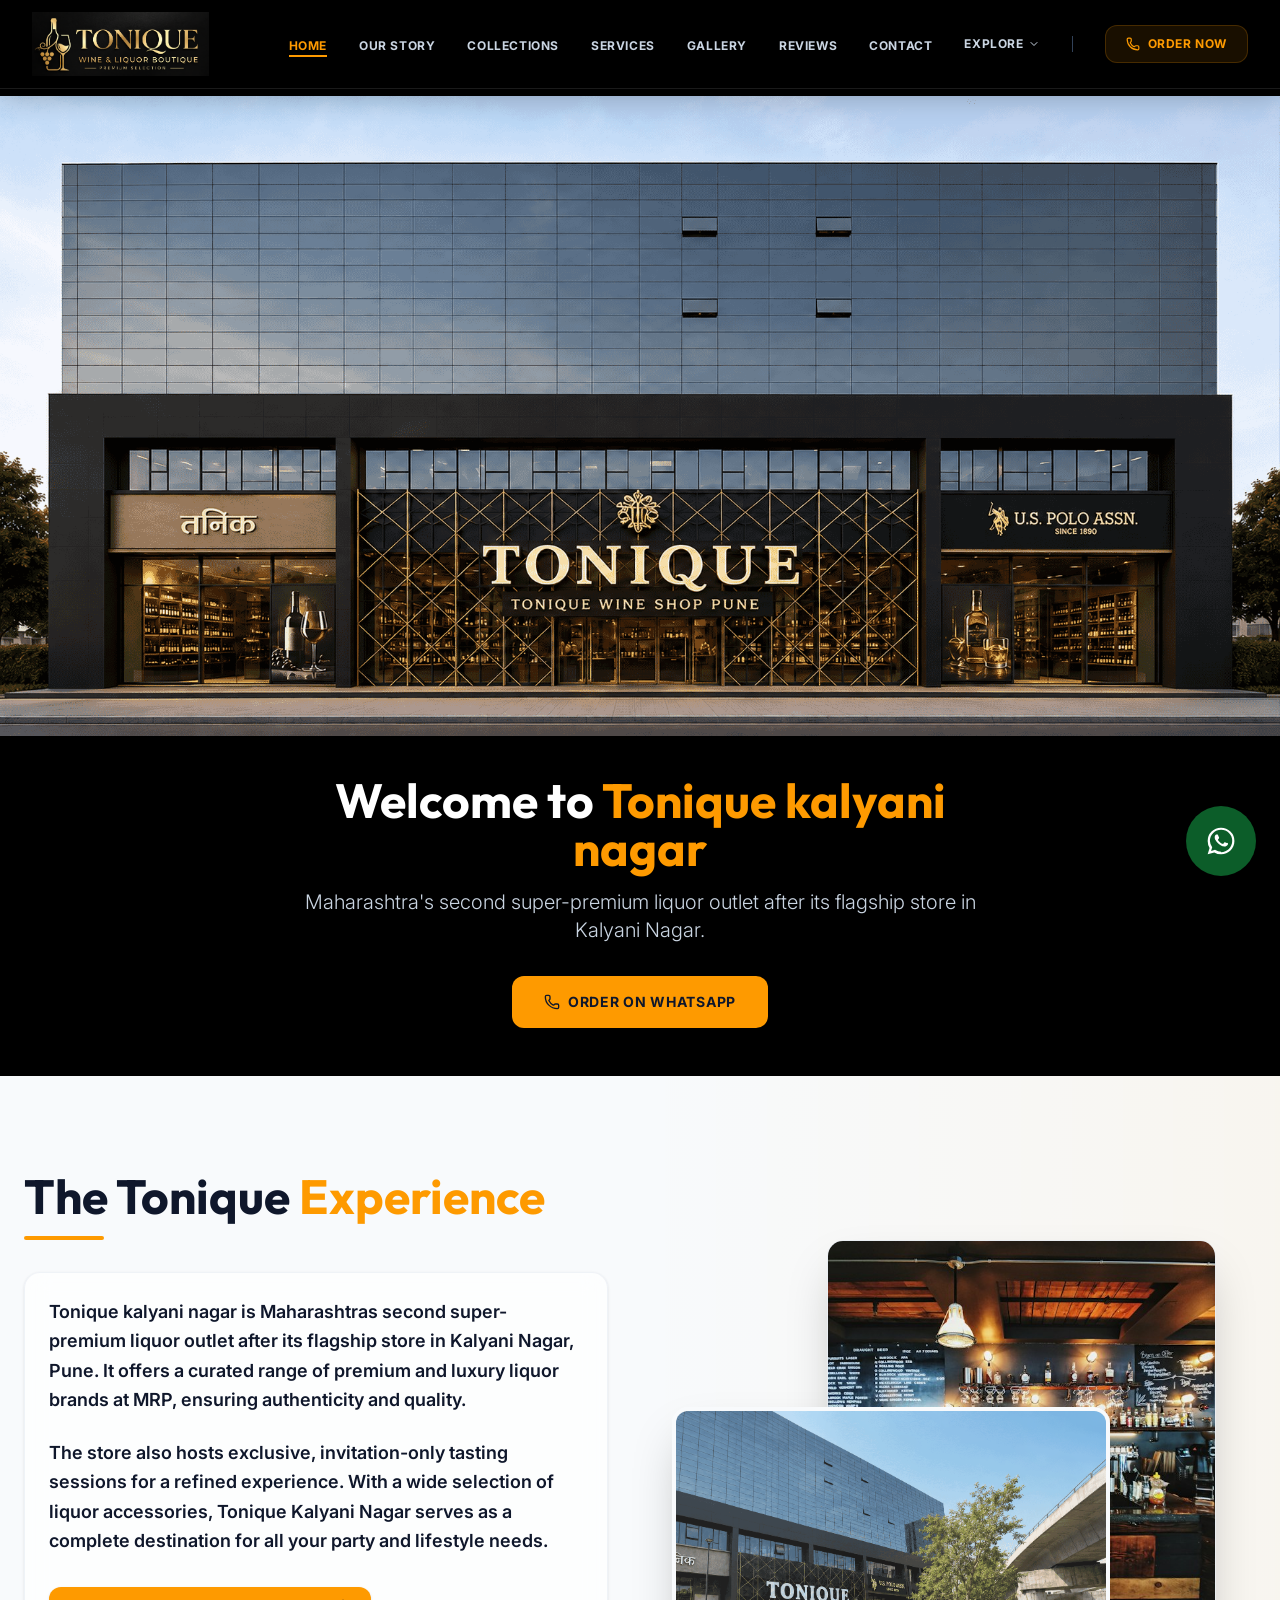
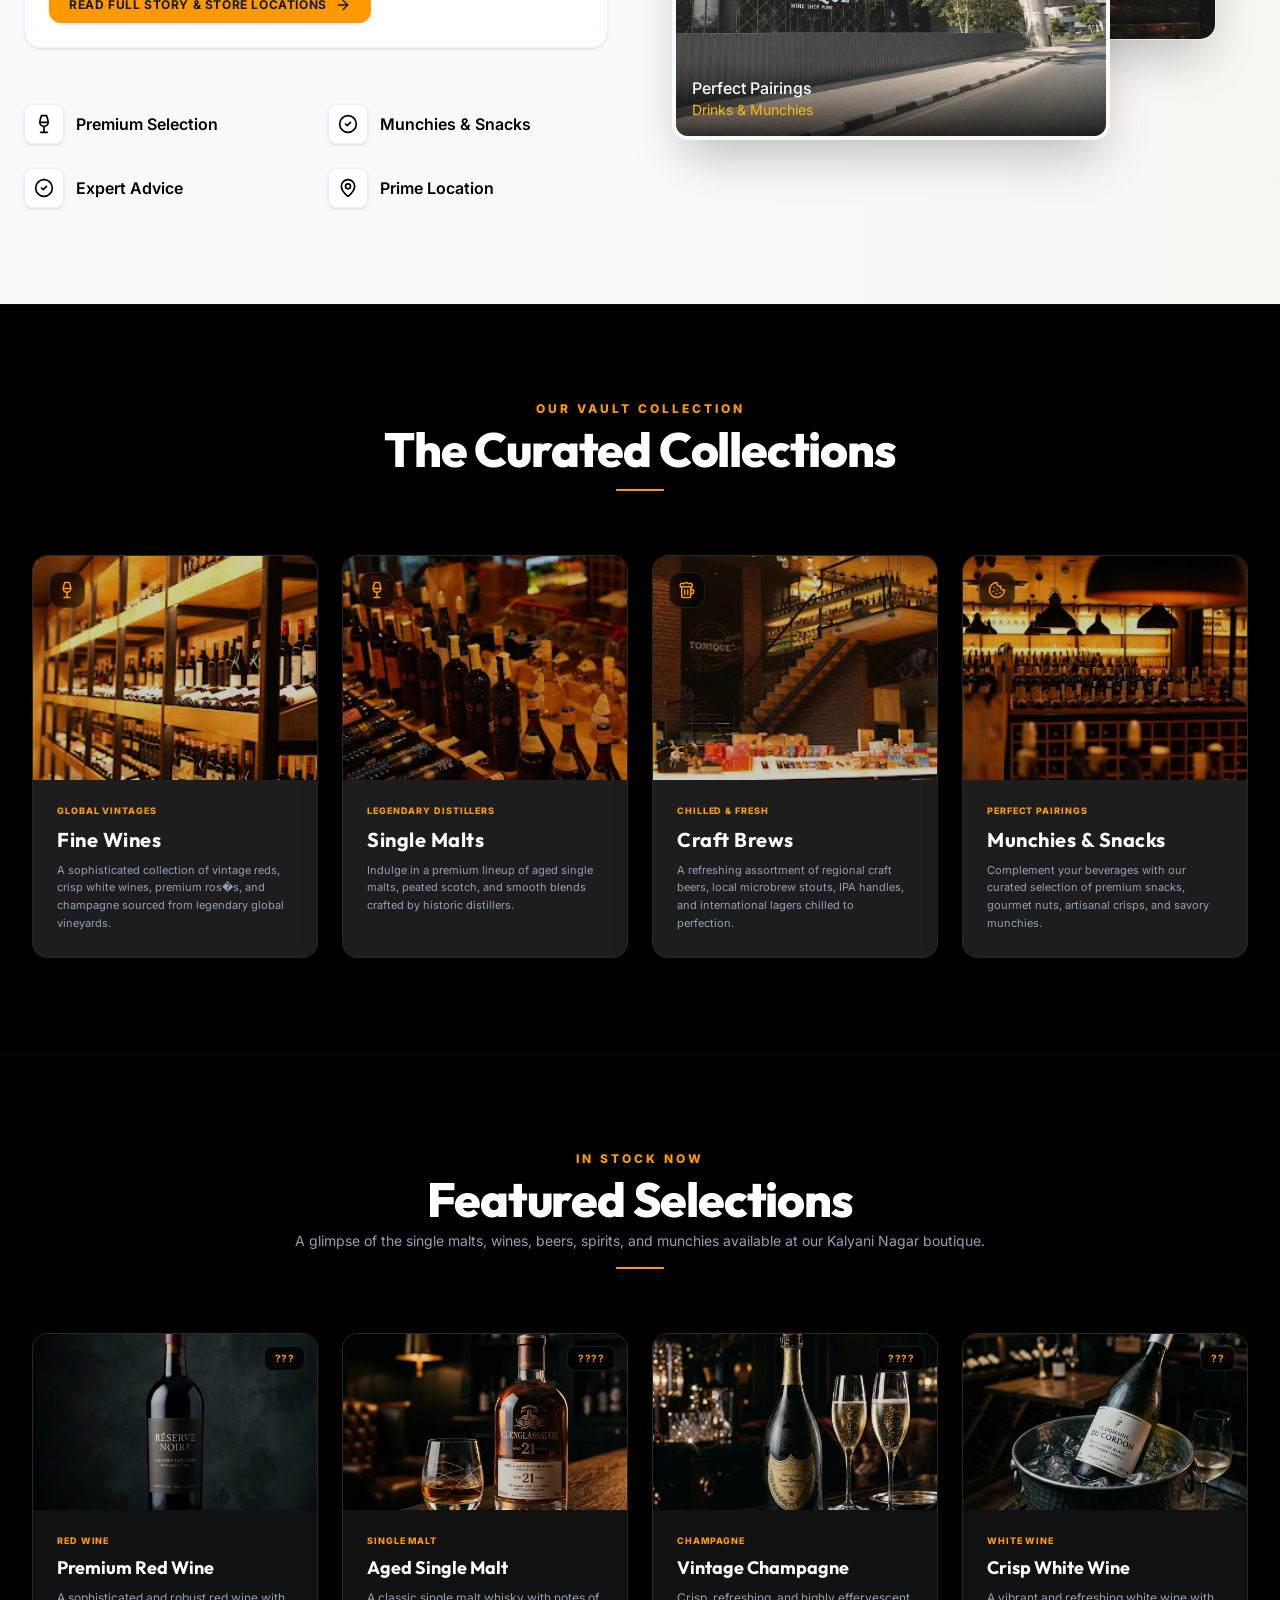
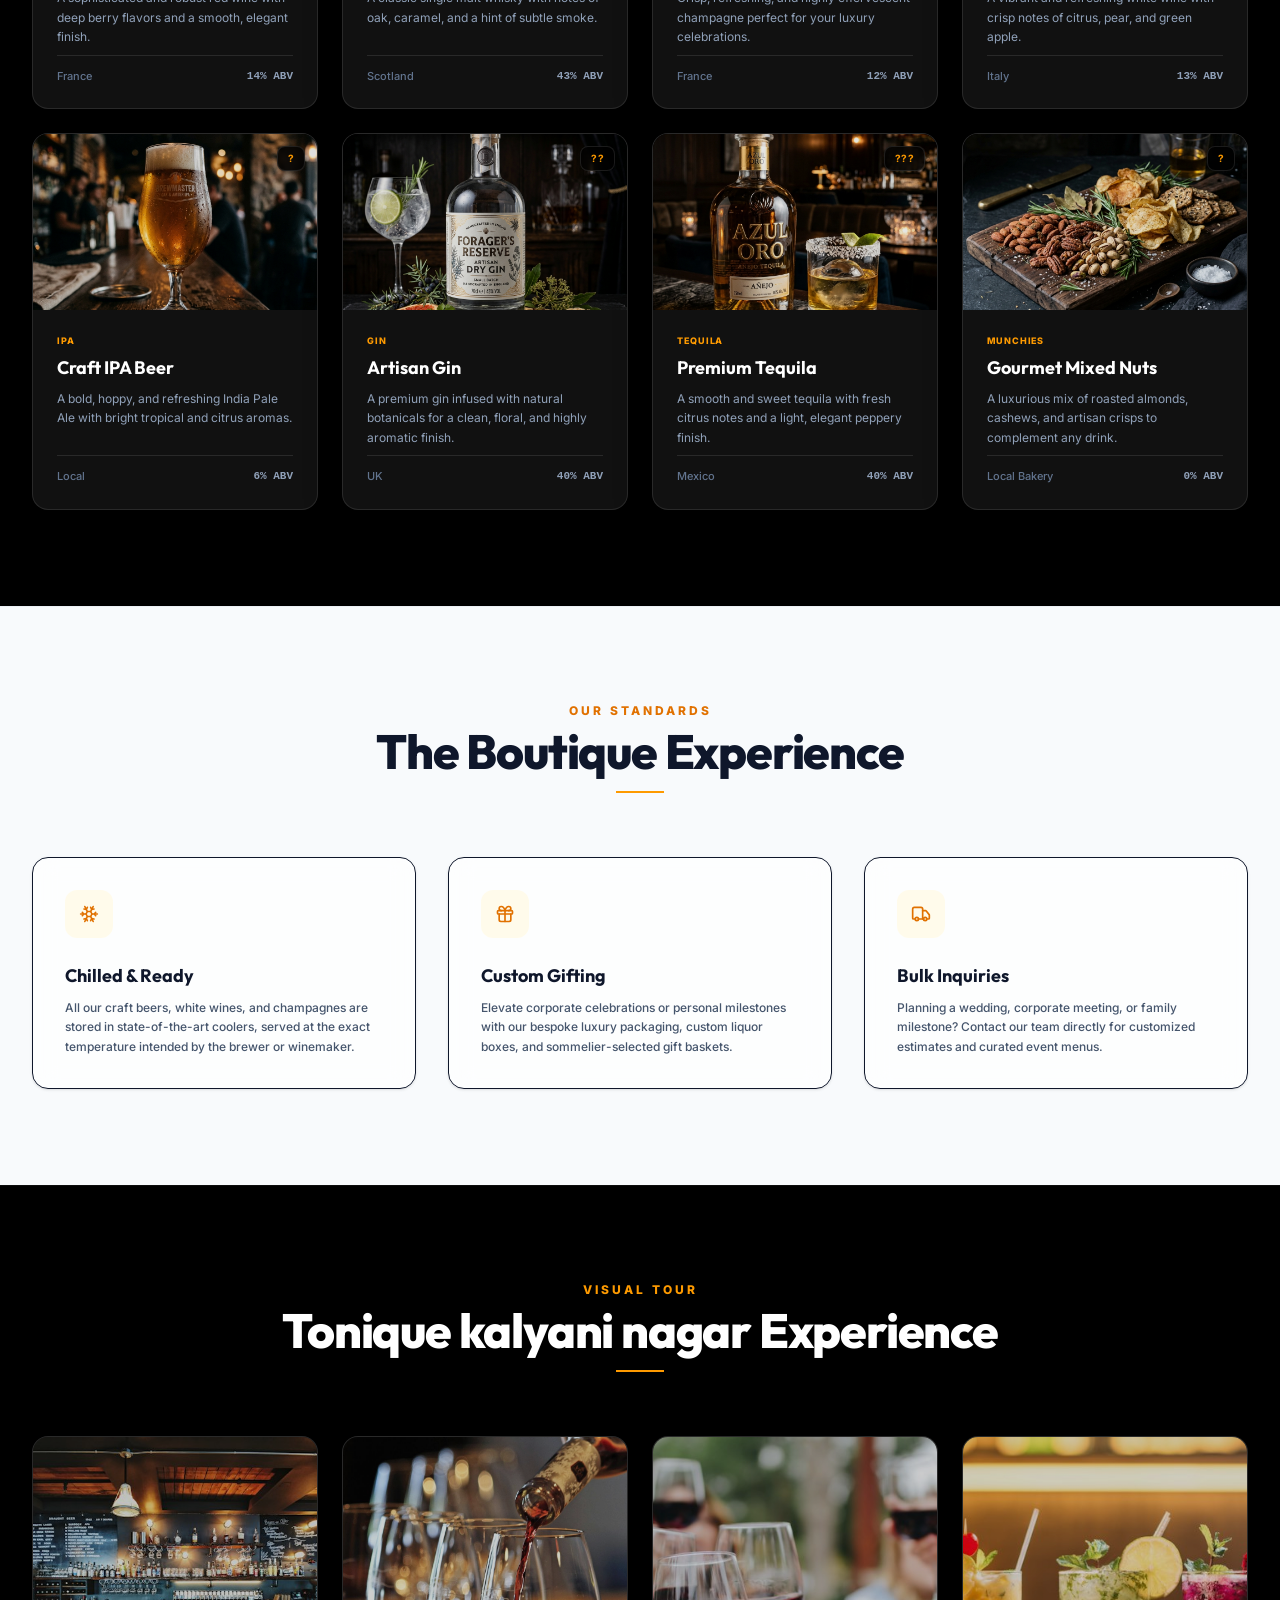
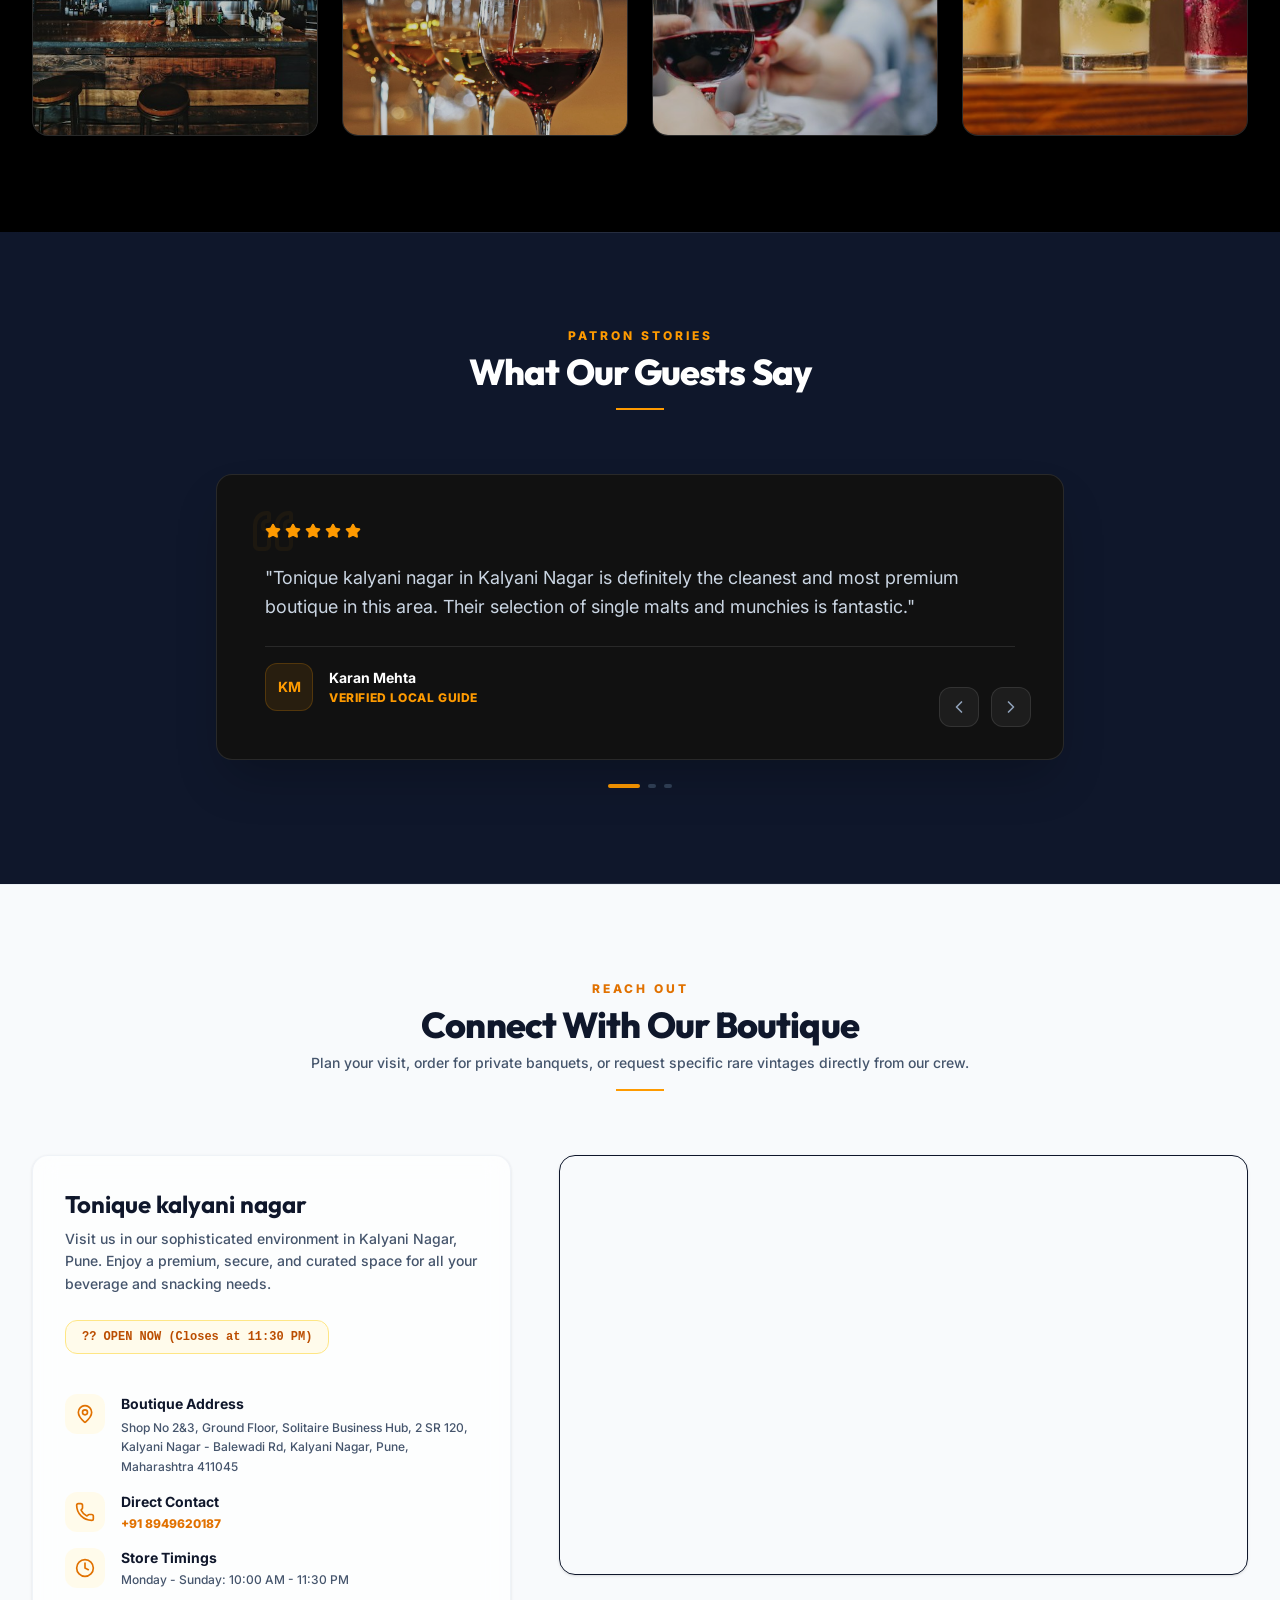
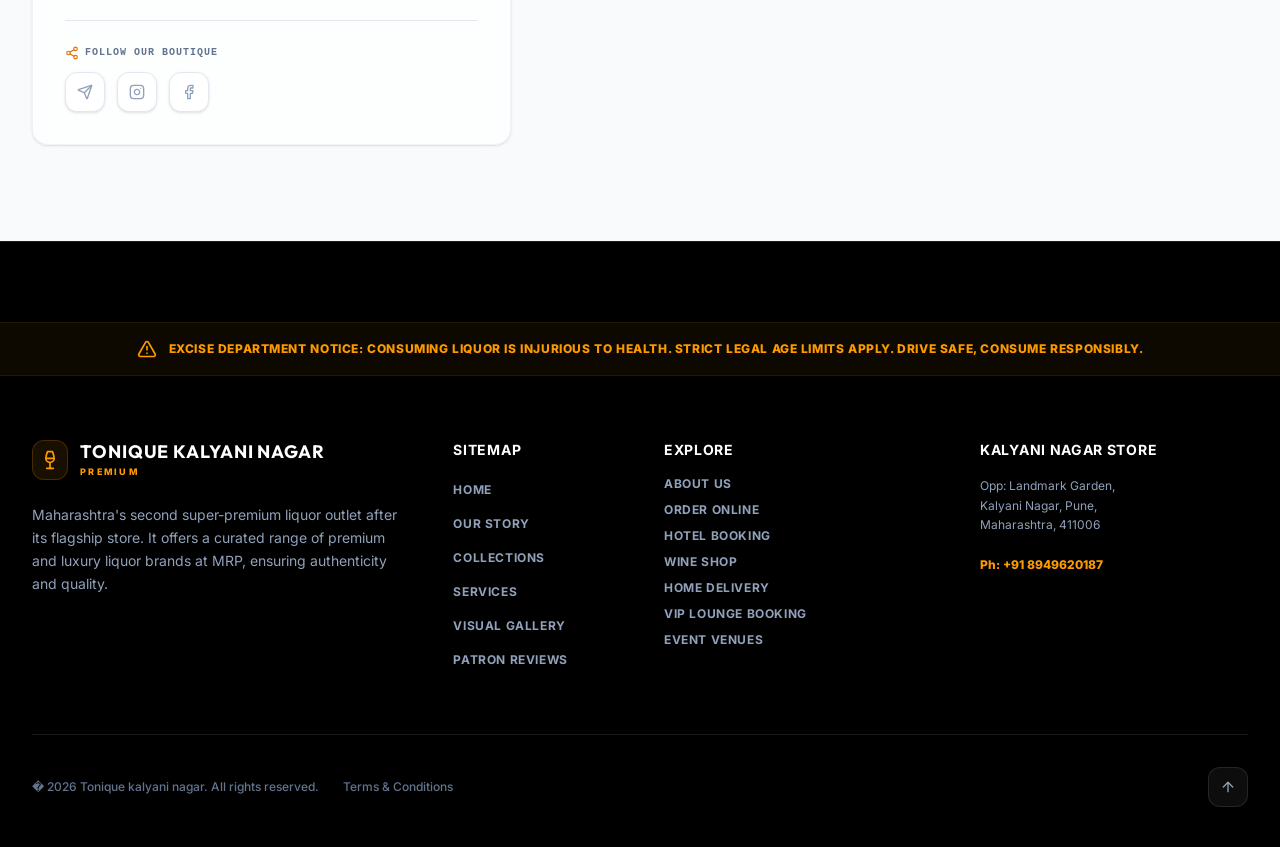
<file: index.html>
<!DOCTYPE html>
<!-- saved from url=(0032)https://www.toniquekalyaninagar.com/ -->
<html lang="en-IN"><head><meta http-equiv="Content-Type" content="text/html; charset=UTF-8">
    <!-- Google tag (gtag.js) -->
    <script async="" src="./assets/js(1)"></script>
    <script>
      window.dataLayer = window.dataLayer || [];
      function gtag(){dataLayer.push(arguments);}
      gtag('js', new Date());
      gtag('config', 'G-7W0ME2Z51L');
    </script>

    
    <meta name="viewport" content="width=device-width, initial-scale=1.0">

    <!-- Primary SEO -->
    <title>Tonique kalyani nagar | Call +91 8949620187</title>
    <meta name="description" content="Tonique kalyani nagar | Call +91 8949620187. Kalyani Nagar's premier wine &amp; spirits boutique in Pune. Shop single malt whisky, fine wines, craft beer, spirits, and munchies with fast home delivery.">
    <meta name="keywords" content="wine shop Kalyani Nagar, liquor store Solitaire Business Hub, single malt whisky shop Pune, wine and spirits shop Kalyani Nagar, craft beer shop Pune, premium liquor store Kalyani Nagar, best wine shop near me, Tonique kalyani nagar, Order Wines Online, Home Delivery, munchies, snacks, +918949620187">
    <meta name="robots" content="index, follow, max-image-preview:large, max-snippet:-1, max-video-preview:-1">
    <meta name="author" content="Tonique kalyani nagar">
    <link rel="canonical" href="https://www.toniquekalyaninagar.com/">

    <!-- Geo / Local signals -->
    <meta name="geo.region" content="IN-MH">
    <meta name="geo.placename" content="Kalyani Nagar, Pune">
    <meta name="geo.position" content="18.5590;73.7868">
    <meta name="ICBM" content="18.5590, 73.7868">

    <!-- Open Graph -->
    <meta property="og:type" content="business.business">
    <meta property="og:site_name" content="Tonique kalyani nagar">
    <meta property="og:title" content="Tonique kalyani nagar | Call +91 8949620187">
    <meta property="og:description" content="Kalyani Nagar's premier wine &amp; spirits boutique. Call +91 8949620187 for single malts, fine wines, craft beer, spirits, and snacks.">
    <meta property="og:url" content="https://www.toniquekalyaninagar.com/">
    <meta property="og:locale" content="en_IN">
    <meta property="og:image" content="https://oniksds23.sirv.com/Kalyani Nagar/herosection.png">
    <meta property="og:image:alt" content="Tonique kalyani nagar boutique interior, Kalyani Nagar, Pune">

    <!-- Twitter Card -->
    <meta name="twitter:card" content="summary_large_image">
    <meta name="twitter:title" content="Tonique kalyani nagar | Call +91 8949620187">
    <meta name="twitter:description" content="Kalyani Nagar's premier wine &amp; spirits boutique. Call +91 8949620187 for single malts, fine wines, craft beer, spirits, and snacks.">
    <meta name="twitter:image" content="https://oniksds23.sirv.com/Kalyani Nagar/herosection.png">

    <meta name="theme-color" content="#000000">
    <meta name="google-site-verification" content="IXQsI2LTKxLZenquce959cO_uGysNiVCoQrowjQQ9BY"> 
    <!-- Favicon (inline SVG wine-glass mark) -->
    <link rel="icon" type="image/jpeg" href="./assets/tonique_favicon.jpg">

    <link rel="preconnect" href="https://fonts.googleapis.com/">
    <link rel="preconnect" href="https://fonts.gstatic.com/" crossorigin="">
    <link href="./assets/css2" rel="stylesheet">
    <link rel="preconnect" href="https://images.unsplash.com/">
    <link rel="preconnect" href="https://oniksds23.sirv.com/">

    <!-- Structured data for local search & AI/GEO answer engines -->
    <script type="application/ld+json">
    {
      "@context": "https://schema.org",
      "@graph": [
        {
          "@type": "LiquorStore",
          "@id": "https://www.toniquekalyaninagar.com/#business",
          "name": "Tonique kalyani nagar",
          "image": "https://oniksds23.sirv.com/Kalyani Nagar/herosection.png",
          "url": "https://www.toniquekalyaninagar.com/",
          "telephone": "+91 8949620187",
          "priceRange": "??-????",
          "description": "Tonique kalyani nagar | Call +91 8949620187. Premium wine, whisky, craft beer, spirits boutique, and munchies at Kalyani Nagar, Pune.",
          "address": {
            "@type": "PostalAddress",
            "streetAddress": "Shop No 2&3, Ground Floor, Solitaire Business Hub, 2 SR 120, Kalyani Nagar - Balewadi Rd",
            "addressLocality": "Kalyani Nagar, Pune",
            "addressRegion": "Maharashtra",
            "postalCode": "411045",
            "addressCountry": "IN"
          },
          "geo": {
            "@type": "GeoCoordinates",
            "latitude": 18.5590,
            "longitude": 73.7868
          },
          "openingHoursSpecification": [
            {
              "@type": "OpeningHoursSpecification",
              "dayOfWeek": ["Monday", "Tuesday", "Wednesday", "Thursday", "Friday", "Saturday", "Sunday"],
              "opens": "10:00",
              "closes": "23:30"
            }
          ],
          "areaServed": { "@type": "City", "name": "Pune" }
        },
        {
          "@type": "FAQPage",
          "mainEntity": [
            {
              "@type": "Question",
              "name": "What are Tonique kalyani nagar's opening hours?",
              "acceptedAnswer": { "@type": "Answer", "text": "Tonique kalyani nagar is open every day from 10:00 AM to 11:30 PM at its boutique in Kalyani Nagar, Pune. Call or WhatsApp +91 8949620187." }
            },
            {
              "@type": "Question",
              "name": "Where is Tonique kalyani nagar located?",
              "acceptedAnswer": { "@type": "Answer", "text": "Tonique kalyani nagar is located at Opp: Landmark Garden, Kalyani Nagar, Pune, Maharashtra, 411006." }
            },
            {
              "@type": "Question",
              "name": "What kind of beverages and snacks does Tonique kalyani nagar stock?",
              "acceptedAnswer": { "@type": "Answer", "text": "Tonique kalyani nagar carries a variety of beverages including beers and spirits, single malts, fine wines, along with a great selection of munchies and snacks. Call +91 8949620187." }
            },
            {
              "@type": "Question",
              "name": "How can I contact Tonique kalyani nagar?",
              "acceptedAnswer": { "@type": "Answer", "text": "You can reach Tonique kalyani nagar via WhatsApp or phone at +91 8949620187." }
            }
          ]
        }
      ]
    }
    </script>
    
    <link rel="stylesheet" crossorigin="" href="./assets/index-Ct7ZXOwo.css">
  </head>
  <body class="bg-[#000000] text-slate-200 antialiased font-['Outfit',sans-serif]">
    <div id="root"><div class="bg-[#FAF8F5] text-stone-900 font-sans antialiased selection:bg-[#5c0620]/30 selection:text-stone-900"><header class="fixed top-0 left-0 w-full z-50 transition-all duration-500 bg-[#000000]/90 backdrop-blur-xl border-b border-white/10 py-3 shadow-[0_4px_30px_rgba(0,0,0,0.3)]"><div class="max-w-7xl mx-auto px-6 md:px-8"><nav class="flex items-center justify-between"><a href="index.html" class="flex items-center text-left group cursor-pointer focus:outline-none" id="nav-logo"><img alt="Tonique kalyani nagar Logo" class="h-16 md:h-20 w-auto object-contain group-hover:opacity-80 transition-opacity duration-300" referrerpolicy="no-referrer" src="./assets/tonique_logo.jpg"></a><div class="hidden lg:flex items-center gap-8"><ul class="flex items-center gap-8"><li><a href="index.html" class="relative py-1 text-xs font-sans font-bold uppercase tracking-wider transition-colors duration-300 cursor-pointer hover:text-amber-400 text-slate-300">Home</a></li><li><a href="index.html#about" class="relative py-1 text-xs font-sans font-bold uppercase tracking-wider transition-colors duration-300 cursor-pointer hover:text-amber-400 text-slate-300">Our Story</a></li><li><a href="index.html#collections" class="relative py-1 text-xs font-sans font-bold uppercase tracking-wider transition-colors duration-300 cursor-pointer hover:text-amber-400 text-slate-300">Collections</a></li><li><a href="index.html#services" class="relative py-1 text-xs font-sans font-bold uppercase tracking-wider transition-colors duration-300 cursor-pointer hover:text-amber-400 text-slate-300">Services</a></li><li><a href="index.html#gallery" class="relative py-1 text-xs font-sans font-bold uppercase tracking-wider transition-colors duration-300 cursor-pointer hover:text-amber-400 text-slate-300">Gallery</a></li><li><a href="index.html#reviews" class="relative py-1 text-xs font-sans font-bold uppercase tracking-wider transition-colors duration-300 cursor-pointer hover:text-amber-400 text-slate-300">Reviews</a></li><li><a href="index.html#contact" class="relative py-1 text-xs font-sans font-bold uppercase tracking-wider transition-colors duration-300 cursor-pointer hover:text-amber-400 text-slate-300">Contact</a></li><li class="relative group">
  <button class="flex items-center gap-1 py-1 text-xs font-sans font-bold uppercase tracking-wider transition-colors duration-300 cursor-pointer text-slate-300 group-hover:text-amber-400">
    Explore 
    <svg xmlns="http://www.w3.org/2000/svg" width="24" height="24" viewBox="0 0 24 24" fill="none" stroke="currentColor" stroke-width="2" stroke-linecap="round" stroke-linejoin="round" class="lucide lucide-chevron-down w-3 h-3 transition-transform group-hover:rotate-180" aria-hidden="true"><path d="m6 9 6 6 6-6"></path></svg>
  </button>
  <div class="absolute top-full left-0 mt-4 w-56 bg-[#111111] border border-white/10 rounded-2xl shadow-2xl opacity-0 invisible group-hover:opacity-100 group-hover:visible transition-all duration-300 z-50 py-3">
    <a href="about-us.html" class="block whitespace-nowrap px-6 py-2.5 text-[13px] font-bold text-slate-300 hover:text-amber-500 transition-colors">About Us</a>
    <a href="order-online.html" class="block whitespace-nowrap px-6 py-2.5 text-[13px] font-bold text-slate-300 hover:text-amber-500 transition-colors">Order Online</a>
    <a href="wine-shop.html" class="block whitespace-nowrap px-6 py-2.5 text-[13px] font-bold text-slate-300 hover:text-amber-500 transition-colors">Wine Shop</a>
    <a href="home-delivery.html" class="block whitespace-nowrap px-6 py-2.5 text-[13px] font-bold text-slate-300 hover:text-amber-500 transition-colors">Home Delivery</a>
  </div>
</li></ul><div class="h-4 w-[1px] bg-slate-700"></div><a href="https://wa.me/918949620187?text=Hi%20Tonique %20Wine%20Shop!%20I%20have%20an%20inquiry%20about%20your%20premium%20collection." target="_blank" rel="noopener noreferrer" class="inline-flex items-center gap-2 px-5 py-2.5 rounded-xl bg-amber-500/10 border border-amber-500/20 hover:bg-amber-500 text-amber-500 hover:text-slate-900 font-bold text-xs uppercase tracking-wider transition-all duration-300 shadow-sm"><svg xmlns="http://www.w3.org/2000/svg" width="24" height="24" viewBox="0 0 24 24" fill="none" stroke="currentColor" stroke-width="2" stroke-linecap="round" stroke-linejoin="round" class="lucide lucide-phone w-3.5 h-3.5" aria-hidden="true"><path d="M13.832 16.568a1 1 0 0 0 1.213-.303l.355-.465A2 2 0 0 1 17 15h3a2 2 0 0 1 2 2v3a2 2 0 0 1-2 2A18 18 0 0 1 2 4a2 2 0 0 1 2-2h3a2 2 0 0 1 2 2v3a2 2 0 0 1-.8 1.6l-.468.351a1 1 0 0 0-.292 1.233 14 14 0 0 0 6.392 6.384"></path></svg>Order Now</a></div><button class="lg:hidden p-2 rounded-xl border border-slate-700 hover:border-amber-500/50 text-slate-300 hover:text-amber-500 transition-colors duration-300 focus:outline-none" aria-label="Toggle Menu" id="menu-toggle"><svg xmlns="http://www.w3.org/2000/svg" width="24" height="24" viewBox="0 0 24 24" fill="none" stroke="currentColor" stroke-width="2" stroke-linecap="round" stroke-linejoin="round" class="lucide lucide-menu w-5 h-5" aria-hidden="true"><path d="M4 5h16"></path><path d="M4 12h16"></path><path d="M4 19h16"></path></svg></button><div id="mobile-menu" class="hidden lg:hidden flex-col bg-[#111111] border-t border-white/10 px-6 py-4 space-y-4 absolute top-full left-0 w-full shadow-2xl"><a href="index.html" class="block text-sm font-bold uppercase tracking-wider text-slate-300 hover:text-amber-400">Home</a><a href="index.html#about" class="block text-sm font-bold uppercase tracking-wider text-slate-300 hover:text-amber-400">Our Story</a><a href="index.html#collections" class="block text-sm font-bold uppercase tracking-wider text-slate-300 hover:text-amber-400">Collections</a><a href="index.html#services" class="block text-sm font-bold uppercase tracking-wider text-slate-300 hover:text-amber-400">Services</a><a href="index.html#gallery" class="block text-sm font-bold uppercase tracking-wider text-slate-300 hover:text-amber-400">Gallery</a><a href="index.html#reviews" class="block text-sm font-bold uppercase tracking-wider text-slate-300 hover:text-amber-400">Reviews</a><a href="index.html#contact" class="block text-sm font-bold uppercase tracking-wider text-slate-300 hover:text-amber-400">Contact</a><div class="h-[1px] w-full bg-slate-700 my-2"></div><a href="about-us.html" class="block text-sm font-bold uppercase tracking-wider text-slate-300 hover:text-amber-400">About Us</a><a href="order-online.html" class="block text-sm font-bold uppercase tracking-wider text-slate-300 hover:text-amber-400">Order Online</a><a href="wine-shop.html" class="block text-sm font-bold uppercase tracking-wider text-slate-300 hover:text-amber-400">Wine Shop</a><a href="home-delivery.html" class="block text-sm font-bold uppercase tracking-wider text-slate-300 hover:text-amber-400">Home Delivery</a></div></nav></div></header><div class="bg-[#000000] text-slate-200">







<section id="home" class="pt-24 pb-12 bg-[#000000]"><div class="w-full mb-10"><img alt="Tonique kalyani nagar Banner" class="w-full h-auto shadow-xl block" referrerpolicy="no-referrer" src="./assets/herosection.png" style="opacity: 1; transform: none;"></div><div class="max-w-3xl mx-auto px-6 w-full flex flex-col items-center text-center"><h1 class="font-serif text-4xl md:text-5xl font-bold text-white mb-4" style="opacity: 1; transform: none;">Welcome to <span class="text-amber-500">Tonique kalyani nagar</span></h1><p class="text-slate-300 text-lg md:text-xl font-light mb-8" style="opacity: 1; transform: none;">Maharashtra's second super-premium liquor outlet after its flagship store in Kalyani Nagar.</p><div class="flex flex-col sm:flex-row gap-4" style="opacity: 1; transform: none;"><a href="https://wa.me/918949620187?text=Hi%20Tonique %20Wine%20Shop!%20I%20would%20like%20to%20place%20an%20order." target="_blank" rel="noopener noreferrer" class="inline-flex items-center justify-center gap-2 px-8 py-4 rounded-xl bg-amber-500 text-slate-900 font-bold uppercase tracking-wider text-sm hover:bg-amber-400 transition-colors duration-300"><svg xmlns="http://www.w3.org/2000/svg" width="24" height="24" viewBox="0 0 24 24" fill="none" stroke="currentColor" stroke-width="2" stroke-linecap="round" stroke-linejoin="round" class="lucide lucide-phone w-4 h-4" aria-hidden="true"><path d="M13.832 16.568a1 1 0 0 0 1.213-.303l.355-.465A2 2 0 0 1 17 15h3a2 2 0 0 1 2 2v3a2 2 0 0 1-2 2A18 18 0 0 1 2 4a2 2 0 0 1 2-2h3a2 2 0 0 1 2 2v3a2 2 0 0 1-.8 1.6l-.468.351a1 1 0 0 0-.292 1.233 14 14 0 0 0 6.392 6.384"></path></svg>Order on WhatsApp</a></div></div></section><section id="about" class="py-24 relative overflow-hidden bg-slate-50"><div class="absolute inset-0 z-0 opacity-30 bg-cover bg-center bg-no-repeat pointer-events-none" style="background-image: url(&quot;https://oniksds23.sirv.com/bg.png&quot;);"></div><div class="absolute top-0 right-0 w-1/2 h-full bg-gradient-to-l from-amber-500/5 to-transparent pointer-events-none z-0"></div><div class="max-w-7xl mx-auto px-6 relative z-10"><div class="flex flex-col lg:flex-row gap-16 items-center"><div class="w-full lg:w-1/2 space-y-8"><div class="space-y-4"><h2 class="font-serif text-4xl md:text-5xl font-bold text-slate-900">The Tonique  <span class="text-amber-500">Experience</span></h2><div class="w-20 h-1 bg-amber-500 rounded-full"></div></div><div class="bg-white/70 backdrop-blur-md p-6 rounded-2xl shadow-sm border border-slate-200/50 space-y-6"><p class="text-slate-900 font-semibold text-lg leading-relaxed">Tonique kalyani nagar is Maharashtras second super-premium liquor outlet after its flagship store in Kalyani Nagar, Pune. It offers a curated range of premium and luxury liquor brands at MRP, ensuring authenticity and quality.</p><p class="text-slate-900 font-semibold text-lg leading-relaxed">The store also hosts exclusive, invitation-only tasting sessions for a refined experience. With a wide selection of liquor accessories, Tonique  Kalyani Nagar serves as a complete destination for all your party and lifestyle needs.</p><div class="pt-2"><a class="inline-flex items-center gap-2 px-5 py-2.5 rounded-xl bg-amber-500 text-slate-900 font-bold text-xs uppercase tracking-wider hover:bg-amber-400 transition-colors shadow-sm" href="https://www.toniquekalyaninagar.com/about-us" data-discover="true">Read Full Story &amp; Store Locations<svg xmlns="http://www.w3.org/2000/svg" width="24" height="24" viewBox="0 0 24 24" fill="none" stroke="currentColor" stroke-width="2" stroke-linecap="round" stroke-linejoin="round" class="lucide lucide-arrow-right w-4 h-4" aria-hidden="true"><path d="M5 12h14"></path><path d="m12 5 7 7-7 7"></path></svg></a></div></div><div class="pt-6 grid grid-cols-1 sm:grid-cols-2 gap-6"><div class="flex items-center gap-3"><div class="w-10 h-10 rounded-lg bg-white shadow-sm border border-slate-200/60 flex items-center justify-center"><svg xmlns="http://www.w3.org/2000/svg" width="24" height="24" viewBox="0 0 24 24" fill="none" stroke="currentColor" stroke-width="2" stroke-linecap="round" stroke-linejoin="round" class="lucide lucide-wine w-5 h-5 text-[#000000]" aria-hidden="true"><path d="M8 22h8"></path><path d="M7 10h10"></path><path d="M12 15v7"></path><path d="M12 15a5 5 0 0 0 5-5c0-2-.5-4-2-8H9c-1.5 4-2 6-2 8a5 5 0 0 0 5 5Z"></path></svg></div><span class="font-semibold text-[#000000]">Premium Selection</span></div><div class="flex items-center gap-3"><div class="w-10 h-10 rounded-lg bg-white shadow-sm border border-slate-200/60 flex items-center justify-center"><svg xmlns="http://www.w3.org/2000/svg" width="24" height="24" viewBox="0 0 24 24" fill="none" stroke="currentColor" stroke-width="2" stroke-linecap="round" stroke-linejoin="round" class="lucide lucide-circle-check w-5 h-5 text-[#000000]" aria-hidden="true"><circle cx="12" cy="12" r="10"></circle><path d="m9 12 2 2 4-4"></path></svg></div><span class="font-semibold text-[#000000]">Munchies &amp; Snacks</span></div><div class="flex items-center gap-3"><div class="w-10 h-10 rounded-lg bg-white shadow-sm border border-slate-200/60 flex items-center justify-center"><svg xmlns="http://www.w3.org/2000/svg" width="24" height="24" viewBox="0 0 24 24" fill="none" stroke="currentColor" stroke-width="2" stroke-linecap="round" stroke-linejoin="round" class="lucide lucide-circle-check w-5 h-5 text-[#000000]" aria-hidden="true"><circle cx="12" cy="12" r="10"></circle><path d="m9 12 2 2 4-4"></path></svg></div><span class="font-semibold text-[#000000]">Expert Advice</span></div><div class="flex items-center gap-3"><div class="w-10 h-10 rounded-lg bg-white shadow-sm border border-slate-200/60 flex items-center justify-center"><svg xmlns="http://www.w3.org/2000/svg" width="24" height="24" viewBox="0 0 24 24" fill="none" stroke="currentColor" stroke-width="2" stroke-linecap="round" stroke-linejoin="round" class="lucide lucide-map-pin w-5 h-5 text-[#000000]" aria-hidden="true"><path d="M20 10c0 4.993-5.539 10.193-7.399 11.799a1 1 0 0 1-1.202 0C9.539 20.193 4 14.993 4 10a8 8 0 0 1 16 0"></path><circle cx="12" cy="10" r="3"></circle></svg></div><span class="font-semibold text-[#000000]">Prime Location</span></div></div></div><div class="w-full lg:w-1/2 relative h-[500px]"><div class="absolute top-0 right-10 w-2/3 h-4/5 rounded-2xl overflow-hidden border border-slate-200/60 shadow-2xl z-10"><img alt="Tonique kalyani nagar Store" class="w-full h-full object-cover" referrerpolicy="no-referrer" src="./assets/photo-1514933651103-005eec06c04b"></div><div class="absolute bottom-0 left-0 w-3/4 h-2/3 rounded-2xl overflow-hidden border-4 border-slate-50 shadow-2xl z-20 bg-white/80 backdrop-blur-md"><img alt="Snacks and Pairings" class="w-full h-full object-cover object-left opacity-90" referrerpolicy="no-referrer" src="./assets/i1.png"><div class="absolute bottom-0 left-0 right-0 p-4 bg-gradient-to-t from-black/80 to-transparent"><p class="text-white font-medium">Perfect Pairings</p><p class="text-amber-400 text-sm">Drinks &amp; Munchies</p></div></div></div></div></div></section><section id="collections" class="py-24 relative overflow-hidden bg-[#000000] border-t border-white/5"><div class="max-w-7xl mx-auto px-6 md:px-8 relative z-10"><div class="text-center max-w-3xl mx-auto mb-16 space-y-2"><span class="text-amber-500 font-sans font-extrabold text-xs uppercase tracking-[0.25em] block">Our Vault Collection</span><h2 class="font-serif text-3xl md:text-5xl font-extrabold text-white tracking-tight">The Curated Collections</h2><div class="w-12 h-[2px] bg-amber-500 mx-auto mt-4"></div></div><div class="grid grid-cols-1 md:grid-cols-4 gap-6"><div class="group bg-[#111111] border border-white/10 rounded-2xl overflow-hidden shadow-2xl hover:shadow-[0_8px_30px_rgba(245,158,11,0.15)] hover:border-amber-500/40 transition-all duration-300 flex flex-col" style="opacity: 1; transform: none;"><div class="h-56 overflow-hidden relative bg-black"><img alt="Fine Wines" class="w-full h-full object-cover group-hover:scale-[1.03] transition-transform duration-500 opacity-80 group-hover:opacity-100" referrerpolicy="no-referrer" src="./assets/winerack.jpg"><div class="absolute top-4 left-4 w-9 h-9 rounded-xl bg-black/60 border border-white/10 flex items-center justify-center shadow-sm backdrop-blur-sm"><svg xmlns="http://www.w3.org/2000/svg" width="24" height="24" viewBox="0 0 24 24" fill="none" stroke="currentColor" stroke-width="2" stroke-linecap="round" stroke-linejoin="round" class="lucide lucide-wine w-4.5 h-4.5 text-amber-500" aria-hidden="true"><path d="M8 22h8"></path><path d="M7 10h10"></path><path d="M12 15v7"></path><path d="M12 15a5 5 0 0 0 5-5c0-2-.5-4-2-8H9c-1.5 4-2 6-2 8a5 5 0 0 0 5 5Z"></path></svg></div></div><div class="p-6 space-y-3 flex-grow flex flex-col justify-between bg-white/5"><div class="space-y-2"><span class="text-[9px] text-amber-500 font-extrabold uppercase tracking-widest block font-sans">Global Vintages</span><h3 class="font-serif text-xl font-bold text-white tracking-wide">Fine Wines</h3><p class="text-slate-400 text-[11px] leading-relaxed font-normal">A sophisticated collection of vintage reds, crisp white wines, premium ros�s, and champagne sourced from legendary global vineyards.</p></div></div></div><div class="group bg-[#111111] border border-white/10 rounded-2xl overflow-hidden shadow-2xl hover:shadow-[0_8px_30px_rgba(245,158,11,0.15)] hover:border-amber-500/40 transition-all duration-300 flex flex-col" style="opacity: 1; transform: none;"><div class="h-56 overflow-hidden relative bg-black"><img alt="Single Malts" class="w-full h-full object-cover group-hover:scale-[1.03] transition-transform duration-500 opacity-80 group-hover:opacity-100" referrerpolicy="no-referrer" src="./assets/bottles.jpg"><div class="absolute top-4 left-4 w-9 h-9 rounded-xl bg-black/60 border border-white/10 flex items-center justify-center shadow-sm backdrop-blur-sm"><svg xmlns="http://www.w3.org/2000/svg" width="24" height="24" viewBox="0 0 24 24" fill="none" stroke="currentColor" stroke-width="2" stroke-linecap="round" stroke-linejoin="round" class="lucide lucide-wine w-4.5 h-4.5 text-amber-500" aria-hidden="true"><path d="M8 22h8"></path><path d="M7 10h10"></path><path d="M12 15v7"></path><path d="M12 15a5 5 0 0 0 5-5c0-2-.5-4-2-8H9c-1.5 4-2 6-2 8a5 5 0 0 0 5 5Z"></path></svg></div></div><div class="p-6 space-y-3 flex-grow flex flex-col justify-between bg-white/5"><div class="space-y-2"><span class="text-[9px] text-amber-500 font-extrabold uppercase tracking-widest block font-sans">Legendary Distillers</span><h3 class="font-serif text-xl font-bold text-white tracking-wide">Single Malts</h3><p class="text-slate-400 text-[11px] leading-relaxed font-normal">Indulge in a premium lineup of aged single malts, peated scotch, and smooth blends crafted by historic distillers.</p></div></div></div><div class="group bg-[#111111] border border-white/10 rounded-2xl overflow-hidden shadow-2xl hover:shadow-[0_8px_30px_rgba(245,158,11,0.15)] hover:border-amber-500/40 transition-all duration-300 flex flex-col" style="opacity: 1; transform: none;"><div class="h-56 overflow-hidden relative bg-black"><img alt="Craft Brews" class="w-full h-full object-cover group-hover:scale-[1.03] transition-transform duration-500 opacity-80 group-hover:opacity-100" referrerpolicy="no-referrer" src="./assets/counter.jpg"><div class="absolute top-4 left-4 w-9 h-9 rounded-xl bg-black/60 border border-white/10 flex items-center justify-center shadow-sm backdrop-blur-sm"><svg xmlns="http://www.w3.org/2000/svg" width="24" height="24" viewBox="0 0 24 24" fill="none" stroke="currentColor" stroke-width="2" stroke-linecap="round" stroke-linejoin="round" class="lucide lucide-beer w-4.5 h-4.5 text-amber-500" aria-hidden="true"><path d="M17 11h1a3 3 0 0 1 0 6h-1"></path><path d="M9 12v6"></path><path d="M13 12v6"></path><path d="M14 7.5c-1 0-1.44.5-3 .5s-2-.5-3-.5-1.72.5-2.5.5a2.5 2.5 0 0 1 0-5c.78 0 1.57.5 2.5.5S9.44 2 11 2s2 1.5 3 1.5 1.72-.5 2.5-.5a2.5 2.5 0 0 1 0 5c-.78 0-1.5-.5-2.5-.5Z"></path><path d="M5 8v12a2 2 0 0 0 2 2h8a2 2 0 0 0 2-2V8"></path></svg></div></div><div class="p-6 space-y-3 flex-grow flex flex-col justify-between bg-white/5"><div class="space-y-2"><span class="text-[9px] text-amber-500 font-extrabold uppercase tracking-widest block font-sans">Chilled &amp; Fresh</span><h3 class="font-serif text-xl font-bold text-white tracking-wide">Craft Brews</h3><p class="text-slate-400 text-[11px] leading-relaxed font-normal">A refreshing assortment of regional craft beers, local microbrew stouts, IPA handles, and international lagers chilled to perfection.</p></div></div></div><div class="group bg-[#111111] border border-white/10 rounded-2xl overflow-hidden shadow-2xl hover:shadow-[0_8px_30px_rgba(245,158,11,0.15)] hover:border-amber-500/40 transition-all duration-300 flex flex-col" style="opacity: 1; transform: none;"><div class="h-56 overflow-hidden relative bg-black"><img alt="Munchies &amp; Snacks" class="w-full h-full object-cover group-hover:scale-[1.03] transition-transform duration-500 opacity-80 group-hover:opacity-100" referrerpolicy="no-referrer" src="./assets/wines.jpg"><div class="absolute top-4 left-4 w-9 h-9 rounded-xl bg-black/60 border border-white/10 flex items-center justify-center shadow-sm backdrop-blur-sm"><svg xmlns="http://www.w3.org/2000/svg" width="24" height="24" viewBox="0 0 24 24" fill="none" stroke="currentColor" stroke-width="2" stroke-linecap="round" stroke-linejoin="round" class="lucide lucide-cookie w-4.5 h-4.5 text-amber-500" aria-hidden="true"><path d="M12 2a10 10 0 1 0 10 10 4 4 0 0 1-5-5 4 4 0 0 1-5-5"></path><path d="M8.5 8.5v.01"></path><path d="M16 15.5v.01"></path><path d="M12 12v.01"></path><path d="M11 17v.01"></path><path d="M7 14v.01"></path></svg></div></div><div class="p-6 space-y-3 flex-grow flex flex-col justify-between bg-white/5"><div class="space-y-2"><span class="text-[9px] text-amber-500 font-extrabold uppercase tracking-widest block font-sans">Perfect Pairings</span><h3 class="font-serif text-xl font-bold text-white tracking-wide">Munchies &amp; Snacks</h3><p class="text-slate-400 text-[11px] leading-relaxed font-normal">Complement your beverages with our curated selection of premium snacks, gourmet nuts, artisanal crisps, and savory munchies.</p></div></div></div></div></div></section><section id="featured-products" class="py-24 relative overflow-hidden bg-[#000000] border-t border-white/5"><div class="max-w-7xl mx-auto px-6 md:px-8 relative z-10"><div class="text-center max-w-3xl mx-auto mb-16 space-y-2"><span class="text-amber-500 font-sans font-extrabold text-xs uppercase tracking-[0.25em] block">In Stock Now</span><h2 class="font-serif text-3xl md:text-5xl font-extrabold text-white tracking-tight">Featured Selections</h2><p class="text-slate-400 text-sm font-normal mt-2">A glimpse of the single malts, wines, beers, spirits, and munchies available at our Kalyani Nagar boutique.</p><div class="w-12 h-[2px] bg-amber-500 mx-auto mt-4"></div></div><div class="grid grid-cols-1 sm:grid-cols-2 lg:grid-cols-4 gap-6"><article class="group bg-[#111111] border border-white/10 rounded-2xl overflow-hidden shadow-2xl hover:shadow-[0_8px_30px_rgba(245,158,11,0.15)] hover:border-amber-500/30 transition-all duration-300 flex flex-col" style="opacity: 1; transform: none;"><div class="h-44 overflow-hidden relative bg-black"><img alt="Premium Red Wine - Red Wine from France, available at Tonique kalyani nagar" loading="lazy" class="w-full h-full object-cover group-hover:scale-105 transition-transform duration-500 opacity-90 group-hover:opacity-100" referrerpolicy="no-referrer" src="./assets/product_red_wine_1786911049679.png"><span class="absolute top-3 right-3 px-2.5 py-1 rounded-lg bg-black/80 text-[10px] font-bold text-amber-500 uppercase tracking-wider backdrop-blur-sm border border-white/10">???</span></div><div class="p-6 space-y-2 flex-grow flex flex-col"><span class="text-[9px] text-amber-500 font-extrabold uppercase tracking-widest block font-sans">Red Wine</span><h3 class="font-serif text-lg font-bold text-white leading-snug">Premium Red Wine</h3><p class="text-slate-400 text-xs leading-relaxed font-normal flex-grow">A sophisticated and robust red wine with deep berry flavors and a smooth, elegant finish.</p><div class="pt-3 mt-auto flex items-center justify-between text-[11px] text-slate-500 font-medium border-t border-white/10"><span>France</span><span class="font-mono font-bold text-slate-400">14% ABV</span></div></div></article><article class="group bg-[#111111] border border-white/10 rounded-2xl overflow-hidden shadow-2xl hover:shadow-[0_8px_30px_rgba(245,158,11,0.15)] hover:border-amber-500/30 transition-all duration-300 flex flex-col" style="opacity: 1; transform: none;"><div class="h-44 overflow-hidden relative bg-black"><img alt="Aged Single Malt - Single Malt from Scotland, available at Tonique kalyani nagar" loading="lazy" class="w-full h-full object-cover group-hover:scale-105 transition-transform duration-500 opacity-90 group-hover:opacity-100" referrerpolicy="no-referrer" src="./assets/product_single_malt_1786911268681.png"><span class="absolute top-3 right-3 px-2.5 py-1 rounded-lg bg-black/80 text-[10px] font-bold text-amber-500 uppercase tracking-wider backdrop-blur-sm border border-white/10">????</span></div><div class="p-6 space-y-2 flex-grow flex flex-col"><span class="text-[9px] text-amber-500 font-extrabold uppercase tracking-widest block font-sans">Single Malt</span><h3 class="font-serif text-lg font-bold text-white leading-snug">Aged Single Malt</h3><p class="text-slate-400 text-xs leading-relaxed font-normal flex-grow">A classic single malt whisky with notes of oak, caramel, and a hint of subtle smoke.</p><div class="pt-3 mt-auto flex items-center justify-between text-[11px] text-slate-500 font-medium border-t border-white/10"><span>Scotland</span><span class="font-mono font-bold text-slate-400">43% ABV</span></div></div></article><article class="group bg-[#111111] border border-white/10 rounded-2xl overflow-hidden shadow-2xl hover:shadow-[0_8px_30px_rgba(245,158,11,0.15)] hover:border-amber-500/30 transition-all duration-300 flex flex-col" style="opacity: 1; transform: none;"><div class="h-44 overflow-hidden relative bg-black"><img alt="Vintage Champagne - Champagne from France, available at Tonique kalyani nagar" loading="lazy" class="w-full h-full object-cover group-hover:scale-105 transition-transform duration-500 opacity-90 group-hover:opacity-100" referrerpolicy="no-referrer" src="./assets/product_champagne_1786911464269.png"><span class="absolute top-3 right-3 px-2.5 py-1 rounded-lg bg-black/80 text-[10px] font-bold text-amber-500 uppercase tracking-wider backdrop-blur-sm border border-white/10">????</span></div><div class="p-6 space-y-2 flex-grow flex flex-col"><span class="text-[9px] text-amber-500 font-extrabold uppercase tracking-widest block font-sans">Champagne</span><h3 class="font-serif text-lg font-bold text-white leading-snug">Vintage Champagne</h3><p class="text-slate-400 text-xs leading-relaxed font-normal flex-grow">Crisp, refreshing, and highly effervescent champagne perfect for your luxury celebrations.</p><div class="pt-3 mt-auto flex items-center justify-between text-[11px] text-slate-500 font-medium border-t border-white/10"><span>France</span><span class="font-mono font-bold text-slate-400">12% ABV</span></div></div></article><article class="group bg-[#111111] border border-white/10 rounded-2xl overflow-hidden shadow-2xl hover:shadow-[0_8px_30px_rgba(245,158,11,0.15)] hover:border-amber-500/30 transition-all duration-300 flex flex-col" style="opacity: 1; transform: none;"><div class="h-44 overflow-hidden relative bg-black"><img alt="Crisp White Wine - White Wine from Italy, available at Tonique kalyani nagar" loading="lazy" class="w-full h-full object-cover group-hover:scale-105 transition-transform duration-500 opacity-90 group-hover:opacity-100" referrerpolicy="no-referrer" src="./assets/product_white_wine_1786911498787.png"><span class="absolute top-3 right-3 px-2.5 py-1 rounded-lg bg-black/80 text-[10px] font-bold text-amber-500 uppercase tracking-wider backdrop-blur-sm border border-white/10">??</span></div><div class="p-6 space-y-2 flex-grow flex flex-col"><span class="text-[9px] text-amber-500 font-extrabold uppercase tracking-widest block font-sans">White Wine</span><h3 class="font-serif text-lg font-bold text-white leading-snug">Crisp White Wine</h3><p class="text-slate-400 text-xs leading-relaxed font-normal flex-grow">A vibrant and refreshing white wine with crisp notes of citrus, pear, and green apple.</p><div class="pt-3 mt-auto flex items-center justify-between text-[11px] text-slate-500 font-medium border-t border-white/10"><span>Italy</span><span class="font-mono font-bold text-slate-400">13% ABV</span></div></div></article><article class="group bg-[#111111] border border-white/10 rounded-2xl overflow-hidden shadow-2xl hover:shadow-[0_8px_30px_rgba(245,158,11,0.15)] hover:border-amber-500/30 transition-all duration-300 flex flex-col" style="opacity: 1; transform: none;"><div class="h-44 overflow-hidden relative bg-black"><img alt="Craft IPA Beer - IPA from Local, available at Tonique kalyani nagar" loading="lazy" class="w-full h-full object-cover group-hover:scale-105 transition-transform duration-500 opacity-90 group-hover:opacity-100" referrerpolicy="no-referrer" src="./assets/product_craft_beer_1786911282857.png"><span class="absolute top-3 right-3 px-2.5 py-1 rounded-lg bg-black/80 text-[10px] font-bold text-amber-500 uppercase tracking-wider backdrop-blur-sm border border-white/10">?</span></div><div class="p-6 space-y-2 flex-grow flex flex-col"><span class="text-[9px] text-amber-500 font-extrabold uppercase tracking-widest block font-sans">IPA</span><h3 class="font-serif text-lg font-bold text-white leading-snug">Craft IPA Beer</h3><p class="text-slate-400 text-xs leading-relaxed font-normal flex-grow">A bold, hoppy, and refreshing India Pale Ale with bright tropical and citrus aromas.</p><div class="pt-3 mt-auto flex items-center justify-between text-[11px] text-slate-500 font-medium border-t border-white/10"><span>Local</span><span class="font-mono font-bold text-slate-400">6% ABV</span></div></div></article><article class="group bg-[#111111] border border-white/10 rounded-2xl overflow-hidden shadow-2xl hover:shadow-[0_8px_30px_rgba(245,158,11,0.15)] hover:border-amber-500/30 transition-all duration-300 flex flex-col" style="opacity: 1; transform: none;"><div class="h-44 overflow-hidden relative bg-black"><img alt="Artisan Gin - Gin from UK, available at Tonique kalyani nagar" loading="lazy" class="w-full h-full object-cover group-hover:scale-105 transition-transform duration-500 opacity-90 group-hover:opacity-100" referrerpolicy="no-referrer" src="./assets/product_gin_1786911296053.png"><span class="absolute top-3 right-3 px-2.5 py-1 rounded-lg bg-black/80 text-[10px] font-bold text-amber-500 uppercase tracking-wider backdrop-blur-sm border border-white/10">??</span></div><div class="p-6 space-y-2 flex-grow flex flex-col"><span class="text-[9px] text-amber-500 font-extrabold uppercase tracking-widest block font-sans">Gin</span><h3 class="font-serif text-lg font-bold text-white leading-snug">Artisan Gin</h3><p class="text-slate-400 text-xs leading-relaxed font-normal flex-grow">A premium gin infused with natural botanicals for a clean, floral, and highly aromatic finish.</p><div class="pt-3 mt-auto flex items-center justify-between text-[11px] text-slate-500 font-medium border-t border-white/10"><span>UK</span><span class="font-mono font-bold text-slate-400">40% ABV</span></div></div></article><article class="group bg-[#111111] border border-white/10 rounded-2xl overflow-hidden shadow-2xl hover:shadow-[0_8px_30px_rgba(245,158,11,0.15)] hover:border-amber-500/30 transition-all duration-300 flex flex-col" style="opacity: 1; transform: none;"><div class="h-44 overflow-hidden relative bg-black"><img alt="Premium Tequila - Tequila from Mexico, available at Tonique kalyani nagar" loading="lazy" class="w-full h-full object-cover group-hover:scale-105 transition-transform duration-500 opacity-90 group-hover:opacity-100" referrerpolicy="no-referrer" src="./assets/product_tequila_1786911488425.png"><span class="absolute top-3 right-3 px-2.5 py-1 rounded-lg bg-black/80 text-[10px] font-bold text-amber-500 uppercase tracking-wider backdrop-blur-sm border border-white/10">???</span></div><div class="p-6 space-y-2 flex-grow flex flex-col"><span class="text-[9px] text-amber-500 font-extrabold uppercase tracking-widest block font-sans">Tequila</span><h3 class="font-serif text-lg font-bold text-white leading-snug">Premium Tequila</h3><p class="text-slate-400 text-xs leading-relaxed font-normal flex-grow">A smooth and sweet tequila with fresh citrus notes and a light, elegant peppery finish.</p><div class="pt-3 mt-auto flex items-center justify-between text-[11px] text-slate-500 font-medium border-t border-white/10"><span>Mexico</span><span class="font-mono font-bold text-slate-400">40% ABV</span></div></div></article><article class="group bg-[#111111] border border-white/10 rounded-2xl overflow-hidden shadow-2xl hover:shadow-[0_8px_30px_rgba(245,158,11,0.15)] hover:border-amber-500/30 transition-all duration-300 flex flex-col" style="opacity: 1; transform: none;"><div class="h-44 overflow-hidden relative bg-black"><img alt="Gourmet Mixed Nuts - Munchies from Local Bakery, available at Tonique kalyani nagar" loading="lazy" class="w-full h-full object-cover group-hover:scale-105 transition-transform duration-500 opacity-90 group-hover:opacity-100" referrerpolicy="no-referrer" src="./assets/product_snacks_1786911474001.png"><span class="absolute top-3 right-3 px-2.5 py-1 rounded-lg bg-black/80 text-[10px] font-bold text-amber-500 uppercase tracking-wider backdrop-blur-sm border border-white/10">?</span></div><div class="p-6 space-y-2 flex-grow flex flex-col"><span class="text-[9px] text-amber-500 font-extrabold uppercase tracking-widest block font-sans">Munchies</span><h3 class="font-serif text-lg font-bold text-white leading-snug">Gourmet Mixed Nuts</h3><p class="text-slate-400 text-xs leading-relaxed font-normal flex-grow">A luxurious mix of roasted almonds, cashews, and artisan crisps to complement any drink.</p><div class="pt-3 mt-auto flex items-center justify-between text-[11px] text-slate-500 font-medium border-t border-white/10"><span>Local Bakery</span><span class="font-mono font-bold text-slate-400">0% ABV</span></div></div></article></div></div></section><section id="services" class="py-24 relative overflow-hidden bg-slate-50 border-t border-slate-200/50"><div class="absolute inset-0 z-0 opacity-10 bg-cover bg-center bg-no-repeat pointer-events-none" style="background-image: url(&quot;https://oniksds23.sirv.com/bg.png&quot;);"></div><div class="max-w-7xl mx-auto px-6 md:px-8 relative z-10"><div class="text-center max-w-3xl mx-auto mb-16 space-y-2"><span class="text-amber-600 font-sans font-extrabold text-xs uppercase tracking-[0.25em] block">Our Standards</span><h2 class="font-serif text-3xl md:text-5xl font-extrabold text-slate-900 tracking-tight">The Boutique Experience</h2><div class="w-12 h-[2px] bg-amber-500 mx-auto mt-4"></div></div><div class="grid grid-cols-1 md:grid-cols-3 gap-8"><div class="group relative bg-white/70 backdrop-blur-md border border-slate-900 rounded-2xl p-8 shadow-sm hover:shadow-md hover:border-amber-500 transition-all duration-300 flex flex-col justify-between" style="opacity: 1; transform: none;"><div class="space-y-6"><div class="w-12 h-12 rounded-xl bg-amber-50 flex items-center justify-center text-amber-600 transition-colors duration-300 group-hover:bg-amber-500 group-hover:text-white"><svg xmlns="http://www.w3.org/2000/svg" width="24" height="24" viewBox="0 0 24 24" fill="none" stroke="currentColor" stroke-width="2" stroke-linecap="round" stroke-linejoin="round" class="lucide lucide-snowflake w-5 h-5" aria-hidden="true"><path d="m10 20-1.25-2.5L6 18"></path><path d="M10 4 8.75 6.5 6 6"></path><path d="m14 20 1.25-2.5L18 18"></path><path d="m14 4 1.25 2.5L18 6"></path><path d="m17 21-3-6h-4"></path><path d="m17 3-3 6 1.5 3"></path><path d="M2 12h6.5L10 9"></path><path d="m20 10-1.5 2 1.5 2"></path><path d="M22 12h-6.5L14 15"></path><path d="m4 10 1.5 2L4 14"></path><path d="m7 21 3-6-1.5-3"></path><path d="m7 3 3 6h4"></path></svg></div><div class="space-y-2"><h3 class="font-serif text-lg font-bold text-slate-900">Chilled &amp; Ready</h3><p class="text-slate-600 font-medium text-xs leading-relaxed">All our craft beers, white wines, and champagnes are stored in state-of-the-art coolers, served at the exact temperature intended by the brewer or winemaker.</p></div></div></div><div class="group relative bg-white/70 backdrop-blur-md border border-slate-900 rounded-2xl p-8 shadow-sm hover:shadow-md hover:border-amber-500 transition-all duration-300 flex flex-col justify-between" style="opacity: 1; transform: none;"><div class="space-y-6"><div class="w-12 h-12 rounded-xl bg-amber-50 flex items-center justify-center text-amber-600 transition-colors duration-300 group-hover:bg-amber-500 group-hover:text-white"><svg xmlns="http://www.w3.org/2000/svg" width="24" height="24" viewBox="0 0 24 24" fill="none" stroke="currentColor" stroke-width="2" stroke-linecap="round" stroke-linejoin="round" class="lucide lucide-gift w-5 h-5" aria-hidden="true"><rect x="3" y="8" width="18" height="4" rx="1"></rect><path d="M12 8v13"></path><path d="M19 12v7a2 2 0 0 1-2 2H7a2 2 0 0 1-2-2v-7"></path><path d="M7.5 8a2.5 2.5 0 0 1 0-5A4.8 8 0 0 1 12 8a4.8 8 0 0 1 4.5-5 2.5 2.5 0 0 1 0 5"></path></svg></div><div class="space-y-2"><h3 class="font-serif text-lg font-bold text-slate-900">Custom Gifting</h3><p class="text-slate-600 font-medium text-xs leading-relaxed">Elevate corporate celebrations or personal milestones with our bespoke luxury packaging, custom liquor boxes, and sommelier-selected gift baskets.</p></div></div></div><div class="group relative bg-white/70 backdrop-blur-md border border-slate-900 rounded-2xl p-8 shadow-sm hover:shadow-md hover:border-amber-500 transition-all duration-300 flex flex-col justify-between" style="opacity: 1; transform: none;"><div class="space-y-6"><div class="w-12 h-12 rounded-xl bg-amber-50 flex items-center justify-center text-amber-600 transition-colors duration-300 group-hover:bg-amber-500 group-hover:text-white"><svg xmlns="http://www.w3.org/2000/svg" width="24" height="24" viewBox="0 0 24 24" fill="none" stroke="currentColor" stroke-width="2" stroke-linecap="round" stroke-linejoin="round" class="lucide lucide-truck w-5 h-5" aria-hidden="true"><path d="M14 18V6a2 2 0 0 0-2-2H4a2 2 0 0 0-2 2v11a1 1 0 0 0 1 1h2"></path><path d="M15 18H9"></path><path d="M19 18h2a1 1 0 0 0 1-1v-3.65a1 1 0 0 0-.22-.624l-3.48-4.35A1 1 0 0 0 17.52 8H14"></path><circle cx="17" cy="18" r="2"></circle><circle cx="7" cy="18" r="2"></circle></svg></div><div class="space-y-2"><h3 class="font-serif text-lg font-bold text-slate-900">Bulk Inquiries</h3><p class="text-slate-600 font-medium text-xs leading-relaxed">Planning a wedding, corporate meeting, or family milestone? Contact our team directly for customized estimates and curated event menus.</p></div></div></div></div></div></section><section id="gallery" class="py-24 relative overflow-hidden bg-[#000000] border-t border-white/5"><div class="max-w-7xl mx-auto px-6 md:px-8 relative z-10"><div class="text-center max-w-3xl mx-auto mb-16 space-y-2"><span class="text-amber-500 font-sans font-extrabold text-xs uppercase tracking-[0.25em] block">Visual Tour</span><h2 class="font-serif text-3xl md:text-5xl font-extrabold text-white tracking-tight">Tonique kalyani nagar Experience</h2><div class="w-12 h-[2px] bg-amber-500 mx-auto mt-4"></div></div><div class="grid grid-cols-1 sm:grid-cols-2 lg:grid-cols-4 gap-6"><div class="group relative h-[300px] bg-[#111111] rounded-2xl border border-white/10 overflow-hidden hover:shadow-[0_8px_30px_rgba(245,158,11,0.15)] hover:border-amber-500/40 transition-all duration-500" style="opacity: 1; transform: none;"><img alt="Boutique Interior" class="w-full h-full object-cover group-hover:scale-105 transition-transform duration-700 opacity-80 group-hover:opacity-100" referrerpolicy="no-referrer" src="./assets/photo-1514933651103-005eec06c04b(1)"><div class="absolute inset-0 bg-[#000000]/90 opacity-0 group-hover:opacity-100 transition-opacity duration-300 backdrop-blur-md flex flex-col items-center justify-center p-6 text-center border border-amber-500/20 rounded-2xl"><div class="w-10 h-10 rounded-xl bg-amber-500/10 border border-amber-500/20 flex items-center justify-center mb-4 transform scale-75 group-hover:scale-100 transition-transform duration-500"><svg xmlns="http://www.w3.org/2000/svg" width="24" height="24" viewBox="0 0 24 24" fill="none" stroke="currentColor" stroke-width="2" stroke-linecap="round" stroke-linejoin="round" class="lucide lucide-image w-5 h-5 text-amber-500" aria-hidden="true"><rect width="18" height="18" x="3" y="3" rx="2" ry="2"></rect><circle cx="9" cy="9" r="2"></circle><path d="m21 15-3.086-3.086a2 2 0 0 0-2.828 0L6 21"></path></svg></div><h3 class="font-serif text-lg font-bold text-white transform translate-y-3 group-hover:translate-y-0 transition-transform duration-500">Boutique Interior</h3><p class="text-xs text-amber-500 uppercase tracking-widest font-extrabold mt-1 transform translate-y-4 group-hover:translate-y-0 transition-transform duration-500">Luxury Representation</p></div></div><div class="group relative h-[300px] bg-[#111111] rounded-2xl border border-white/10 overflow-hidden hover:shadow-[0_8px_30px_rgba(245,158,11,0.15)] hover:border-amber-500/40 transition-all duration-500" style="opacity: 1; transform: none;"><img alt="Whisky Flights" class="w-full h-full object-cover group-hover:scale-105 transition-transform duration-700 opacity-80 group-hover:opacity-100" referrerpolicy="no-referrer" src="./assets/sdsdsd.jpg"><div class="absolute inset-0 bg-[#000000]/90 opacity-0 group-hover:opacity-100 transition-opacity duration-300 backdrop-blur-md flex flex-col items-center justify-center p-6 text-center border border-amber-500/20 rounded-2xl"><div class="w-10 h-10 rounded-xl bg-amber-500/10 border border-amber-500/20 flex items-center justify-center mb-4 transform scale-75 group-hover:scale-100 transition-transform duration-500"><svg xmlns="http://www.w3.org/2000/svg" width="24" height="24" viewBox="0 0 24 24" fill="none" stroke="currentColor" stroke-width="2" stroke-linecap="round" stroke-linejoin="round" class="lucide lucide-image w-5 h-5 text-amber-500" aria-hidden="true"><rect width="18" height="18" x="3" y="3" rx="2" ry="2"></rect><circle cx="9" cy="9" r="2"></circle><path d="m21 15-3.086-3.086a2 2 0 0 0-2.828 0L6 21"></path></svg></div><h3 class="font-serif text-lg font-bold text-white transform translate-y-3 group-hover:translate-y-0 transition-transform duration-500">Whisky Flights</h3><p class="text-xs text-amber-500 uppercase tracking-widest font-extrabold mt-1 transform translate-y-4 group-hover:translate-y-0 transition-transform duration-500">Aged Single Malts</p></div></div><div class="group relative h-[300px] bg-[#111111] rounded-2xl border border-white/10 overflow-hidden hover:shadow-[0_8px_30px_rgba(245,158,11,0.15)] hover:border-amber-500/40 transition-all duration-500" style="opacity: 1; transform: none;"><img alt="Vintage Cellar" class="w-full h-full object-cover group-hover:scale-105 transition-transform duration-700 opacity-80 group-hover:opacity-100" referrerpolicy="no-referrer" src="./assets/photo-1510812431401-41d2bd2722f3"><div class="absolute inset-0 bg-[#000000]/90 opacity-0 group-hover:opacity-100 transition-opacity duration-300 backdrop-blur-md flex flex-col items-center justify-center p-6 text-center border border-amber-500/20 rounded-2xl"><div class="w-10 h-10 rounded-xl bg-amber-500/10 border border-amber-500/20 flex items-center justify-center mb-4 transform scale-75 group-hover:scale-100 transition-transform duration-500"><svg xmlns="http://www.w3.org/2000/svg" width="24" height="24" viewBox="0 0 24 24" fill="none" stroke="currentColor" stroke-width="2" stroke-linecap="round" stroke-linejoin="round" class="lucide lucide-image w-5 h-5 text-amber-500" aria-hidden="true"><rect width="18" height="18" x="3" y="3" rx="2" ry="2"></rect><circle cx="9" cy="9" r="2"></circle><path d="m21 15-3.086-3.086a2 2 0 0 0-2.828 0L6 21"></path></svg></div><h3 class="font-serif text-lg font-bold text-white transform translate-y-3 group-hover:translate-y-0 transition-transform duration-500">Vintage Cellar</h3><p class="text-xs text-amber-500 uppercase tracking-widest font-extrabold mt-1 transform translate-y-4 group-hover:translate-y-0 transition-transform duration-500">Global Vintages</p></div></div><div class="group relative h-[300px] bg-[#111111] rounded-2xl border border-white/10 overflow-hidden hover:shadow-[0_8px_30px_rgba(245,158,11,0.15)] hover:border-amber-500/40 transition-all duration-500" style="opacity: 1; transform: none;"><img alt="Exquisite Mixology" class="w-full h-full object-cover group-hover:scale-105 transition-transform duration-700 opacity-80 group-hover:opacity-100" referrerpolicy="no-referrer" src="./assets/photo-1551024709-8f23befc6f87"><div class="absolute inset-0 bg-[#000000]/90 opacity-0 group-hover:opacity-100 transition-opacity duration-300 backdrop-blur-md flex flex-col items-center justify-center p-6 text-center border border-amber-500/20 rounded-2xl"><div class="w-10 h-10 rounded-xl bg-amber-500/10 border border-amber-500/20 flex items-center justify-center mb-4 transform scale-75 group-hover:scale-100 transition-transform duration-500"><svg xmlns="http://www.w3.org/2000/svg" width="24" height="24" viewBox="0 0 24 24" fill="none" stroke="currentColor" stroke-width="2" stroke-linecap="round" stroke-linejoin="round" class="lucide lucide-image w-5 h-5 text-amber-500" aria-hidden="true"><rect width="18" height="18" x="3" y="3" rx="2" ry="2"></rect><circle cx="9" cy="9" r="2"></circle><path d="m21 15-3.086-3.086a2 2 0 0 0-2.828 0L6 21"></path></svg></div><h3 class="font-serif text-lg font-bold text-white transform translate-y-3 group-hover:translate-y-0 transition-transform duration-500">Exquisite Mixology</h3><p class="text-xs text-amber-500 uppercase tracking-widest font-extrabold mt-1 transform translate-y-4 group-hover:translate-y-0 transition-transform duration-500">Bar Craftsmanship</p></div></div></div></div></section><section id="reviews" class="py-24 relative overflow-hidden bg-slate-900"><div class="absolute top-0 left-0 w-full h-[1px] bg-gradient-to-r from-transparent via-white/10 to-transparent"></div><div class="absolute bottom-0 left-0 w-full h-[1px] bg-gradient-to-r from-transparent via-white/10 to-transparent"></div><div class="max-w-4xl mx-auto px-6 relative z-10"><div class="text-center max-w-2xl mx-auto mb-16 space-y-2"><span class="text-amber-500 font-sans font-extrabold text-xs uppercase tracking-[0.25em] block">Patron Stories</span><h2 class="font-serif text-3xl md:text-4xl font-extrabold text-white tracking-tight">What Our Guests Say</h2><div class="w-12 h-[2px] bg-amber-500 mx-auto mt-4"></div></div><div class="relative min-h-[340px] md:min-h-[280px] bg-[#111111] rounded-2xl border border-white/10 p-8 md:p-12 flex flex-col justify-between shadow-2xl hover:border-amber-500/30 transition-colors duration-300"><svg xmlns="http://www.w3.org/2000/svg" width="24" height="24" viewBox="0 0 24 24" fill="none" stroke="currentColor" stroke-width="2" stroke-linecap="round" stroke-linejoin="round" class="lucide lucide-quote absolute top-8 left-8 w-12 h-12 text-amber-500/5 rotate-180 pointer-events-none" aria-hidden="true"><path d="M16 3a2 2 0 0 0-2 2v6a2 2 0 0 0 2 2 1 1 0 0 1 1 1v1a2 2 0 0 1-2 2 1 1 0 0 0-1 1v2a1 1 0 0 0 1 1 6 6 0 0 0 6-6V5a2 2 0 0 0-2-2z"></path><path d="M5 3a2 2 0 0 0-2 2v6a2 2 0 0 0 2 2 1 1 0 0 1 1 1v1a2 2 0 0 1-2 2 1 1 0 0 0-1 1v2a1 1 0 0 0 1 1 6 6 0 0 0 6-6V5a2 2 0 0 0-2-2z"></path></svg><div class="space-y-6" style="opacity: 1; transform: none;"><div class="flex items-center gap-1"><svg xmlns="http://www.w3.org/2000/svg" width="24" height="24" viewBox="0 0 24 24" fill="none" stroke="currentColor" stroke-width="2" stroke-linecap="round" stroke-linejoin="round" class="lucide lucide-star w-4 h-4 text-amber-500 fill-amber-500" aria-hidden="true"><path d="M11.525 2.295a.53.53 0 0 1 .95 0l2.31 4.679a2.123 2.123 0 0 0 1.595 1.16l5.166.756a.53.53 0 0 1 .294.904l-3.736 3.638a2.123 2.123 0 0 0-.611 1.878l.882 5.14a.53.53 0 0 1-.771.56l-4.618-2.428a2.122 2.122 0 0 0-1.973 0L6.396 21.01a.53.53 0 0 1-.77-.56l.881-5.139a2.122 2.122 0 0 0-.611-1.879L2.16 9.795a.53.53 0 0 1 .294-.906l5.165-.755a2.122 2.122 0 0 0 1.597-1.16z"></path></svg><svg xmlns="http://www.w3.org/2000/svg" width="24" height="24" viewBox="0 0 24 24" fill="none" stroke="currentColor" stroke-width="2" stroke-linecap="round" stroke-linejoin="round" class="lucide lucide-star w-4 h-4 text-amber-500 fill-amber-500" aria-hidden="true"><path d="M11.525 2.295a.53.53 0 0 1 .95 0l2.31 4.679a2.123 2.123 0 0 0 1.595 1.16l5.166.756a.53.53 0 0 1 .294.904l-3.736 3.638a2.123 2.123 0 0 0-.611 1.878l.882 5.14a.53.53 0 0 1-.771.56l-4.618-2.428a2.122 2.122 0 0 0-1.973 0L6.396 21.01a.53.53 0 0 1-.77-.56l.881-5.139a2.122 2.122 0 0 0-.611-1.879L2.16 9.795a.53.53 0 0 1 .294-.906l5.165-.755a2.122 2.122 0 0 0 1.597-1.16z"></path></svg><svg xmlns="http://www.w3.org/2000/svg" width="24" height="24" viewBox="0 0 24 24" fill="none" stroke="currentColor" stroke-width="2" stroke-linecap="round" stroke-linejoin="round" class="lucide lucide-star w-4 h-4 text-amber-500 fill-amber-500" aria-hidden="true"><path d="M11.525 2.295a.53.53 0 0 1 .95 0l2.31 4.679a2.123 2.123 0 0 0 1.595 1.16l5.166.756a.53.53 0 0 1 .294.904l-3.736 3.638a2.123 2.123 0 0 0-.611 1.878l.882 5.14a.53.53 0 0 1-.771.56l-4.618-2.428a2.122 2.122 0 0 0-1.973 0L6.396 21.01a.53.53 0 0 1-.77-.56l.881-5.139a2.122 2.122 0 0 0-.611-1.879L2.16 9.795a.53.53 0 0 1 .294-.906l5.165-.755a2.122 2.122 0 0 0 1.597-1.16z"></path></svg><svg xmlns="http://www.w3.org/2000/svg" width="24" height="24" viewBox="0 0 24 24" fill="none" stroke="currentColor" stroke-width="2" stroke-linecap="round" stroke-linejoin="round" class="lucide lucide-star w-4 h-4 text-amber-500 fill-amber-500" aria-hidden="true"><path d="M11.525 2.295a.53.53 0 0 1 .95 0l2.31 4.679a2.123 2.123 0 0 0 1.595 1.16l5.166.756a.53.53 0 0 1 .294.904l-3.736 3.638a2.123 2.123 0 0 0-.611 1.878l.882 5.14a.53.53 0 0 1-.771.56l-4.618-2.428a2.122 2.122 0 0 0-1.973 0L6.396 21.01a.53.53 0 0 1-.77-.56l.881-5.139a2.122 2.122 0 0 0-.611-1.879L2.16 9.795a.53.53 0 0 1 .294-.906l5.165-.755a2.122 2.122 0 0 0 1.597-1.16z"></path></svg><svg xmlns="http://www.w3.org/2000/svg" width="24" height="24" viewBox="0 0 24 24" fill="none" stroke="currentColor" stroke-width="2" stroke-linecap="round" stroke-linejoin="round" class="lucide lucide-star w-4 h-4 text-amber-500 fill-amber-500" aria-hidden="true"><path d="M11.525 2.295a.53.53 0 0 1 .95 0l2.31 4.679a2.123 2.123 0 0 0 1.595 1.16l5.166.756a.53.53 0 0 1 .294.904l-3.736 3.638a2.123 2.123 0 0 0-.611 1.878l.882 5.14a.53.53 0 0 1-.771.56l-4.618-2.428a2.122 2.122 0 0 0-1.973 0L6.396 21.01a.53.53 0 0 1-.77-.56l.881-5.139a2.122 2.122 0 0 0-.611-1.879L2.16 9.795a.53.53 0 0 1 .294-.906l5.165-.755a2.122 2.122 0 0 0 1.597-1.16z"></path></svg></div><p class="text-slate-300 font-sans text-base md:text-lg leading-relaxed font-normal">"Tonique kalyani nagar in Kalyani Nagar is definitely the cleanest and most premium boutique in this area. Their selection of single malts and munchies is fantastic."</p><div class="flex items-center gap-4 pt-4 border-t border-white/10"><div class="w-12 h-12 rounded-xl bg-amber-500/10 border border-amber-500/20 flex items-center justify-center font-bold text-amber-500 font-sans text-sm">KM</div><div><h4 class="font-sans font-bold text-white text-sm">Karan Mehta</h4><p class="text-xs text-amber-500 tracking-wider font-extrabold uppercase font-sans mt-0.5">Verified Local Guide</p></div></div></div><div class="absolute right-8 bottom-8 flex items-center gap-3"><button class="w-10 h-10 rounded-xl border border-white/10 bg-white/5 hover:border-amber-500/30 text-slate-400 hover:text-amber-500 flex items-center justify-center transition-all duration-300 cursor-pointer" aria-label="Previous Slide"><svg xmlns="http://www.w3.org/2000/svg" width="24" height="24" viewBox="0 0 24 24" fill="none" stroke="currentColor" stroke-width="2" stroke-linecap="round" stroke-linejoin="round" class="lucide lucide-chevron-left w-5 h-5" aria-hidden="true"><path d="m15 18-6-6 6-6"></path></svg></button><button class="w-10 h-10 rounded-xl border border-white/10 bg-white/5 hover:border-amber-500/30 text-slate-400 hover:text-amber-500 flex items-center justify-center transition-all duration-300 cursor-pointer" aria-label="Next Slide"><svg xmlns="http://www.w3.org/2000/svg" width="24" height="24" viewBox="0 0 24 24" fill="none" stroke="currentColor" stroke-width="2" stroke-linecap="round" stroke-linejoin="round" class="lucide lucide-chevron-right w-5 h-5" aria-hidden="true"><path d="m9 18 6-6-6-6"></path></svg></button></div></div><div class="flex items-center justify-center gap-2 mt-6"><button class="h-[4px] rounded-full transition-all duration-500 cursor-pointer w-8 bg-amber-500" aria-label="Go to slide 1"></button><button class="h-[4px] rounded-full transition-all duration-500 cursor-pointer w-2 bg-slate-700" aria-label="Go to slide 2"></button><button class="h-[4px] rounded-full transition-all duration-500 cursor-pointer w-2 bg-slate-700" aria-label="Go to slide 3"></button></div></div></section><section id="contact" class="py-24 relative overflow-hidden bg-slate-50 border-t border-slate-200/50"><div class="absolute inset-0 z-0 opacity-10 bg-cover bg-center bg-no-repeat pointer-events-none" style="background-image: url(&quot;https://oniksds23.sirv.com/bg.png&quot;);"></div><div class="max-w-7xl mx-auto px-6 md:px-8 relative z-10"><div class="text-center max-w-2xl mx-auto mb-16 space-y-2"><span class="text-amber-600 font-sans font-extrabold text-xs uppercase tracking-[0.25em] block">Reach Out</span><h2 class="font-serif text-3xl md:text-4xl font-extrabold text-slate-900 tracking-tight">Connect With Our Boutique</h2><p class="text-slate-600 text-sm font-medium mt-2">Plan your visit, order for private banquets, or request specific rare vintages directly from our crew.</p><div class="w-12 h-[2px] bg-amber-500 mx-auto mt-4"></div></div><div class="grid grid-cols-1 lg:grid-cols-12 gap-12 items-stretch"><div class="lg:col-span-5 bg-white/70 backdrop-blur-md rounded-2xl border border-slate-200/50 p-8 flex flex-col justify-between space-y-8 shadow-sm hover:shadow-md transition-shadow"><div class="space-y-6"><div><h3 class="font-serif text-2xl font-bold text-slate-900 mb-2">Tonique kalyani nagar</h3><p class="text-slate-600 text-sm leading-relaxed font-medium">Visit us in our sophisticated environment in Kalyani Nagar, Pune. Enjoy a premium, secure, and curated space for all your beverage and snacking needs.</p></div><div class="inline-flex items-center px-4 py-2 rounded-xl bg-amber-50 border border-amber-200 text-xs font-bold text-amber-700 font-mono">?? OPEN NOW (Closes at 11:30 PM)</div><div class="space-y-4 pt-4"><div class="flex gap-4"><div class="w-10 h-10 rounded-xl bg-amber-50 flex items-center justify-center shrink-0"><svg xmlns="http://www.w3.org/2000/svg" width="24" height="24" viewBox="0 0 24 24" fill="none" stroke="currentColor" stroke-width="2" stroke-linecap="round" stroke-linejoin="round" class="lucide lucide-map-pin w-5 h-5 text-amber-600" aria-hidden="true"><path d="M20 10c0 4.993-5.539 10.193-7.399 11.799a1 1 0 0 1-1.202 0C9.539 20.193 4 14.993 4 10a8 8 0 0 1 16 0"></path><circle cx="12" cy="10" r="3"></circle></svg></div><div><h4 class="text-sm font-bold text-slate-900">Boutique Address</h4><p class="text-xs text-slate-600 mt-1 leading-relaxed font-medium">Shop No 2&amp;3, Ground Floor, Solitaire Business Hub, 2 SR 120, Kalyani Nagar - Balewadi Rd, Kalyani Nagar, Pune, Maharashtra 411045</p></div></div><div class="flex gap-4"><div class="w-10 h-10 rounded-xl bg-amber-50 flex items-center justify-center shrink-0"><svg xmlns="http://www.w3.org/2000/svg" width="24" height="24" viewBox="0 0 24 24" fill="none" stroke="currentColor" stroke-width="2" stroke-linecap="round" stroke-linejoin="round" class="lucide lucide-phone w-5 h-5 text-amber-600" aria-hidden="true"><path d="M13.832 16.568a1 1 0 0 0 1.213-.303l.355-.465A2 2 0 0 1 17 15h3a2 2 0 0 1 2 2v3a2 2 0 0 1-2 2A18 18 0 0 1 2 4a2 2 0 0 1 2-2h3a2 2 0 0 1 2 2v3a2 2 0 0 1-.8 1.6l-.468.351a1 1 0 0 0-.292 1.233 14 14 0 0 0 6.392 6.384"></path></svg></div><div><h4 class="text-sm font-bold text-slate-900">Direct Contact</h4><a href="tel:8949620187" class="text-xs text-amber-600 hover:text-amber-500 font-extrabold transition-colors mt-1 block">+91 8949620187</a></div></div><div class="flex gap-4"><div class="w-10 h-10 rounded-xl bg-amber-50 flex items-center justify-center shrink-0"><svg xmlns="http://www.w3.org/2000/svg" width="24" height="24" viewBox="0 0 24 24" fill="none" stroke="currentColor" stroke-width="2" stroke-linecap="round" stroke-linejoin="round" class="lucide lucide-clock w-5 h-5 text-amber-600" aria-hidden="true"><path d="M12 6v6l4 2"></path><circle cx="12" cy="12" r="10"></circle></svg></div><div><h4 class="text-sm font-bold text-slate-900">Store Timings</h4><p class="text-xs text-slate-600 mt-1 font-medium">Monday - Sunday: 10:00 AM - 11:30 PM</p></div></div></div></div><div class="pt-6 border-t border-slate-200 space-y-3"><p class="text-[10px] text-slate-500 uppercase tracking-widest font-mono font-bold flex items-center gap-1.5"><svg xmlns="http://www.w3.org/2000/svg" width="24" height="24" viewBox="0 0 24 24" fill="none" stroke="currentColor" stroke-width="2" stroke-linecap="round" stroke-linejoin="round" class="lucide lucide-share2 lucide-share-2 w-3.5 h-3.5 text-amber-600" aria-hidden="true"><circle cx="18" cy="5" r="3"></circle><circle cx="6" cy="12" r="3"></circle><circle cx="18" cy="19" r="3"></circle><line x1="8.59" x2="15.42" y1="13.51" y2="17.49"></line><line x1="15.41" x2="8.59" y1="6.51" y2="10.49"></line></svg>Follow Our Boutique</p><div class="flex gap-3"><a href="https://wa.me/918949620187" target="_blank" rel="noopener noreferrer" class="w-10 h-10 rounded-xl border border-slate-200 bg-white hover:bg-slate-50 hover:border-emerald-500/50 text-slate-400 hover:text-emerald-600 flex items-center justify-center transition-all duration-300 shadow-sm" aria-label="WhatsApp Support"><svg xmlns="http://www.w3.org/2000/svg" width="24" height="24" viewBox="0 0 24 24" fill="none" stroke="currentColor" stroke-width="2" stroke-linecap="round" stroke-linejoin="round" class="lucide lucide-send w-4 h-4" aria-hidden="true"><path d="M14.536 21.686a.5.5 0 0 0 .937-.024l6.5-19a.496.496 0 0 0-.635-.635l-19 6.5a.5.5 0 0 0-.024.937l7.93 3.18a2 2 0 0 1 1.112 1.11z"></path><path d="m21.854 2.147-10.94 10.939"></path></svg></a><a href="https://www.toniquekalyaninagar.com/#" class="w-10 h-10 rounded-xl border border-slate-200 bg-white hover:bg-slate-50 hover:border-pink-500/50 text-slate-400 hover:text-pink-600 flex items-center justify-center transition-all duration-300 shadow-sm" aria-label="Instagram Feed"><svg xmlns="http://www.w3.org/2000/svg" width="24" height="24" viewBox="0 0 24 24" fill="none" stroke="currentColor" stroke-width="2" stroke-linecap="round" stroke-linejoin="round" class="lucide lucide-instagram w-4 h-4" aria-hidden="true"><rect width="20" height="20" x="2" y="2" rx="5" ry="5"></rect><path d="M16 11.37A4 4 0 1 1 12.63 8 4 4 0 0 1 16 11.37z"></path><line x1="17.5" x2="17.51" y1="6.5" y2="6.5"></line></svg></a><a href="https://www.toniquekalyaninagar.com/#" class="w-10 h-10 rounded-xl border border-slate-200 bg-white hover:bg-slate-50 hover:border-blue-500/50 text-slate-400 hover:text-blue-600 flex items-center justify-center transition-all duration-300 shadow-sm" aria-label="Facebook Page"><svg xmlns="http://www.w3.org/2000/svg" width="24" height="24" viewBox="0 0 24 24" fill="none" stroke="currentColor" stroke-width="2" stroke-linecap="round" stroke-linejoin="round" class="lucide lucide-facebook w-4 h-4" aria-hidden="true"><path d="M18 2h-3a5 5 0 0 0-5 5v3H7v4h3v8h4v-8h3l1-4h-4V7a1 1 0 0 1 1-1h3z"></path></svg></a></div></div></div><div class="lg:col-span-7 h-[420px] rounded-2xl overflow-hidden border border-slate-900 shadow-sm relative"><iframe src="https://www.google.com/maps/embed?pb=!1m18!1m12!1m3!1d3782.2048107218716!2d73.77666339999999!3d18.564802900000004!2m3!1f0!2f0!3f0!3m2!1i1024!2i768!4f13.1!3m3!1m2!1s0x3bc2becb81a6a469%3A0xa98d0fa00b06130b!2sSolitaire%20Business%20Hub%2C%20110%2C%20Balewadi%20High%20St%2C%20Kalyani Nagar%2C%20Pune%2C%20Maharashtra%20411045!5e0!3m2!1sen!2sin!4v1790926667454!5m2!1sen!2sin" allowfullscreen="" loading="lazy" referrerpolicy="no-referrer-when-downgrade" class="absolute inset-0 w-full h-full border-none opacity-90" title="Tonique kalyani nagar Google Map" style="filter: grayscale(10%) contrast(1.1);"></iframe></div></div></div></section></div><footer class="relative bg-[#000000] pt-20 pb-10 border-t border-white/10 overflow-hidden"><div class="bg-amber-500/5 border-y border-amber-500/10 py-4 mb-16"><div class="max-w-7xl mx-auto px-6 md:px-8 flex flex-col md:flex-row items-center justify-center gap-3 text-center"><svg xmlns="http://www.w3.org/2000/svg" width="24" height="24" viewBox="0 0 24 24" fill="none" stroke="currentColor" stroke-width="2" stroke-linecap="round" stroke-linejoin="round" class="lucide lucide-triangle-alert w-5 h-5 text-amber-500 shrink-0" aria-hidden="true"><path d="m21.73 18-8-14a2 2 0 0 0-3.48 0l-8 14A2 2 0 0 0 4 21h16a2 2 0 0 0 1.73-3"></path><path d="M12 9v4"></path><path d="M12 17h.01"></path></svg><p class="text-xs tracking-wider uppercase font-extrabold text-amber-500 font-sans">EXCISE DEPARTMENT NOTICE: Consuming liquor is injurious to health. Strict legal age limits apply. Drive safe, consume responsibly.</p></div></div><div class="max-w-7xl mx-auto px-6 md:px-8"><div class="grid grid-cols-1 md:grid-cols-2 lg:grid-cols-12 gap-12 mb-16"><div class="lg:col-span-4 space-y-6"><div class="flex items-center gap-3"><div class="w-9 h-10 rounded-xl bg-amber-500/10 border border-amber-500/20 flex items-center justify-center"><svg xmlns="http://www.w3.org/2000/svg" width="24" height="24" viewBox="0 0 24 24" fill="none" stroke="currentColor" stroke-width="2" stroke-linecap="round" stroke-linejoin="round" class="lucide lucide-wine w-5 h-5 text-amber-500" aria-hidden="true"><path d="M8 22h8"></path><path d="M7 10h10"></path><path d="M12 15v7"></path><path d="M12 15a5 5 0 0 0 5-5c0-2-.5-4-2-8H9c-1.5 4-2 6-2 8a5 5 0 0 0 5 5Z"></path></svg></div><div><span class="font-serif text-lg font-bold text-white uppercase tracking-wider block leading-none">Tonique kalyani nagar</span><span class="text-[9px] tracking-[0.25em] uppercase text-amber-500 font-extrabold block mt-1">Premium</span></div></div><p class="text-slate-400 text-sm font-normal leading-relaxed max-w-sm">Maharashtra's second super-premium liquor outlet after its flagship store. It offers a curated range of premium and luxury liquor brands at MRP, ensuring authenticity and quality.</p></div><div class="lg:col-span-2 space-y-4"><h4 class="text-sm font-bold uppercase tracking-wider text-white font-sans">Sitemap</h4><ul class="space-y-2.5"><li><button class="text-xs text-slate-400 hover:text-amber-400 hover:pl-1 transition-all duration-300 font-sans font-bold uppercase tracking-wider cursor-pointer">Home</button></li><li><button class="text-xs text-slate-400 hover:text-amber-400 hover:pl-1 transition-all duration-300 font-sans font-bold uppercase tracking-wider cursor-pointer">Our Story</button></li><li><button class="text-xs text-slate-400 hover:text-amber-400 hover:pl-1 transition-all duration-300 font-sans font-bold uppercase tracking-wider cursor-pointer">Collections</button></li><li><button class="text-xs text-slate-400 hover:text-amber-400 hover:pl-1 transition-all duration-300 font-sans font-bold uppercase tracking-wider cursor-pointer">Services</button></li><li><button class="text-xs text-slate-400 hover:text-amber-400 hover:pl-1 transition-all duration-300 font-sans font-bold uppercase tracking-wider cursor-pointer">Visual Gallery</button></li><li><button class="text-xs text-slate-400 hover:text-amber-400 hover:pl-1 transition-all duration-300 font-sans font-bold uppercase tracking-wider cursor-pointer">Patron Reviews</button></li></ul></div><div class="lg:col-span-3 space-y-4"><h4 class="text-sm font-bold uppercase tracking-wider text-white font-sans">Explore</h4><ul class="space-y-2.5"><li><a class="text-xs text-slate-400 hover:text-amber-400 hover:pl-1 transition-all duration-300 font-sans font-bold uppercase tracking-wider cursor-pointer block" href="https://www.toniquekalyaninagar.com/about-us" data-discover="true">About Us</a></li><li><a class="text-xs text-slate-400 hover:text-amber-400 hover:pl-1 transition-all duration-300 font-sans font-bold uppercase tracking-wider cursor-pointer block" href="https://www.toniquekalyaninagar.com/order-wines-online" data-discover="true">Order Online</a></li><li><a class="text-xs text-slate-400 hover:text-amber-400 hover:pl-1 transition-all duration-300 font-sans font-bold uppercase tracking-wider cursor-pointer block" href="https://www.toniquekalyaninagar.com/hotel-booking" data-discover="true">Hotel Booking</a></li><li><a class="text-xs text-slate-400 hover:text-amber-400 hover:pl-1 transition-all duration-300 font-sans font-bold uppercase tracking-wider cursor-pointer block" href="https://www.toniquekalyaninagar.com/wine-shop" data-discover="true">Wine Shop</a></li><li><a class="text-xs text-slate-400 hover:text-amber-400 hover:pl-1 transition-all duration-300 font-sans font-bold uppercase tracking-wider cursor-pointer block" href="https://www.toniquekalyaninagar.com/home-delivery" data-discover="true">Home Delivery</a></li><li><a class="text-xs text-slate-400 hover:text-amber-400 hover:pl-1 transition-all duration-300 font-sans font-bold uppercase tracking-wider cursor-pointer block" href="https://www.toniquekalyaninagar.com/vip-lounge-booking" data-discover="true">VIP Lounge Booking</a></li><li><a class="text-xs text-slate-400 hover:text-amber-400 hover:pl-1 transition-all duration-300 font-sans font-bold uppercase tracking-wider cursor-pointer block" href="https://www.toniquekalyaninagar.com/event-venues" data-discover="true">Event Venues</a></li></ul></div><div class="lg:col-span-3 space-y-4"><h4 class="text-sm font-bold uppercase tracking-wider text-white font-sans">Kalyani Nagar Store</h4><p class="text-xs text-slate-400 font-normal leading-relaxed">Opp: Landmark Garden,<br>Kalyani Nagar, Pune,<br>Maharashtra, 411006</p><a href="tel:8949620187" class="inline-block text-xs font-extrabold text-amber-500 hover:text-amber-400 transition-colors">Ph: +91 8949620187</a></div></div><div class="pt-8 border-t border-white/10 flex flex-col sm:flex-row items-center justify-between gap-6"><div class="flex flex-col sm:flex-row items-center gap-2 sm:gap-6 text-center sm:text-left"><p class="text-xs text-slate-500 font-sans font-medium">� 2026 Tonique kalyani nagar. All rights reserved.</p><a class="text-xs text-slate-500 hover:text-amber-500 transition-colors font-medium" href="https://www.toniquekalyaninagar.com/terms" data-discover="true">Terms &amp; Conditions</a></div><button class="w-10 h-10 rounded-xl bg-white/5 border border-white/10 text-slate-400 hover:text-amber-400 hover:border-amber-500/50 flex items-center justify-center transition-all duration-300 cursor-pointer" aria-label="Scroll to top"><svg xmlns="http://www.w3.org/2000/svg" width="24" height="24" viewBox="0 0 24 24" fill="none" stroke="currentColor" stroke-width="2" stroke-linecap="round" stroke-linejoin="round" class="lucide lucide-arrow-up w-4 h-4" aria-hidden="true"><path d="m5 12 7-7 7 7"></path><path d="M12 19V5"></path></svg></button></div></div></footer><a href="https://wa.me/918949620187?text=Hello%20Team%2C%20I%20want%20to%20place%20an%20order" target="_blank" rel="noopener noreferrer" class="fixed bottom-4 right-4 md:bottom-6 md:right-6 flex items-center justify-center transition-all duration-200 hover:scale-[1.05]" aria-label="Chat on WhatsApp" style="width: 70px; height: 70px; border-radius: 60%; background-color: rgba(16, 120, 54, 0.776); box-shadow: rgba(0, 0, 0, 0.2) 0px 8px 18px; z-index: 2000;"><svg xmlns="http://www.w3.org/2000/svg" width="32" height="32" fill="white" viewBox="0 0 24 24" aria-hidden="true"><path d="M19.05 4.91A9.87 9.87 0 0 0 12.04 2 9.94 9.94 0 0 0 2 12.03a9.86 9.86 0 0 0 1.43 5.14L2 22l4.97-1.43a9.9 9.9 0 0 0 5.08 1.4h.01c5.5 0 10-4.47 10.01-9.97A9.81 9.81 0 0 0 19.05 4.9ZM12.06 20a8.32 8.32 0 0 1-4.24-1.17l-.3-.18-2.95.85.84-2.88-.2-.3A8.33 8.33 0 0 1 3.7 12a8.4 8.4 0 0 1 8.37-8.38A8.36 8.36 0 0 1 20.4 12c-.01 4.62-3.78 8.37-8.34 8.37Zm4.67-6.23c-.25-.13-1.47-.72-1.69-.8-.23-.08-.4-.13-.56.13-.17.25-.64.8-.78.96-.14.17-.29.19-.54.06-.25-.13-1.04-.38-1.99-1.21-.73-.65-1.22-1.46-1.37-1.71-.14-.25-.01-.38.12-.5.13-.13.25-.29.38-.42.13-.17.17-.29.25-.46.08-.17.04-.32-.02-.45-.06-.13-.56-1.34-.77-1.83-.2-.49-.4-.42-.56-.43l-.48-.01c-.17 0-.41.06-.62.29-.21.23-.82.8-.82 1.97 0 1.16.84 2.28.96 2.44.13.17 1.65 2.64 4.12 3.69.58.25 1.04.4 1.38.51.58.19 1.11.16 1.53.1.47-.07 1.57-.62 1.8-1.22.22-.6.22-1.09.15-1.2-.06-.11-.22-.18-.47-.31Z"></path></svg></a></div></div>
    <noscript>
      <main>
        <h1>Tonique kalyani nagar | Call +91 8949620187 &mdash; Wine, Whisky, Spirits & Munchies Shop in Kalyani Nagar, Pune</h1>
        <p>
          Tonique kalyani nagar is a premium boutique located at Opp: Landmark Garden, Kalyani Nagar, Pune, Maharashtra, 411006. Open daily, 10:00 AM to 11:30 PM.
        </p>
        <p>
          We carry a variety of beverages including beers and spirits, fine wines, single malts, 
          along with munchies and snacks to complete your experience.
        </p>
        <p>Call or WhatsApp: <a href="tel:+918949620187">+91 8949620187</a></p>
        <p>Please enable JavaScript to view the full interactive site.</p>
      </main>
    </noscript>

  

<script>
  document.addEventListener('DOMContentLoaded', () => {
      const navButtons = document.querySelectorAll('ul.flex.items-center.gap-8 > li > a, ul.flex.items-center.gap-8 > li > button');
      
      function setActiveTab() {
          let currentHash = window.location.hash;
          let pathname = window.location.pathname;
          
          let isSubpage = pathname.includes('about-us') || pathname.includes('order-online') || pathname.includes('wine-shop') || pathname.includes('home-delivery') || pathname.includes('hotel-booking');

          // Remove active state from all
          navButtons.forEach(b => {
              b.classList.remove('text-amber-500');
              b.classList.add('text-slate-300');
              const span = b.querySelector('span.nav-underline');
              if(span) span.remove();
          });

          let targetBtn = null;

          if (isSubpage) {
              targetBtn = Array.from(navButtons).find(b => b.textContent.includes('Explore'));
          } else if (currentHash) {
              targetBtn = document.querySelector(`ul.flex.items-center.gap-8 > li > a[href="index.html${currentHash}"]`) || 
                          document.querySelector(`ul.flex.items-center.gap-8 > li > a[href="${currentHash}"]`);
          } else {
              targetBtn = Array.from(navButtons).find(b => b.textContent.trim() === 'Home');
          }

          if (targetBtn) {
              targetBtn.classList.remove('text-slate-300');
              targetBtn.classList.add('text-amber-500');
              
              const underline = document.createElement('span');
              underline.className = 'nav-underline absolute bottom-0 left-0 w-full h-[2px] bg-amber-500';
              underline.style.transform = 'none';
              underline.style.transformOrigin = '50% 50% 0px';
              targetBtn.appendChild(underline);
          }
      }

      setActiveTab();
      window.addEventListener('hashchange', setActiveTab);

      navButtons.forEach(btn => {
          btn.addEventListener('click', function(e) {
              if(this.textContent.includes('Explore')) return;
              setTimeout(setActiveTab, 50);
          });
      });
  });
</script>
<script>document.addEventListener("DOMContentLoaded", () => { const mt = document.getElementById("menu-toggle"); const mm = document.getElementById("mobile-menu"); if(mt && mm) { mt.addEventListener("click", () => { mm.classList.toggle("hidden"); mm.classList.toggle("flex"); }); const links = mm.querySelectorAll("a"); links.forEach(l => l.addEventListener("click", () => { mm.classList.add("hidden"); mm.classList.remove("flex"); })); } });</script></body>
</html>
</file>
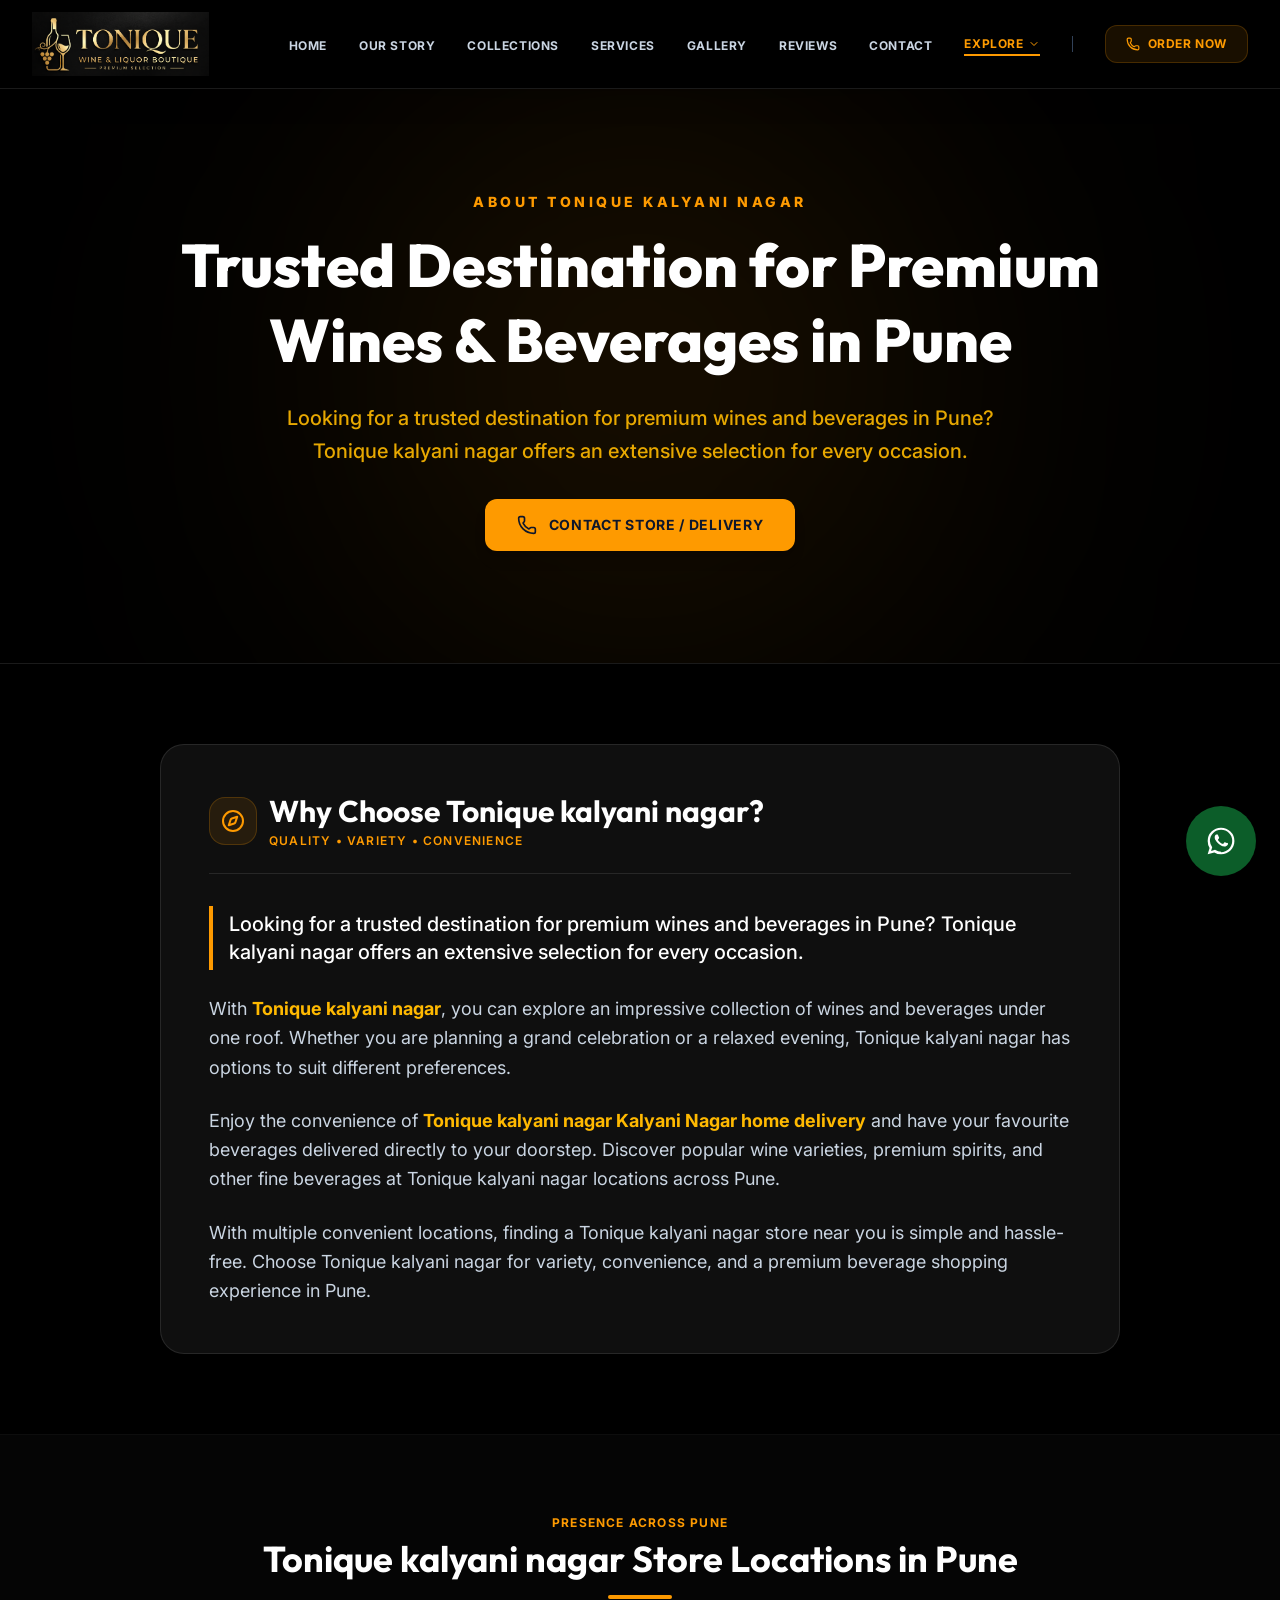
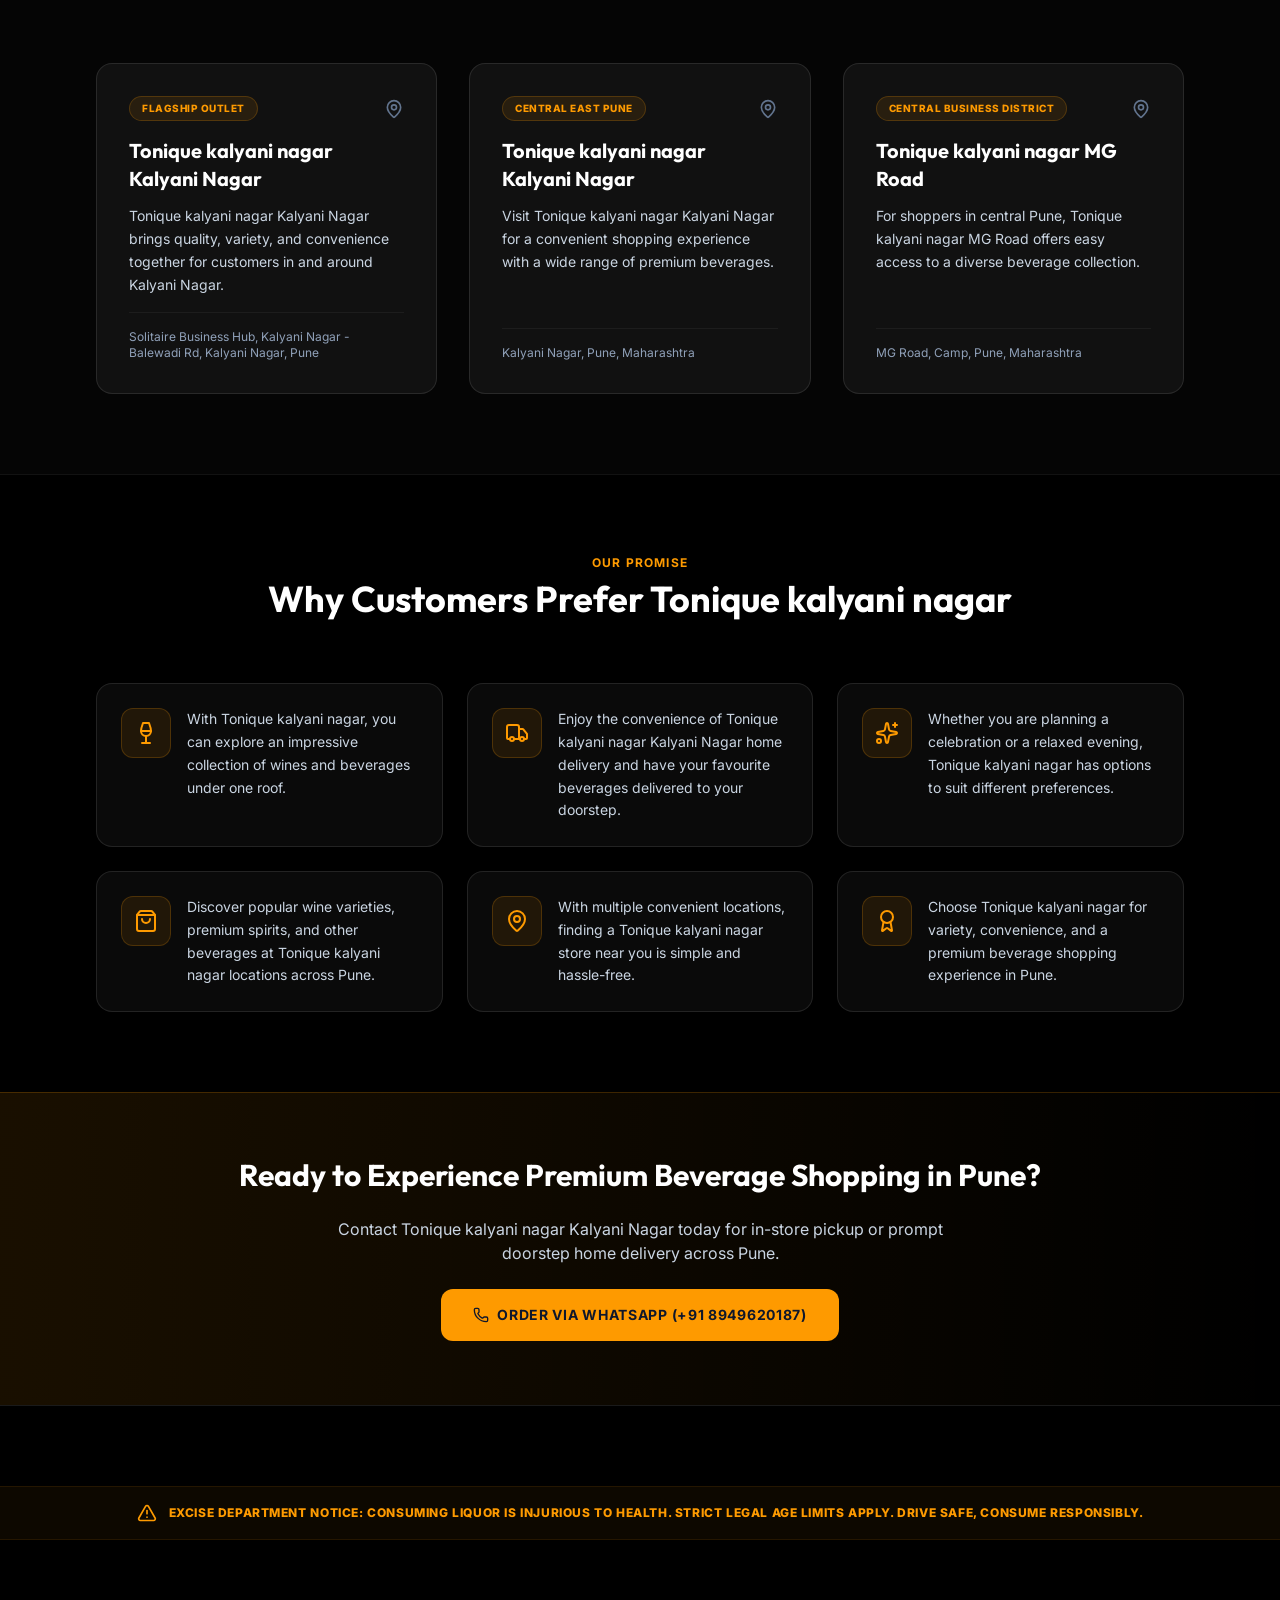
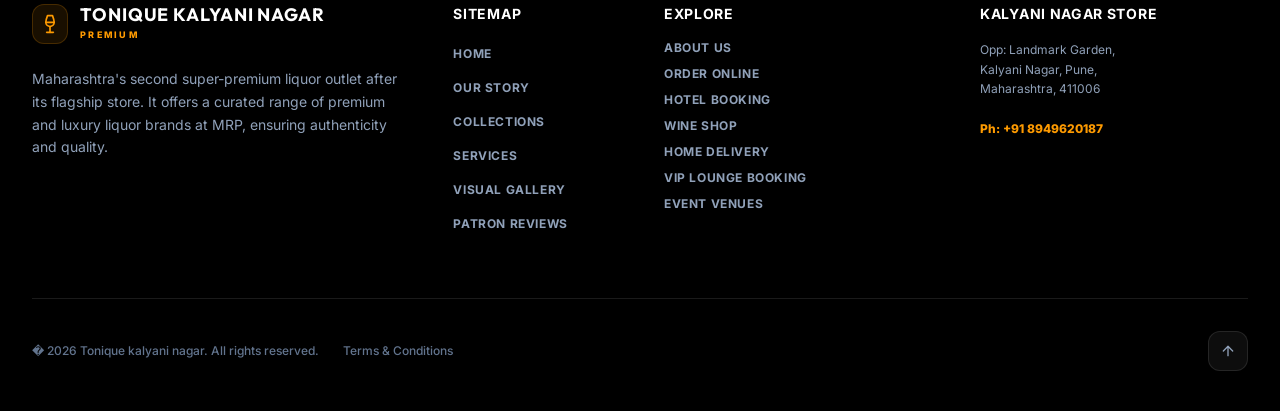
<file: about-us.html>
<!DOCTYPE html>
<!-- saved from url=(0032)https://www.toniquekalyaninagar.com/ -->
<html lang="en-IN"><head><meta http-equiv="Content-Type" content="text/html; charset=UTF-8">
    <!-- Google tag (gtag.js) -->
    <script async="" src="./assets/js(1)"></script>
    <script>
      window.dataLayer = window.dataLayer || [];
      function gtag(){dataLayer.push(arguments);}
      gtag('js', new Date());
      gtag('config', 'G-7W0ME2Z51L');
    </script>

    
    <meta name="viewport" content="width=device-width, initial-scale=1.0">

    <!-- Primary SEO -->
    <title>Tonique kalyani nagar | Call +91 8949620187</title>
    <meta name="description" content="Tonique kalyani nagar | Call +91 8949620187. Kalyani Nagar's premier wine &amp; spirits boutique in Pune. Shop single malt whisky, fine wines, craft beer, spirits, and munchies with fast home delivery.">
    <meta name="keywords" content="wine shop Kalyani Nagar, liquor store Solitaire Business Hub, single malt whisky shop Pune, wine and spirits shop Kalyani Nagar, craft beer shop Pune, premium liquor store Kalyani Nagar, best wine shop near me, Tonique kalyani nagar, Order Wines Online, Home Delivery, munchies, snacks, +918949620187">
    <meta name="robots" content="index, follow, max-image-preview:large, max-snippet:-1, max-video-preview:-1">
    <meta name="author" content="Tonique kalyani nagar">
    <link rel="canonical" href="https://www.toniquekalyaninagar.com/">

    <!-- Geo / Local signals -->
    <meta name="geo.region" content="IN-MH">
    <meta name="geo.placename" content="Kalyani Nagar, Pune">
    <meta name="geo.position" content="18.5590;73.7868">
    <meta name="ICBM" content="18.5590, 73.7868">

    <!-- Open Graph -->
    <meta property="og:type" content="business.business">
    <meta property="og:site_name" content="Tonique kalyani nagar">
    <meta property="og:title" content="Tonique kalyani nagar | Call +91 8949620187">
    <meta property="og:description" content="Kalyani Nagar's premier wine &amp; spirits boutique. Call +91 8949620187 for single malts, fine wines, craft beer, spirits, and snacks.">
    <meta property="og:url" content="https://www.toniquekalyaninagar.com/">
    <meta property="og:locale" content="en_IN">
    <meta property="og:image" content="https://oniksds23.sirv.com/Kalyani Nagar/herosection.png">
    <meta property="og:image:alt" content="Tonique kalyani nagar boutique interior, Kalyani Nagar, Pune">

    <!-- Twitter Card -->
    <meta name="twitter:card" content="summary_large_image">
    <meta name="twitter:title" content="Tonique kalyani nagar | Call +91 8949620187">
    <meta name="twitter:description" content="Kalyani Nagar's premier wine &amp; spirits boutique. Call +91 8949620187 for single malts, fine wines, craft beer, spirits, and snacks.">
    <meta name="twitter:image" content="https://oniksds23.sirv.com/Kalyani Nagar/herosection.png">

    <meta name="theme-color" content="#000000">

    <!-- Favicon (inline SVG wine-glass mark) -->
    <link rel="icon" type="image/jpeg" href="./assets/tonique_favicon.jpg">

    <link rel="preconnect" href="https://fonts.googleapis.com/">
    <link rel="preconnect" href="https://fonts.gstatic.com/" crossorigin="">
    <link href="./assets/css2" rel="stylesheet">
    <link rel="preconnect" href="https://images.unsplash.com/">
    <link rel="preconnect" href="https://oniksds23.sirv.com/">

    <!-- Structured data for local search & AI/GEO answer engines -->
    <script type="application/ld+json">
    {
      "@context": "https://schema.org",
      "@graph": [
        {
          "@type": "LiquorStore",
          "@id": "https://www.toniquekalyaninagar.com/#business",
          "name": "Tonique kalyani nagar",
          "image": "https://oniksds23.sirv.com/Kalyani Nagar/herosection.png",
          "url": "https://www.toniquekalyaninagar.com/",
          "telephone": "+91 8949620187",
          "priceRange": "??-????",
          "description": "Tonique kalyani nagar | Call +91 8949620187. Premium wine, whisky, craft beer, spirits boutique, and munchies at Kalyani Nagar, Pune.",
          "address": {
            "@type": "PostalAddress",
            "streetAddress": "Shop No 2&3, Ground Floor, Solitaire Business Hub, 2 SR 120, Kalyani Nagar - Balewadi Rd",
            "addressLocality": "Kalyani Nagar, Pune",
            "addressRegion": "Maharashtra",
            "postalCode": "411045",
            "addressCountry": "IN"
          },
          "geo": {
            "@type": "GeoCoordinates",
            "latitude": 18.5590,
            "longitude": 73.7868
          },
          "openingHoursSpecification": [
            {
              "@type": "OpeningHoursSpecification",
              "dayOfWeek": ["Monday", "Tuesday", "Wednesday", "Thursday", "Friday", "Saturday", "Sunday"],
              "opens": "10:00",
              "closes": "23:30"
            }
          ],
          "areaServed": { "@type": "City", "name": "Pune" }
        },
        {
          "@type": "FAQPage",
          "mainEntity": [
            {
              "@type": "Question",
              "name": "What are Tonique kalyani nagar's opening hours?",
              "acceptedAnswer": { "@type": "Answer", "text": "Tonique kalyani nagar is open every day from 10:00 AM to 11:30 PM at its boutique in Kalyani Nagar, Pune. Call or WhatsApp +91 8949620187." }
            },
            {
              "@type": "Question",
              "name": "Where is Tonique kalyani nagar located?",
              "acceptedAnswer": { "@type": "Answer", "text": "Tonique kalyani nagar is located at Opp: Landmark Garden, Kalyani Nagar, Pune, Maharashtra, 411006." }
            },
            {
              "@type": "Question",
              "name": "What kind of beverages and snacks does Tonique kalyani nagar stock?",
              "acceptedAnswer": { "@type": "Answer", "text": "Tonique kalyani nagar carries a variety of beverages including beers and spirits, single malts, fine wines, along with a great selection of munchies and snacks. Call +91 8949620187." }
            },
            {
              "@type": "Question",
              "name": "How can I contact Tonique kalyani nagar?",
              "acceptedAnswer": { "@type": "Answer", "text": "You can reach Tonique kalyani nagar via WhatsApp or phone at +91 8949620187." }
            }
          ]
        }
      ]
    }
    </script>
    
    <link rel="stylesheet" crossorigin="" href="./assets/index-Ct7ZXOwo.css">
  </head>
  <body class="bg-[#000000] text-slate-200 antialiased font-['Outfit',sans-serif]">
    <div id="root"><div class="bg-[#FAF8F5] text-stone-900 font-sans antialiased selection:bg-[#5c0620]/30 selection:text-stone-900"><header class="fixed top-0 left-0 w-full z-50 transition-all duration-500 bg-[#000000]/90 backdrop-blur-xl border-b border-white/10 py-3 shadow-[0_4px_30px_rgba(0,0,0,0.3)]"><div class="max-w-7xl mx-auto px-6 md:px-8"><nav class="flex items-center justify-between"><a href="index.html" class="flex items-center text-left group cursor-pointer focus:outline-none" id="nav-logo"><img alt="Tonique kalyani nagar Logo" class="h-16 md:h-20 w-auto object-contain group-hover:opacity-80 transition-opacity duration-300" referrerpolicy="no-referrer" src="./assets/tonique_logo.jpg"></a><div class="hidden lg:flex items-center gap-8"><ul class="flex items-center gap-8"><li><a href="index.html" class="relative py-1 text-xs font-sans font-bold uppercase tracking-wider transition-colors duration-300 cursor-pointer hover:text-amber-400 text-slate-300">Home</a></li><li><a href="index.html#about" class="relative py-1 text-xs font-sans font-bold uppercase tracking-wider transition-colors duration-300 cursor-pointer hover:text-amber-400 text-slate-300">Our Story</a></li><li><a href="index.html#collections" class="relative py-1 text-xs font-sans font-bold uppercase tracking-wider transition-colors duration-300 cursor-pointer hover:text-amber-400 text-slate-300">Collections</a></li><li><a href="index.html#services" class="relative py-1 text-xs font-sans font-bold uppercase tracking-wider transition-colors duration-300 cursor-pointer hover:text-amber-400 text-slate-300">Services</a></li><li><a href="index.html#gallery" class="relative py-1 text-xs font-sans font-bold uppercase tracking-wider transition-colors duration-300 cursor-pointer hover:text-amber-400 text-slate-300">Gallery</a></li><li><a href="index.html#reviews" class="relative py-1 text-xs font-sans font-bold uppercase tracking-wider transition-colors duration-300 cursor-pointer hover:text-amber-400 text-slate-300">Reviews</a></li><li><a href="index.html#contact" class="relative py-1 text-xs font-sans font-bold uppercase tracking-wider transition-colors duration-300 cursor-pointer hover:text-amber-400 text-slate-300">Contact</a></li><li class="relative group">
  <button class="flex items-center gap-1 py-1 text-xs font-sans font-bold uppercase tracking-wider transition-colors duration-300 cursor-pointer text-slate-300 group-hover:text-amber-400">
    Explore 
    <svg xmlns="http://www.w3.org/2000/svg" width="24" height="24" viewBox="0 0 24 24" fill="none" stroke="currentColor" stroke-width="2" stroke-linecap="round" stroke-linejoin="round" class="lucide lucide-chevron-down w-3 h-3 transition-transform group-hover:rotate-180" aria-hidden="true"><path d="m6 9 6 6 6-6"></path></svg>
  </button>
  <div class="absolute top-full left-0 mt-4 w-56 bg-[#111111] border border-white/10 rounded-2xl shadow-2xl opacity-0 invisible group-hover:opacity-100 group-hover:visible transition-all duration-300 z-50 py-3">
    <a href="about-us.html" class="block whitespace-nowrap px-6 py-2.5 text-[13px] font-bold text-slate-300 hover:text-amber-500 transition-colors">About Us</a>
    <a href="order-online.html" class="block whitespace-nowrap px-6 py-2.5 text-[13px] font-bold text-slate-300 hover:text-amber-500 transition-colors">Order Online</a>
    <a href="wine-shop.html" class="block whitespace-nowrap px-6 py-2.5 text-[13px] font-bold text-slate-300 hover:text-amber-500 transition-colors">Wine Shop</a>
    <a href="home-delivery.html" class="block whitespace-nowrap px-6 py-2.5 text-[13px] font-bold text-slate-300 hover:text-amber-500 transition-colors">Home Delivery</a>
  </div>
</li></ul><div class="h-4 w-[1px] bg-slate-700"></div><a href="https://wa.me/918949620187?text=Hi%20Tonique %20Wine%20Shop!%20I%20have%20an%20inquiry%20about%20your%20premium%20collection." target="_blank" rel="noopener noreferrer" class="inline-flex items-center gap-2 px-5 py-2.5 rounded-xl bg-amber-500/10 border border-amber-500/20 hover:bg-amber-500 text-amber-500 hover:text-slate-900 font-bold text-xs uppercase tracking-wider transition-all duration-300 shadow-sm"><svg xmlns="http://www.w3.org/2000/svg" width="24" height="24" viewBox="0 0 24 24" fill="none" stroke="currentColor" stroke-width="2" stroke-linecap="round" stroke-linejoin="round" class="lucide lucide-phone w-3.5 h-3.5" aria-hidden="true"><path d="M13.832 16.568a1 1 0 0 0 1.213-.303l.355-.465A2 2 0 0 1 17 15h3a2 2 0 0 1 2 2v3a2 2 0 0 1-2 2A18 18 0 0 1 2 4a2 2 0 0 1 2-2h3a2 2 0 0 1 2 2v3a2 2 0 0 1-.8 1.6l-.468.351a1 1 0 0 0-.292 1.233 14 14 0 0 0 6.392 6.384"></path></svg>Order Now</a></div><button class="lg:hidden p-2 rounded-xl border border-slate-700 hover:border-amber-500/50 text-slate-300 hover:text-amber-500 transition-colors duration-300 focus:outline-none" aria-label="Toggle Menu" id="menu-toggle"><svg xmlns="http://www.w3.org/2000/svg" width="24" height="24" viewBox="0 0 24 24" fill="none" stroke="currentColor" stroke-width="2" stroke-linecap="round" stroke-linejoin="round" class="lucide lucide-menu w-5 h-5" aria-hidden="true"><path d="M4 5h16"></path><path d="M4 12h16"></path><path d="M4 19h16"></path></svg></button><div id="mobile-menu" class="hidden lg:hidden flex-col bg-[#111111] border-t border-white/10 px-6 py-4 space-y-4 absolute top-full left-0 w-full shadow-2xl"><a href="index.html" class="block text-sm font-bold uppercase tracking-wider text-slate-300 hover:text-amber-400">Home</a><a href="index.html#about" class="block text-sm font-bold uppercase tracking-wider text-slate-300 hover:text-amber-400">Our Story</a><a href="index.html#collections" class="block text-sm font-bold uppercase tracking-wider text-slate-300 hover:text-amber-400">Collections</a><a href="index.html#services" class="block text-sm font-bold uppercase tracking-wider text-slate-300 hover:text-amber-400">Services</a><a href="index.html#gallery" class="block text-sm font-bold uppercase tracking-wider text-slate-300 hover:text-amber-400">Gallery</a><a href="index.html#reviews" class="block text-sm font-bold uppercase tracking-wider text-slate-300 hover:text-amber-400">Reviews</a><a href="index.html#contact" class="block text-sm font-bold uppercase tracking-wider text-slate-300 hover:text-amber-400">Contact</a><div class="h-[1px] w-full bg-slate-700 my-2"></div><a href="about-us.html" class="block text-sm font-bold uppercase tracking-wider text-slate-300 hover:text-amber-400">About Us</a><a href="order-online.html" class="block text-sm font-bold uppercase tracking-wider text-slate-300 hover:text-amber-400">Order Online</a><a href="wine-shop.html" class="block text-sm font-bold uppercase tracking-wider text-slate-300 hover:text-amber-400">Wine Shop</a><a href="home-delivery.html" class="block text-sm font-bold uppercase tracking-wider text-slate-300 hover:text-amber-400">Home Delivery</a></div></nav></div></header><div class="bg-[#000000] text-slate-200">







<div class="pt-20 bg-[#000000] text-slate-200 min-h-screen"><section class="relative py-20 md:py-28 bg-[#000000] border-b border-white/10 overflow-hidden"><div class="absolute inset-0 z-0 opacity-20 bg-cover bg-center bg-no-repeat pointer-events-none" style="background-image: url(&quot;https://oniksds23.sirv.com/bannnher.png&quot;);"></div><div class="absolute top-1/2 left-1/2 -translate-x-1/2 -translate-y-1/2 w-[600px] h-[600px] bg-amber-500/10 rounded-full blur-[140px] pointer-events-none"></div><div class="max-w-6xl mx-auto px-6 md:px-8 relative z-10 text-center"><div style="opacity: 1; transform: none;"><span class="text-amber-500 font-sans font-extrabold text-xs md:text-sm uppercase tracking-[0.25em] mb-4 block">About Tonique kalyani nagar</span><h1 class="font-serif text-3xl md:text-5xl lg:text-6xl font-extrabold text-white mb-6 leading-tight">Trusted Destination for Premium Wines &amp; Beverages in Pune</h1><p class="text-amber-400/90 max-w-3xl mx-auto text-lg md:text-xl font-medium mb-8 leading-relaxed">Looking for a trusted destination for premium wines and beverages in Pune? Tonique kalyani nagar offers an extensive selection for every occasion.</p><div class="flex flex-wrap items-center justify-center gap-4"><a href="https://wa.me/918949620187?text=Hello%20Tonique kalyani nagar%20Wine%20Shop!%20I%20would%20like%20to%20know%20more%20about%20your%20locations%20and%20deliveries." target="_blank" rel="noopener noreferrer" class="inline-flex items-center gap-3 px-8 py-4 rounded-xl bg-amber-500 text-slate-900 font-bold uppercase tracking-wider text-sm hover:bg-amber-400 transition-all duration-300 shadow-lg hover:shadow-amber-500/20 hover:-translate-y-0.5"><svg xmlns="http://www.w3.org/2000/svg" width="24" height="24" viewBox="0 0 24 24" fill="none" stroke="currentColor" stroke-width="2" stroke-linecap="round" stroke-linejoin="round" class="lucide lucide-phone w-5 h-5" aria-hidden="true"><path d="M13.832 16.568a1 1 0 0 0 1.213-.303l.355-.465A2 2 0 0 1 17 15h3a2 2 0 0 1 2 2v3a2 2 0 0 1-2 2A18 18 0 0 1 2 4a2 2 0 0 1 2-2h3a2 2 0 0 1 2 2v3a2 2 0 0 1-.8 1.6l-.468.351a1 1 0 0 0-.292 1.233 14 14 0 0 0 6.392 6.384"></path></svg>Contact Store / Delivery</a></div></div></div></section><section class="py-20 bg-[#000000] relative border-b border-white/5"><div class="absolute inset-0 z-0 opacity-25 bg-cover bg-center bg-no-repeat pointer-events-none" style="background-image: url(&quot;https://oniksds23.sirv.com/bg.png&quot;);"></div><div class="max-w-5xl mx-auto px-6 md:px-8 relative z-10"><div class="bg-[#111111]/90 backdrop-blur-md p-8 md:p-12 rounded-3xl border border-white/10 shadow-2xl space-y-8"><div class="flex items-center gap-3 border-b border-white/10 pb-6"><div class="w-12 h-12 rounded-2xl bg-amber-500/10 border border-amber-500/20 flex items-center justify-center"><svg xmlns="http://www.w3.org/2000/svg" width="24" height="24" viewBox="0 0 24 24" fill="none" stroke="currentColor" stroke-width="2" stroke-linecap="round" stroke-linejoin="round" class="lucide lucide-compass w-6 h-6 text-amber-500" aria-hidden="true"><path d="m16.24 7.76-1.804 5.411a2 2 0 0 1-1.265 1.265L7.76 16.24l1.804-5.411a2 2 0 0 1 1.265-1.265z"></path><circle cx="12" cy="12" r="10"></circle></svg></div><div><h2 class="font-serif text-2xl md:text-3xl font-bold text-white">Why Choose Tonique kalyani nagar?</h2><p class="text-xs text-amber-500 uppercase tracking-widest font-semibold mt-1">Quality • Variety • Convenience</p></div></div><div class="text-slate-300 text-base md:text-lg leading-relaxed space-y-6"><p class="border-l-4 border-amber-500 pl-4 py-1 text-white font-medium text-lg md:text-xl">Looking for a trusted destination for premium wines and beverages in Pune? Tonique kalyani nagar offers an extensive selection for every occasion.</p><p>With <strong class="text-amber-400">Tonique kalyani nagar</strong>, you can explore an impressive collection of wines and beverages under one roof. Whether you are planning a grand celebration or a relaxed evening, Tonique kalyani nagar has options to suit different preferences.</p><p>Enjoy the convenience of <strong class="text-amber-400">Tonique kalyani nagar Kalyani Nagar home delivery</strong> and have your favourite beverages delivered directly to your doorstep. Discover popular wine varieties, premium spirits, and other fine beverages at Tonique kalyani nagar locations across Pune.</p><p>With multiple convenient locations, finding a Tonique kalyani nagar store near you is simple and hassle-free. Choose Tonique kalyani nagar for variety, convenience, and a premium beverage shopping experience in Pune.</p></div></div></div></section><section class="py-20 bg-[#050505] relative border-b border-white/5"><div class="max-w-6xl mx-auto px-6 md:px-8 relative z-10"><div class="text-center mb-16"><span class="text-amber-500 text-xs uppercase tracking-widest font-bold block mb-2">Presence Across Pune</span><h2 class="font-serif text-3xl md:text-4xl font-bold text-white">Tonique kalyani nagar Store Locations in Pune</h2><div class="w-16 h-1 bg-amber-500 mx-auto mt-4 rounded-full"></div></div><div class="grid grid-cols-1 md:grid-cols-3 gap-8"><div class="bg-[#111111] p-8 rounded-2xl border border-white/10 hover:border-amber-500/40 transition-all duration-300 flex flex-col justify-between group" style="opacity: 1; transform: none;"><div><div class="flex items-center justify-between mb-4"><span class="text-[10px] font-extrabold tracking-wider uppercase px-3 py-1 bg-amber-500/10 border border-amber-500/20 text-amber-500 rounded-full">Flagship Outlet</span><svg xmlns="http://www.w3.org/2000/svg" width="24" height="24" viewBox="0 0 24 24" fill="none" stroke="currentColor" stroke-width="2" stroke-linecap="round" stroke-linejoin="round" class="lucide lucide-map-pin w-5 h-5 text-slate-500 group-hover:text-amber-500 transition-colors" aria-hidden="true"><path d="M20 10c0 4.993-5.539 10.193-7.399 11.799a1 1 0 0 1-1.202 0C9.539 20.193 4 14.993 4 10a8 8 0 0 1 16 0"></path><circle cx="12" cy="10" r="3"></circle></svg></div><h3 class="font-serif text-xl font-bold text-white mb-3">Tonique kalyani nagar Kalyani Nagar</h3><p class="text-slate-300 text-sm leading-relaxed mb-4">Tonique kalyani nagar Kalyani Nagar brings quality, variety, and convenience together for customers in and around Kalyani Nagar.</p></div><div class="pt-4 border-t border-white/5 text-xs text-slate-400">Solitaire Business Hub, Kalyani Nagar - Balewadi Rd, Kalyani Nagar, Pune</div></div><div class="bg-[#111111] p-8 rounded-2xl border border-white/10 hover:border-amber-500/40 transition-all duration-300 flex flex-col justify-between group" style="opacity: 1; transform: none;"><div><div class="flex items-center justify-between mb-4"><span class="text-[10px] font-extrabold tracking-wider uppercase px-3 py-1 bg-amber-500/10 border border-amber-500/20 text-amber-500 rounded-full">Central East Pune</span><svg xmlns="http://www.w3.org/2000/svg" width="24" height="24" viewBox="0 0 24 24" fill="none" stroke="currentColor" stroke-width="2" stroke-linecap="round" stroke-linejoin="round" class="lucide lucide-map-pin w-5 h-5 text-slate-500 group-hover:text-amber-500 transition-colors" aria-hidden="true"><path d="M20 10c0 4.993-5.539 10.193-7.399 11.799a1 1 0 0 1-1.202 0C9.539 20.193 4 14.993 4 10a8 8 0 0 1 16 0"></path><circle cx="12" cy="10" r="3"></circle></svg></div><h3 class="font-serif text-xl font-bold text-white mb-3">Tonique kalyani nagar Kalyani Nagar</h3><p class="text-slate-300 text-sm leading-relaxed mb-4">Visit Tonique kalyani nagar Kalyani Nagar for a convenient shopping experience with a wide range of premium beverages.</p></div><div class="pt-4 border-t border-white/5 text-xs text-slate-400">Kalyani Nagar, Pune, Maharashtra</div></div><div class="bg-[#111111] p-8 rounded-2xl border border-white/10 hover:border-amber-500/40 transition-all duration-300 flex flex-col justify-between group" style="opacity: 1; transform: none;"><div><div class="flex items-center justify-between mb-4"><span class="text-[10px] font-extrabold tracking-wider uppercase px-3 py-1 bg-amber-500/10 border border-amber-500/20 text-amber-500 rounded-full">Central Business District</span><svg xmlns="http://www.w3.org/2000/svg" width="24" height="24" viewBox="0 0 24 24" fill="none" stroke="currentColor" stroke-width="2" stroke-linecap="round" stroke-linejoin="round" class="lucide lucide-map-pin w-5 h-5 text-slate-500 group-hover:text-amber-500 transition-colors" aria-hidden="true"><path d="M20 10c0 4.993-5.539 10.193-7.399 11.799a1 1 0 0 1-1.202 0C9.539 20.193 4 14.993 4 10a8 8 0 0 1 16 0"></path><circle cx="12" cy="10" r="3"></circle></svg></div><h3 class="font-serif text-xl font-bold text-white mb-3">Tonique kalyani nagar MG Road</h3><p class="text-slate-300 text-sm leading-relaxed mb-4">For shoppers in central Pune, Tonique kalyani nagar MG Road offers easy access to a diverse beverage collection.</p></div><div class="pt-4 border-t border-white/5 text-xs text-slate-400">MG Road, Camp, Pune, Maharashtra</div></div></div></div></section><section class="py-20 bg-[#000000]"><div class="max-w-6xl mx-auto px-6 md:px-8"><div class="text-center mb-16"><span class="text-amber-500 text-xs uppercase tracking-widest font-bold block mb-2">Our Promise</span><h2 class="font-serif text-3xl md:text-4xl font-bold text-white">Why Customers Prefer Tonique kalyani nagar</h2></div><div class="grid grid-cols-1 md:grid-cols-2 lg:grid-cols-3 gap-6"><div class="bg-[#111111]/60 p-6 rounded-2xl border border-white/10 hover:border-amber-500/30 transition-colors flex items-start gap-4" style="opacity: 1; transform: none;"><div class="p-3 rounded-xl bg-amber-500/10 border border-amber-500/20 shrink-0"><svg xmlns="http://www.w3.org/2000/svg" width="24" height="24" viewBox="0 0 24 24" fill="none" stroke="currentColor" stroke-width="2" stroke-linecap="round" stroke-linejoin="round" class="lucide lucide-wine w-6 h-6 text-amber-500" aria-hidden="true"><path d="M8 22h8"></path><path d="M7 10h10"></path><path d="M12 15v7"></path><path d="M12 15a5 5 0 0 0 5-5c0-2-.5-4-2-8H9c-1.5 4-2 6-2 8a5 5 0 0 0 5 5Z"></path></svg></div><p class="text-slate-300 text-sm leading-relaxed">With Tonique kalyani nagar, you can explore an impressive collection of wines and beverages under one roof.</p></div><div class="bg-[#111111]/60 p-6 rounded-2xl border border-white/10 hover:border-amber-500/30 transition-colors flex items-start gap-4" style="opacity: 1; transform: none;"><div class="p-3 rounded-xl bg-amber-500/10 border border-amber-500/20 shrink-0"><svg xmlns="http://www.w3.org/2000/svg" width="24" height="24" viewBox="0 0 24 24" fill="none" stroke="currentColor" stroke-width="2" stroke-linecap="round" stroke-linejoin="round" class="lucide lucide-truck w-6 h-6 text-amber-500" aria-hidden="true"><path d="M14 18V6a2 2 0 0 0-2-2H4a2 2 0 0 0-2 2v11a1 1 0 0 0 1 1h2"></path><path d="M15 18H9"></path><path d="M19 18h2a1 1 0 0 0 1-1v-3.65a1 1 0 0 0-.22-.624l-3.48-4.35A1 1 0 0 0 17.52 8H14"></path><circle cx="17" cy="18" r="2"></circle><circle cx="7" cy="18" r="2"></circle></svg></div><p class="text-slate-300 text-sm leading-relaxed">Enjoy the convenience of Tonique kalyani nagar Kalyani Nagar home delivery and have your favourite beverages delivered to your doorstep.</p></div><div class="bg-[#111111]/60 p-6 rounded-2xl border border-white/10 hover:border-amber-500/30 transition-colors flex items-start gap-4" style="opacity: 1; transform: none;"><div class="p-3 rounded-xl bg-amber-500/10 border border-amber-500/20 shrink-0"><svg xmlns="http://www.w3.org/2000/svg" width="24" height="24" viewBox="0 0 24 24" fill="none" stroke="currentColor" stroke-width="2" stroke-linecap="round" stroke-linejoin="round" class="lucide lucide-sparkles w-6 h-6 text-amber-500" aria-hidden="true"><path d="M11.017 2.814a1 1 0 0 1 1.966 0l1.051 5.558a2 2 0 0 0 1.594 1.594l5.558 1.051a1 1 0 0 1 0 1.966l-5.558 1.051a2 2 0 0 0-1.594 1.594l-1.051 5.558a1 1 0 0 1-1.966 0l-1.051-5.558a2 2 0 0 0-1.594-1.594l-5.558-1.051a1 1 0 0 1 0-1.966l5.558-1.051a2 2 0 0 0 1.594-1.594z"></path><path d="M20 2v4"></path><path d="M22 4h-4"></path><circle cx="4" cy="20" r="2"></circle></svg></div><p class="text-slate-300 text-sm leading-relaxed">Whether you are planning a celebration or a relaxed evening, Tonique kalyani nagar has options to suit different preferences.</p></div><div class="bg-[#111111]/60 p-6 rounded-2xl border border-white/10 hover:border-amber-500/30 transition-colors flex items-start gap-4" style="opacity: 1; transform: none;"><div class="p-3 rounded-xl bg-amber-500/10 border border-amber-500/20 shrink-0"><svg xmlns="http://www.w3.org/2000/svg" width="24" height="24" viewBox="0 0 24 24" fill="none" stroke="currentColor" stroke-width="2" stroke-linecap="round" stroke-linejoin="round" class="lucide lucide-shopping-bag w-6 h-6 text-amber-500" aria-hidden="true"><path d="M16 10a4 4 0 0 1-8 0"></path><path d="M3.103 6.034h17.794"></path><path d="M3.4 5.467a2 2 0 0 0-.4 1.2V20a2 2 0 0 0 2 2h14a2 2 0 0 0 2-2V6.667a2 2 0 0 0-.4-1.2l-2-2.667A2 2 0 0 0 17 2H7a2 2 0 0 0-1.6.8z"></path></svg></div><p class="text-slate-300 text-sm leading-relaxed">Discover popular wine varieties, premium spirits, and other beverages at Tonique kalyani nagar locations across Pune.</p></div><div class="bg-[#111111]/60 p-6 rounded-2xl border border-white/10 hover:border-amber-500/30 transition-colors flex items-start gap-4" style="opacity: 1; transform: none;"><div class="p-3 rounded-xl bg-amber-500/10 border border-amber-500/20 shrink-0"><svg xmlns="http://www.w3.org/2000/svg" width="24" height="24" viewBox="0 0 24 24" fill="none" stroke="currentColor" stroke-width="2" stroke-linecap="round" stroke-linejoin="round" class="lucide lucide-map-pin w-6 h-6 text-amber-500" aria-hidden="true"><path d="M20 10c0 4.993-5.539 10.193-7.399 11.799a1 1 0 0 1-1.202 0C9.539 20.193 4 14.993 4 10a8 8 0 0 1 16 0"></path><circle cx="12" cy="10" r="3"></circle></svg></div><p class="text-slate-300 text-sm leading-relaxed">With multiple convenient locations, finding a Tonique kalyani nagar store near you is simple and hassle-free.</p></div><div class="bg-[#111111]/60 p-6 rounded-2xl border border-white/10 hover:border-amber-500/30 transition-colors flex items-start gap-4" style="opacity: 1; transform: none;"><div class="p-3 rounded-xl bg-amber-500/10 border border-amber-500/20 shrink-0"><svg xmlns="http://www.w3.org/2000/svg" width="24" height="24" viewBox="0 0 24 24" fill="none" stroke="currentColor" stroke-width="2" stroke-linecap="round" stroke-linejoin="round" class="lucide lucide-award w-6 h-6 text-amber-500" aria-hidden="true"><path d="m15.477 12.89 1.515 8.526a.5.5 0 0 1-.81.47l-3.58-2.687a1 1 0 0 0-1.197 0l-3.586 2.686a.5.5 0 0 1-.81-.469l1.514-8.526"></path><circle cx="12" cy="8" r="6"></circle></svg></div><p class="text-slate-300 text-sm leading-relaxed">Choose Tonique kalyani nagar for variety, convenience, and a premium beverage shopping experience in Pune.</p></div></div></div></section><section class="py-16 bg-gradient-to-r from-amber-500/10 via-amber-500/5 to-transparent border-t border-amber-500/20"><div class="max-w-4xl mx-auto px-6 text-center space-y-6"><h3 class="font-serif text-2xl md:text-3xl font-bold text-white">Ready to Experience Premium Beverage Shopping in Pune?</h3><p class="text-slate-300 text-sm md:text-base max-w-2xl mx-auto">Contact Tonique kalyani nagar Kalyani Nagar today for in-store pickup or prompt doorstep home delivery across Pune.</p><a href="https://wa.me/918949620187?text=Hi%20Tonique kalyani nagar%20Wine%20Shop!%20I%20want%20to%20order%20beverages%20for%20home%20delivery." target="_blank" rel="noopener noreferrer" class="inline-flex items-center gap-2 px-8 py-4 rounded-xl bg-amber-500 text-slate-900 font-bold uppercase tracking-wider text-sm hover:bg-amber-400 transition-all duration-300"><svg xmlns="http://www.w3.org/2000/svg" width="24" height="24" viewBox="0 0 24 24" fill="none" stroke="currentColor" stroke-width="2" stroke-linecap="round" stroke-linejoin="round" class="lucide lucide-phone w-4 h-4" aria-hidden="true"><path d="M13.832 16.568a1 1 0 0 0 1.213-.303l.355-.465A2 2 0 0 1 17 15h3a2 2 0 0 1 2 2v3a2 2 0 0 1-2 2A18 18 0 0 1 2 4a2 2 0 0 1 2-2h3a2 2 0 0 1 2 2v3a2 2 0 0 1-.8 1.6l-.468.351a1 1 0 0 0-.292 1.233 14 14 0 0 0 6.392 6.384"></path></svg>Order via WhatsApp (+91 8949620187)</a></div></section></div>

<footer class="relative bg-[#000000] pt-20 pb-10 border-t border-white/10 overflow-hidden"><div class="bg-amber-500/5 border-y border-amber-500/10 py-4 mb-16"><div class="max-w-7xl mx-auto px-6 md:px-8 flex flex-col md:flex-row items-center justify-center gap-3 text-center"><svg xmlns="http://www.w3.org/2000/svg" width="24" height="24" viewBox="0 0 24 24" fill="none" stroke="currentColor" stroke-width="2" stroke-linecap="round" stroke-linejoin="round" class="lucide lucide-triangle-alert w-5 h-5 text-amber-500 shrink-0" aria-hidden="true"><path d="m21.73 18-8-14a2 2 0 0 0-3.48 0l-8 14A2 2 0 0 0 4 21h16a2 2 0 0 0 1.73-3"></path><path d="M12 9v4"></path><path d="M12 17h.01"></path></svg><p class="text-xs tracking-wider uppercase font-extrabold text-amber-500 font-sans">EXCISE DEPARTMENT NOTICE: Consuming liquor is injurious to health. Strict legal age limits apply. Drive safe, consume responsibly.</p></div></div><div class="max-w-7xl mx-auto px-6 md:px-8"><div class="grid grid-cols-1 md:grid-cols-2 lg:grid-cols-12 gap-12 mb-16"><div class="lg:col-span-4 space-y-6"><div class="flex items-center gap-3"><div class="w-9 h-10 rounded-xl bg-amber-500/10 border border-amber-500/20 flex items-center justify-center"><svg xmlns="http://www.w3.org/2000/svg" width="24" height="24" viewBox="0 0 24 24" fill="none" stroke="currentColor" stroke-width="2" stroke-linecap="round" stroke-linejoin="round" class="lucide lucide-wine w-5 h-5 text-amber-500" aria-hidden="true"><path d="M8 22h8"></path><path d="M7 10h10"></path><path d="M12 15v7"></path><path d="M12 15a5 5 0 0 0 5-5c0-2-.5-4-2-8H9c-1.5 4-2 6-2 8a5 5 0 0 0 5 5Z"></path></svg></div><div><span class="font-serif text-lg font-bold text-white uppercase tracking-wider block leading-none">Tonique kalyani nagar</span><span class="text-[9px] tracking-[0.25em] uppercase text-amber-500 font-extrabold block mt-1">Premium</span></div></div><p class="text-slate-400 text-sm font-normal leading-relaxed max-w-sm">Maharashtra's second super-premium liquor outlet after its flagship store. It offers a curated range of premium and luxury liquor brands at MRP, ensuring authenticity and quality.</p></div><div class="lg:col-span-2 space-y-4"><h4 class="text-sm font-bold uppercase tracking-wider text-white font-sans">Sitemap</h4><ul class="space-y-2.5"><li><button class="text-xs text-slate-400 hover:text-amber-400 hover:pl-1 transition-all duration-300 font-sans font-bold uppercase tracking-wider cursor-pointer">Home</button></li><li><button class="text-xs text-slate-400 hover:text-amber-400 hover:pl-1 transition-all duration-300 font-sans font-bold uppercase tracking-wider cursor-pointer">Our Story</button></li><li><button class="text-xs text-slate-400 hover:text-amber-400 hover:pl-1 transition-all duration-300 font-sans font-bold uppercase tracking-wider cursor-pointer">Collections</button></li><li><button class="text-xs text-slate-400 hover:text-amber-400 hover:pl-1 transition-all duration-300 font-sans font-bold uppercase tracking-wider cursor-pointer">Services</button></li><li><button class="text-xs text-slate-400 hover:text-amber-400 hover:pl-1 transition-all duration-300 font-sans font-bold uppercase tracking-wider cursor-pointer">Visual Gallery</button></li><li><button class="text-xs text-slate-400 hover:text-amber-400 hover:pl-1 transition-all duration-300 font-sans font-bold uppercase tracking-wider cursor-pointer">Patron Reviews</button></li></ul></div><div class="lg:col-span-3 space-y-4"><h4 class="text-sm font-bold uppercase tracking-wider text-white font-sans">Explore</h4><ul class="space-y-2.5"><li><a class="text-xs text-slate-400 hover:text-amber-400 hover:pl-1 transition-all duration-300 font-sans font-bold uppercase tracking-wider cursor-pointer block" href="https://www.toniquekalyaninagar.com/about-us" data-discover="true">About Us</a></li><li><a class="text-xs text-slate-400 hover:text-amber-400 hover:pl-1 transition-all duration-300 font-sans font-bold uppercase tracking-wider cursor-pointer block" href="https://www.toniquekalyaninagar.com/order-wines-online" data-discover="true">Order Online</a></li><li><a class="text-xs text-slate-400 hover:text-amber-400 hover:pl-1 transition-all duration-300 font-sans font-bold uppercase tracking-wider cursor-pointer block" href="https://www.toniquekalyaninagar.com/hotel-booking" data-discover="true">Hotel Booking</a></li><li><a class="text-xs text-slate-400 hover:text-amber-400 hover:pl-1 transition-all duration-300 font-sans font-bold uppercase tracking-wider cursor-pointer block" href="https://www.toniquekalyaninagar.com/wine-shop" data-discover="true">Wine Shop</a></li><li><a class="text-xs text-slate-400 hover:text-amber-400 hover:pl-1 transition-all duration-300 font-sans font-bold uppercase tracking-wider cursor-pointer block" href="https://www.toniquekalyaninagar.com/home-delivery" data-discover="true">Home Delivery</a></li><li><a class="text-xs text-slate-400 hover:text-amber-400 hover:pl-1 transition-all duration-300 font-sans font-bold uppercase tracking-wider cursor-pointer block" href="https://www.toniquekalyaninagar.com/vip-lounge-booking" data-discover="true">VIP Lounge Booking</a></li><li><a class="text-xs text-slate-400 hover:text-amber-400 hover:pl-1 transition-all duration-300 font-sans font-bold uppercase tracking-wider cursor-pointer block" href="https://www.toniquekalyaninagar.com/event-venues" data-discover="true">Event Venues</a></li></ul></div><div class="lg:col-span-3 space-y-4"><h4 class="text-sm font-bold uppercase tracking-wider text-white font-sans">Kalyani Nagar Store</h4><p class="text-xs text-slate-400 font-normal leading-relaxed">Opp: Landmark Garden,<br>Kalyani Nagar, Pune,<br>Maharashtra, 411006</p><a href="tel:8949620187" class="inline-block text-xs font-extrabold text-amber-500 hover:text-amber-400 transition-colors">Ph: +91 8949620187</a></div></div><div class="pt-8 border-t border-white/10 flex flex-col sm:flex-row items-center justify-between gap-6"><div class="flex flex-col sm:flex-row items-center gap-2 sm:gap-6 text-center sm:text-left"><p class="text-xs text-slate-500 font-sans font-medium">� 2026 Tonique kalyani nagar. All rights reserved.</p><a class="text-xs text-slate-500 hover:text-amber-500 transition-colors font-medium" href="https://www.toniquekalyaninagar.com/terms" data-discover="true">Terms &amp; Conditions</a></div><button class="w-10 h-10 rounded-xl bg-white/5 border border-white/10 text-slate-400 hover:text-amber-400 hover:border-amber-500/50 flex items-center justify-center transition-all duration-300 cursor-pointer" aria-label="Scroll to top"><svg xmlns="http://www.w3.org/2000/svg" width="24" height="24" viewBox="0 0 24 24" fill="none" stroke="currentColor" stroke-width="2" stroke-linecap="round" stroke-linejoin="round" class="lucide lucide-arrow-up w-4 h-4" aria-hidden="true"><path d="m5 12 7-7 7 7"></path><path d="M12 19V5"></path></svg></button></div></div></footer><a href="https://wa.me/918949620187?text=Hello%20Team%2C%20I%20want%20to%20place%20an%20order" target="_blank" rel="noopener noreferrer" class="fixed bottom-4 right-4 md:bottom-6 md:right-6 flex items-center justify-center transition-all duration-200 hover:scale-[1.05]" aria-label="Chat on WhatsApp" style="width: 70px; height: 70px; border-radius: 60%; background-color: rgba(16, 120, 54, 0.776); box-shadow: rgba(0, 0, 0, 0.2) 0px 8px 18px; z-index: 2000;"><svg xmlns="http://www.w3.org/2000/svg" width="32" height="32" fill="white" viewBox="0 0 24 24" aria-hidden="true"><path d="M19.05 4.91A9.87 9.87 0 0 0 12.04 2 9.94 9.94 0 0 0 2 12.03a9.86 9.86 0 0 0 1.43 5.14L2 22l4.97-1.43a9.9 9.9 0 0 0 5.08 1.4h.01c5.5 0 10-4.47 10.01-9.97A9.81 9.81 0 0 0 19.05 4.9ZM12.06 20a8.32 8.32 0 0 1-4.24-1.17l-.3-.18-2.95.85.84-2.88-.2-.3A8.33 8.33 0 0 1 3.7 12a8.4 8.4 0 0 1 8.37-8.38A8.36 8.36 0 0 1 20.4 12c-.01 4.62-3.78 8.37-8.34 8.37Zm4.67-6.23c-.25-.13-1.47-.72-1.69-.8-.23-.08-.4-.13-.56.13-.17.25-.64.8-.78.96-.14.17-.29.19-.54.06-.25-.13-1.04-.38-1.99-1.21-.73-.65-1.22-1.46-1.37-1.71-.14-.25-.01-.38.12-.5.13-.13.25-.29.38-.42.13-.17.17-.29.25-.46.08-.17.04-.32-.02-.45-.06-.13-.56-1.34-.77-1.83-.2-.49-.4-.42-.56-.43l-.48-.01c-.17 0-.41.06-.62.29-.21.23-.82.8-.82 1.97 0 1.16.84 2.28.96 2.44.13.17 1.65 2.64 4.12 3.69.58.25 1.04.4 1.38.51.58.19 1.11.16 1.53.1.47-.07 1.57-.62 1.8-1.22.22-.6.22-1.09.15-1.2-.06-.11-.22-.18-.47-.31Z"></path></svg></a></div></div>
    <noscript>
      <main>
        <h1>Tonique kalyani nagar | Call +91 8949620187 &mdash; Wine, Whisky, Spirits & Munchies Shop in Kalyani Nagar, Pune</h1>
        <p>
          Tonique kalyani nagar is a premium boutique located at Opp: Landmark Garden, Kalyani Nagar, Pune, Maharashtra, 411006. Open daily, 10:00 AM to 11:30 PM.
        </p>
        <p>
          We carry a variety of beverages including beers and spirits, fine wines, single malts, 
          along with munchies and snacks to complete your experience.
        </p>
        <p>Call or WhatsApp: <a href="tel:+918949620187">+91 8949620187</a></p>
        <p>Please enable JavaScript to view the full interactive site.</p>
      </main>
    </noscript>

  

<script>
  document.addEventListener('DOMContentLoaded', () => {
      const navButtons = document.querySelectorAll('ul.flex.items-center.gap-8 > li > a, ul.flex.items-center.gap-8 > li > button');
      
      function setActiveTab() {
          let currentHash = window.location.hash;
          let pathname = window.location.pathname;
          
          let isSubpage = pathname.includes('about-us') || pathname.includes('order-online') || pathname.includes('wine-shop') || pathname.includes('home-delivery') || pathname.includes('hotel-booking');

          // Remove active state from all
          navButtons.forEach(b => {
              b.classList.remove('text-amber-500');
              b.classList.add('text-slate-300');
              const span = b.querySelector('span.nav-underline');
              if(span) span.remove();
          });

          let targetBtn = null;

          if (isSubpage) {
              targetBtn = Array.from(navButtons).find(b => b.textContent.includes('Explore'));
          } else if (currentHash) {
              targetBtn = document.querySelector(`ul.flex.items-center.gap-8 > li > a[href="index.html${currentHash}"]`) || 
                          document.querySelector(`ul.flex.items-center.gap-8 > li > a[href="${currentHash}"]`);
          } else {
              targetBtn = Array.from(navButtons).find(b => b.textContent.trim() === 'Home');
          }

          if (targetBtn) {
              targetBtn.classList.remove('text-slate-300');
              targetBtn.classList.add('text-amber-500');
              
              const underline = document.createElement('span');
              underline.className = 'nav-underline absolute bottom-0 left-0 w-full h-[2px] bg-amber-500';
              underline.style.transform = 'none';
              underline.style.transformOrigin = '50% 50% 0px';
              targetBtn.appendChild(underline);
          }
      }

      setActiveTab();
      window.addEventListener('hashchange', setActiveTab);

      navButtons.forEach(btn => {
          btn.addEventListener('click', function(e) {
              if(this.textContent.includes('Explore')) return;
              setTimeout(setActiveTab, 50);
          });
      });
  });
</script>
<script>document.addEventListener("DOMContentLoaded", () => { const mt = document.getElementById("menu-toggle"); const mm = document.getElementById("mobile-menu"); if(mt && mm) { mt.addEventListener("click", () => { mm.classList.toggle("hidden"); mm.classList.toggle("flex"); }); const links = mm.querySelectorAll("a"); links.forEach(l => l.addEventListener("click", () => { mm.classList.add("hidden"); mm.classList.remove("flex"); })); } });</script></body>
</html>
</file>
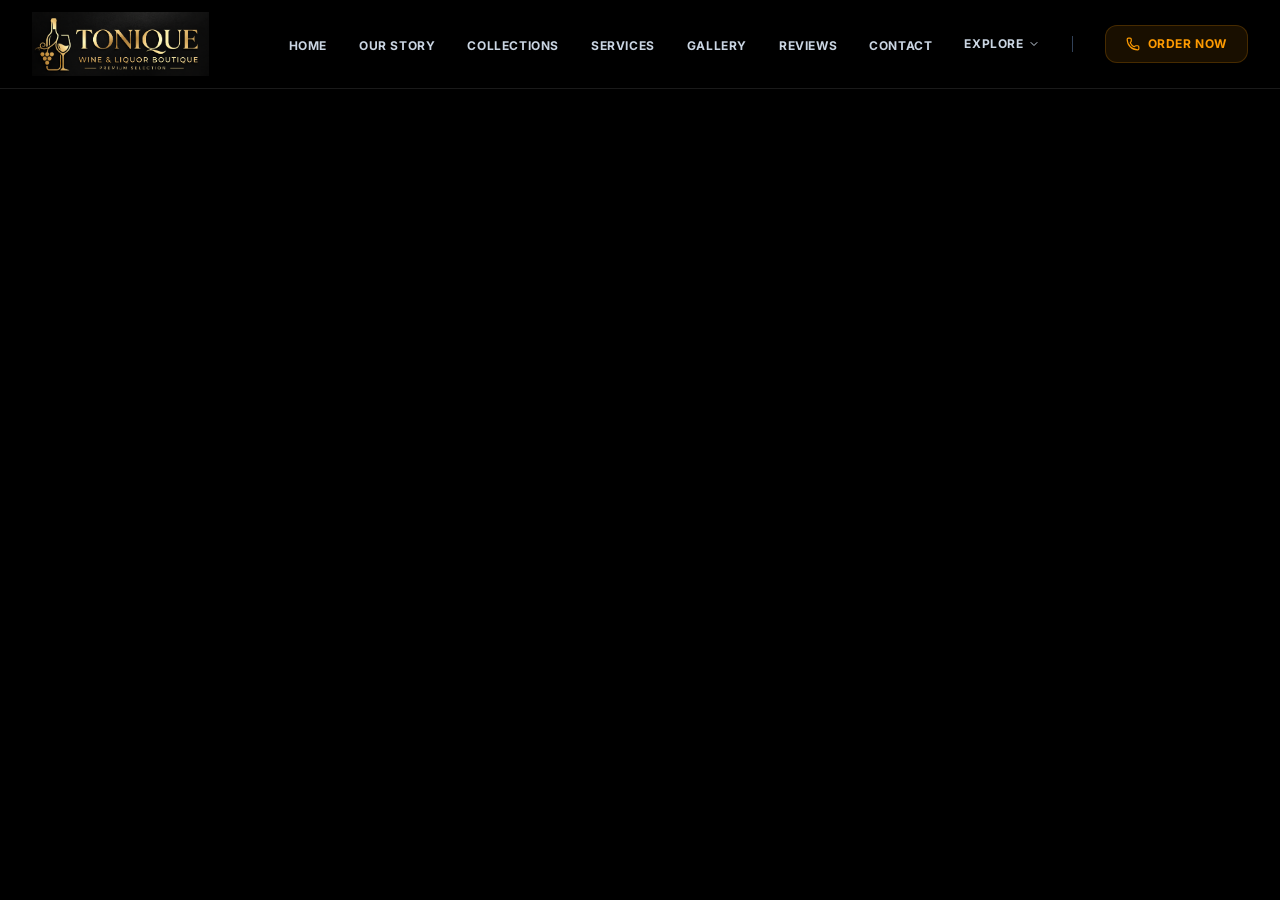
<file: header.html>
<!DOCTYPE html>
<!-- saved from url=(0032)https://www.toniquekalyaninagar.com/ -->
<html lang="en-IN"><head><meta http-equiv="Content-Type" content="text/html; charset=UTF-8">
    <!-- Google tag (gtag.js) -->
    <script async="" src="./assets/js(1)"></script>
    <script>
      window.dataLayer = window.dataLayer || [];
      function gtag(){dataLayer.push(arguments);}
      gtag('js', new Date());
      gtag('config', 'G-7W0ME2Z51L');
    </script>

    
    <meta name="viewport" content="width=device-width, initial-scale=1.0">

    <!-- Primary SEO -->
    <title>Tonique kalyani nagar | Call +91 8949620187</title>
    <meta name="description" content="Tonique kalyani nagar | Call +91 8949620187. Kalyani Nagar's premier wine &amp; spirits boutique in Pune. Shop single malt whisky, fine wines, craft beer, spirits, and munchies with fast home delivery.">
    <meta name="keywords" content="wine shop Kalyani Nagar, liquor store Solitaire Business Hub, single malt whisky shop Pune, wine and spirits shop Kalyani Nagar, craft beer shop Pune, premium liquor store Kalyani Nagar, best wine shop near me, Tonique kalyani nagar, Order Wines Online, Home Delivery, munchies, snacks, +918949620187">
    <meta name="robots" content="index, follow, max-image-preview:large, max-snippet:-1, max-video-preview:-1">
    <meta name="author" content="Tonique kalyani nagar">
    <link rel="canonical" href="https://www.toniquekalyaninagar.com/">

    <!-- Geo / Local signals -->
    <meta name="geo.region" content="IN-MH">
    <meta name="geo.placename" content="Kalyani Nagar, Pune">
    <meta name="geo.position" content="18.5590;73.7868">
    <meta name="ICBM" content="18.5590, 73.7868">

    <!-- Open Graph -->
    <meta property="og:type" content="business.business">
    <meta property="og:site_name" content="Tonique kalyani nagar">
    <meta property="og:title" content="Tonique kalyani nagar | Call +91 8949620187">
    <meta property="og:description" content="Kalyani Nagar's premier wine &amp; spirits boutique. Call +91 8949620187 for single malts, fine wines, craft beer, spirits, and snacks.">
    <meta property="og:url" content="https://www.toniquekalyaninagar.com/">
    <meta property="og:locale" content="en_IN">
    <meta property="og:image" content="https://oniksds23.sirv.com/Kalyani Nagar/herosection.png">
    <meta property="og:image:alt" content="Tonique kalyani nagar boutique interior, Kalyani Nagar, Pune">

    <!-- Twitter Card -->
    <meta name="twitter:card" content="summary_large_image">
    <meta name="twitter:title" content="Tonique kalyani nagar | Call +91 8949620187">
    <meta name="twitter:description" content="Kalyani Nagar's premier wine &amp; spirits boutique. Call +91 8949620187 for single malts, fine wines, craft beer, spirits, and snacks.">
    <meta name="twitter:image" content="https://oniksds23.sirv.com/Kalyani Nagar/herosection.png">

    <meta name="theme-color" content="#000000">

    <!-- Favicon (inline SVG wine-glass mark) -->
    <link rel="icon" type="image/jpeg" href="./assets/tonique_favicon.jpg">

    <link rel="preconnect" href="https://fonts.googleapis.com/">
    <link rel="preconnect" href="https://fonts.gstatic.com/" crossorigin="">
    <link href="./assets/css2" rel="stylesheet">
    <link rel="preconnect" href="https://images.unsplash.com/">
    <link rel="preconnect" href="https://oniksds23.sirv.com/">

    <!-- Structured data for local search & AI/GEO answer engines -->
    <script type="application/ld+json">
    {
      "@context": "https://schema.org",
      "@graph": [
        {
          "@type": "LiquorStore",
          "@id": "https://www.toniquekalyaninagar.com/#business",
          "name": "Tonique kalyani nagar",
          "image": "https://oniksds23.sirv.com/Kalyani Nagar/herosection.png",
          "url": "https://www.toniquekalyaninagar.com/",
          "telephone": "+91 8949620187",
          "priceRange": "??-????",
          "description": "Tonique kalyani nagar | Call +91 8949620187. Premium wine, whisky, craft beer, spirits boutique, and munchies at Kalyani Nagar, Pune.",
          "address": {
            "@type": "PostalAddress",
            "streetAddress": "Shop No 2&3, Ground Floor, Solitaire Business Hub, 2 SR 120, Kalyani Nagar - Balewadi Rd",
            "addressLocality": "Kalyani Nagar, Pune",
            "addressRegion": "Maharashtra",
            "postalCode": "411045",
            "addressCountry": "IN"
          },
          "geo": {
            "@type": "GeoCoordinates",
            "latitude": 18.5590,
            "longitude": 73.7868
          },
          "openingHoursSpecification": [
            {
              "@type": "OpeningHoursSpecification",
              "dayOfWeek": ["Monday", "Tuesday", "Wednesday", "Thursday", "Friday", "Saturday", "Sunday"],
              "opens": "10:00",
              "closes": "23:30"
            }
          ],
          "areaServed": { "@type": "City", "name": "Pune" }
        },
        {
          "@type": "FAQPage",
          "mainEntity": [
            {
              "@type": "Question",
              "name": "What are Tonique kalyani nagar's opening hours?",
              "acceptedAnswer": { "@type": "Answer", "text": "Tonique kalyani nagar is open every day from 10:00 AM to 11:30 PM at its boutique in Kalyani Nagar, Pune. Call or WhatsApp +91 8949620187." }
            },
            {
              "@type": "Question",
              "name": "Where is Tonique kalyani nagar located?",
              "acceptedAnswer": { "@type": "Answer", "text": "Tonique kalyani nagar is located at Opp: Landmark Garden, Kalyani Nagar, Pune, Maharashtra, 411006." }
            },
            {
              "@type": "Question",
              "name": "What kind of beverages and snacks does Tonique kalyani nagar stock?",
              "acceptedAnswer": { "@type": "Answer", "text": "Tonique kalyani nagar carries a variety of beverages including beers and spirits, single malts, fine wines, along with a great selection of munchies and snacks. Call +91 8949620187." }
            },
            {
              "@type": "Question",
              "name": "How can I contact Tonique kalyani nagar?",
              "acceptedAnswer": { "@type": "Answer", "text": "You can reach Tonique kalyani nagar via WhatsApp or phone at +91 8949620187." }
            }
          ]
        }
      ]
    }
    </script>
    
    <link rel="stylesheet" crossorigin="" href="./assets/index-Ct7ZXOwo.css">
  </head>
  <body class="bg-[#000000] text-slate-200 antialiased font-['Outfit',sans-serif]">
    <div id="root"><div class="bg-[#FAF8F5] text-stone-900 font-sans antialiased selection:bg-[#5c0620]/30 selection:text-stone-900"><header class="fixed top-0 left-0 w-full z-50 transition-all duration-500 bg-[#000000]/90 backdrop-blur-xl border-b border-white/10 py-3 shadow-[0_4px_30px_rgba(0,0,0,0.3)]"><div class="max-w-7xl mx-auto px-6 md:px-8"><nav class="flex items-center justify-between"><a href="index.html" class="flex items-center text-left group cursor-pointer focus:outline-none" id="nav-logo"><img alt="Tonique kalyani nagar Logo" class="h-16 md:h-20 w-auto object-contain group-hover:opacity-80 transition-opacity duration-300" referrerpolicy="no-referrer" src="./assets/tonique_logo.jpg"></a><div class="hidden lg:flex items-center gap-8"><ul class="flex items-center gap-8"><li><a href="index.html" class="relative py-1 text-xs font-sans font-bold uppercase tracking-wider transition-colors duration-300 cursor-pointer hover:text-amber-400 text-slate-300">Home</a></li><li><a href="index.html#about" class="relative py-1 text-xs font-sans font-bold uppercase tracking-wider transition-colors duration-300 cursor-pointer hover:text-amber-400 text-slate-300">Our Story</a></li><li><a href="index.html#collections" class="relative py-1 text-xs font-sans font-bold uppercase tracking-wider transition-colors duration-300 cursor-pointer hover:text-amber-400 text-slate-300">Collections</a></li><li><a href="index.html#services" class="relative py-1 text-xs font-sans font-bold uppercase tracking-wider transition-colors duration-300 cursor-pointer hover:text-amber-400 text-slate-300">Services</a></li><li><a href="index.html#gallery" class="relative py-1 text-xs font-sans font-bold uppercase tracking-wider transition-colors duration-300 cursor-pointer hover:text-amber-400 text-slate-300">Gallery</a></li><li><a href="index.html#reviews" class="relative py-1 text-xs font-sans font-bold uppercase tracking-wider transition-colors duration-300 cursor-pointer hover:text-amber-400 text-slate-300">Reviews</a></li><li><a href="index.html#contact" class="relative py-1 text-xs font-sans font-bold uppercase tracking-wider transition-colors duration-300 cursor-pointer hover:text-amber-400 text-slate-300">Contact</a></li><li class="relative group">
  <button class="flex items-center gap-1 py-1 text-xs font-sans font-bold uppercase tracking-wider transition-colors duration-300 cursor-pointer text-slate-300 group-hover:text-amber-400">
    Explore 
    <svg xmlns="http://www.w3.org/2000/svg" width="24" height="24" viewBox="0 0 24 24" fill="none" stroke="currentColor" stroke-width="2" stroke-linecap="round" stroke-linejoin="round" class="lucide lucide-chevron-down w-3 h-3 transition-transform group-hover:rotate-180" aria-hidden="true"><path d="m6 9 6 6 6-6"></path></svg>
  </button>
  <div class="absolute top-full left-0 mt-4 w-56 bg-[#111111] border border-white/10 rounded-2xl shadow-2xl opacity-0 invisible group-hover:opacity-100 group-hover:visible transition-all duration-300 z-50 py-3">
    <a href="about-us.html" class="block whitespace-nowrap px-6 py-2.5 text-[13px] font-bold text-slate-300 hover:text-amber-500 transition-colors">About Us</a>
    <a href="order-online.html" class="block whitespace-nowrap px-6 py-2.5 text-[13px] font-bold text-slate-300 hover:text-amber-500 transition-colors">Order Online</a>
    <a href="wine-shop.html" class="block whitespace-nowrap px-6 py-2.5 text-[13px] font-bold text-slate-300 hover:text-amber-500 transition-colors">Wine Shop</a>
    <a href="home-delivery.html" class="block whitespace-nowrap px-6 py-2.5 text-[13px] font-bold text-slate-300 hover:text-amber-500 transition-colors">Home Delivery</a>
  </div>
</li></ul><div class="h-4 w-[1px] bg-slate-700"></div><a href="https://wa.me/918949620187?text=Hi%20Tonique %20Wine%20Shop!%20I%20have%20an%20inquiry%20about%20your%20premium%20collection." target="_blank" rel="noopener noreferrer" class="inline-flex items-center gap-2 px-5 py-2.5 rounded-xl bg-amber-500/10 border border-amber-500/20 hover:bg-amber-500 text-amber-500 hover:text-slate-900 font-bold text-xs uppercase tracking-wider transition-all duration-300 shadow-sm"><svg xmlns="http://www.w3.org/2000/svg" width="24" height="24" viewBox="0 0 24 24" fill="none" stroke="currentColor" stroke-width="2" stroke-linecap="round" stroke-linejoin="round" class="lucide lucide-phone w-3.5 h-3.5" aria-hidden="true"><path d="M13.832 16.568a1 1 0 0 0 1.213-.303l.355-.465A2 2 0 0 1 17 15h3a2 2 0 0 1 2 2v3a2 2 0 0 1-2 2A18 18 0 0 1 2 4a2 2 0 0 1 2-2h3a2 2 0 0 1 2 2v3a2 2 0 0 1-.8 1.6l-.468.351a1 1 0 0 0-.292 1.233 14 14 0 0 0 6.392 6.384"></path></svg>Order Now</a></div><button class="lg:hidden p-2 rounded-xl border border-slate-700 hover:border-amber-500/50 text-slate-300 hover:text-amber-500 transition-colors duration-300 focus:outline-none" aria-label="Toggle Menu" id="menu-toggle"><svg xmlns="http://www.w3.org/2000/svg" width="24" height="24" viewBox="0 0 24 24" fill="none" stroke="currentColor" stroke-width="2" stroke-linecap="round" stroke-linejoin="round" class="lucide lucide-menu w-5 h-5" aria-hidden="true"><path d="M4 5h16"></path><path d="M4 12h16"></path><path d="M4 19h16"></path></svg></button><div id="mobile-menu" class="hidden lg:hidden flex-col bg-[#111111] border-t border-white/10 px-6 py-4 space-y-4 absolute top-full left-0 w-full shadow-2xl"><a href="index.html" class="block text-sm font-bold uppercase tracking-wider text-slate-300 hover:text-amber-400">Home</a><a href="index.html#about" class="block text-sm font-bold uppercase tracking-wider text-slate-300 hover:text-amber-400">Our Story</a><a href="index.html#collections" class="block text-sm font-bold uppercase tracking-wider text-slate-300 hover:text-amber-400">Collections</a><a href="index.html#services" class="block text-sm font-bold uppercase tracking-wider text-slate-300 hover:text-amber-400">Services</a><a href="index.html#gallery" class="block text-sm font-bold uppercase tracking-wider text-slate-300 hover:text-amber-400">Gallery</a><a href="index.html#reviews" class="block text-sm font-bold uppercase tracking-wider text-slate-300 hover:text-amber-400">Reviews</a><a href="index.html#contact" class="block text-sm font-bold uppercase tracking-wider text-slate-300 hover:text-amber-400">Contact</a><div class="h-[1px] w-full bg-slate-700 my-2"></div><a href="about-us.html" class="block text-sm font-bold uppercase tracking-wider text-slate-300 hover:text-amber-400">About Us</a><a href="order-online.html" class="block text-sm font-bold uppercase tracking-wider text-slate-300 hover:text-amber-400">Order Online</a><a href="wine-shop.html" class="block text-sm font-bold uppercase tracking-wider text-slate-300 hover:text-amber-400">Wine Shop</a><a href="home-delivery.html" class="block text-sm font-bold uppercase tracking-wider text-slate-300 hover:text-amber-400">Home Delivery</a></div></nav></div></header><div class="bg-[#000000] text-slate-200">
</file>
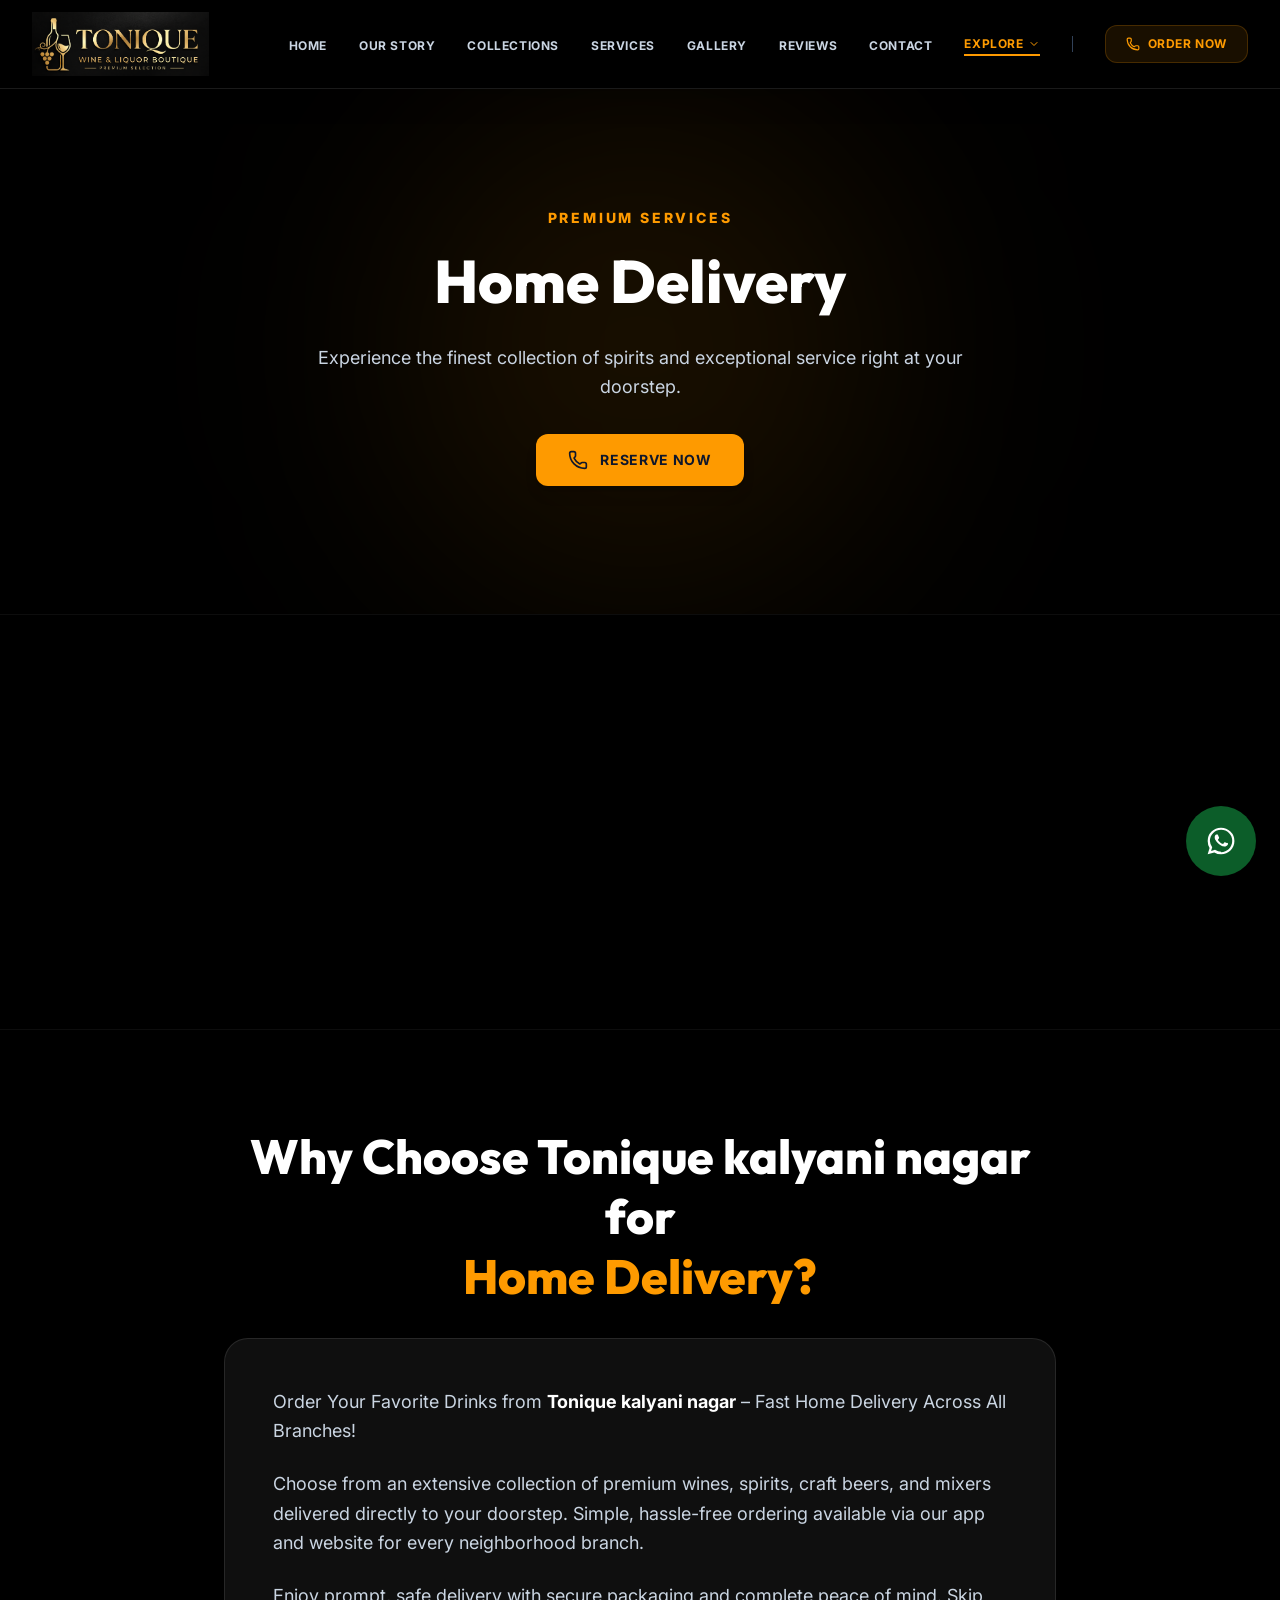
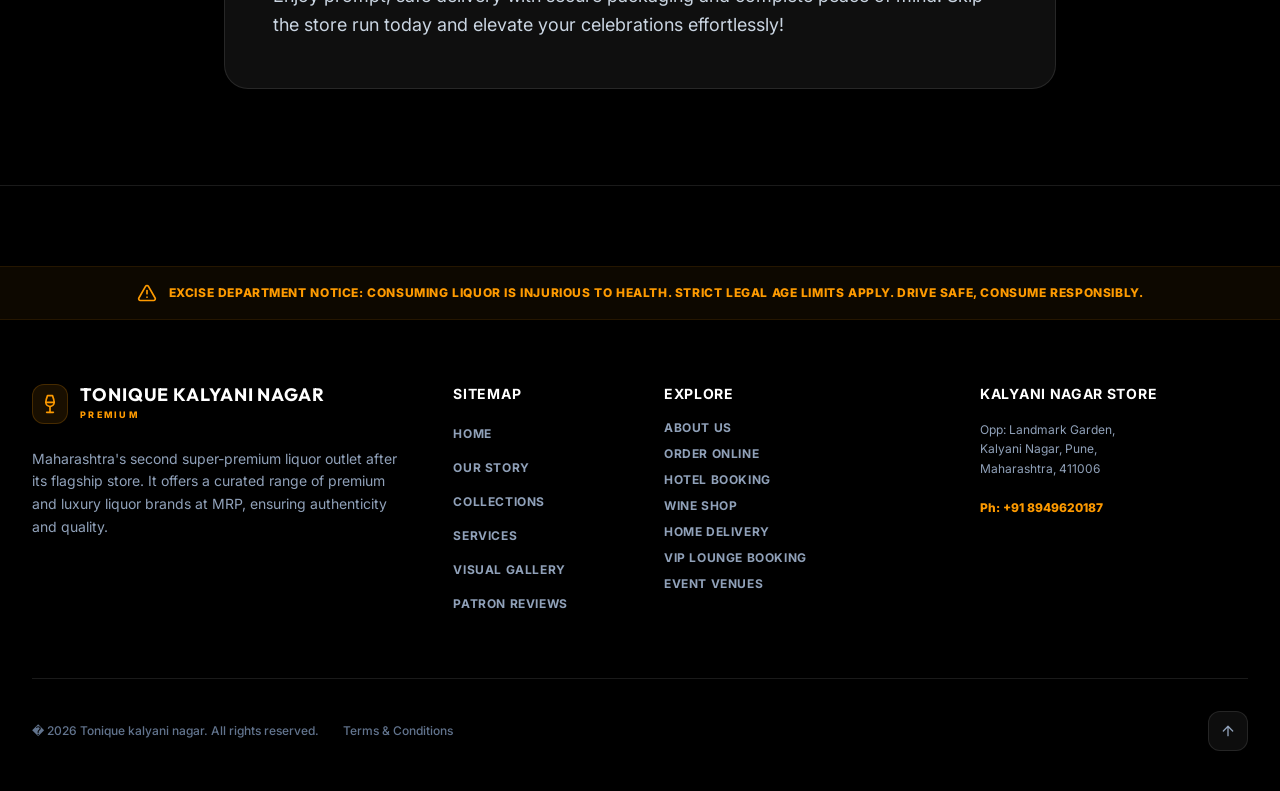
<file: home-delivery.html>
<!DOCTYPE html>
<!-- saved from url=(0032)https://www.toniquekalyaninagar.com/ -->
<html lang="en-IN"><head><meta http-equiv="Content-Type" content="text/html; charset=UTF-8">
    <!-- Google tag (gtag.js) -->
    <script async="" src="./assets/js(1)"></script>
    <script>
      window.dataLayer = window.dataLayer || [];
      function gtag(){dataLayer.push(arguments);}
      gtag('js', new Date());
      gtag('config', 'G-7W0ME2Z51L');
    </script>

    
    <meta name="viewport" content="width=device-width, initial-scale=1.0">

    <!-- Primary SEO -->
    <title>Tonique kalyani nagar | Call +91 8949620187</title>
    <meta name="description" content="Tonique kalyani nagar | Call +91 8949620187. Kalyani Nagar's premier wine &amp; spirits boutique in Pune. Shop single malt whisky, fine wines, craft beer, spirits, and munchies with fast home delivery.">
    <meta name="keywords" content="wine shop Kalyani Nagar, liquor store Solitaire Business Hub, single malt whisky shop Pune, wine and spirits shop Kalyani Nagar, craft beer shop Pune, premium liquor store Kalyani Nagar, best wine shop near me, Tonique kalyani nagar, Order Wines Online, Home Delivery, munchies, snacks, +918949620187">
    <meta name="robots" content="index, follow, max-image-preview:large, max-snippet:-1, max-video-preview:-1">
    <meta name="author" content="Tonique kalyani nagar">
    <link rel="canonical" href="https://www.toniquekalyaninagar.com/">

    <!-- Geo / Local signals -->
    <meta name="geo.region" content="IN-MH">
    <meta name="geo.placename" content="Kalyani Nagar, Pune">
    <meta name="geo.position" content="18.5590;73.7868">
    <meta name="ICBM" content="18.5590, 73.7868">

    <!-- Open Graph -->
    <meta property="og:type" content="business.business">
    <meta property="og:site_name" content="Tonique kalyani nagar">
    <meta property="og:title" content="Tonique kalyani nagar | Call +91 8949620187">
    <meta property="og:description" content="Kalyani Nagar's premier wine &amp; spirits boutique. Call +91 8949620187 for single malts, fine wines, craft beer, spirits, and snacks.">
    <meta property="og:url" content="https://www.toniquekalyaninagar.com/">
    <meta property="og:locale" content="en_IN">
    <meta property="og:image" content="https://oniksds23.sirv.com/Kalyani Nagar/herosection.png">
    <meta property="og:image:alt" content="Tonique kalyani nagar boutique interior, Kalyani Nagar, Pune">

    <!-- Twitter Card -->
    <meta name="twitter:card" content="summary_large_image">
    <meta name="twitter:title" content="Tonique kalyani nagar | Call +91 8949620187">
    <meta name="twitter:description" content="Kalyani Nagar's premier wine &amp; spirits boutique. Call +91 8949620187 for single malts, fine wines, craft beer, spirits, and snacks.">
    <meta name="twitter:image" content="https://oniksds23.sirv.com/Kalyani Nagar/herosection.png">

    <meta name="theme-color" content="#000000">

    <!-- Favicon (inline SVG wine-glass mark) -->
    <link rel="icon" type="image/jpeg" href="./assets/tonique_favicon.jpg">

    <link rel="preconnect" href="https://fonts.googleapis.com/">
    <link rel="preconnect" href="https://fonts.gstatic.com/" crossorigin="">
    <link href="./assets/css2" rel="stylesheet">
    <link rel="preconnect" href="https://images.unsplash.com/">
    <link rel="preconnect" href="https://oniksds23.sirv.com/">

    <!-- Structured data for local search & AI/GEO answer engines -->
    <script type="application/ld+json">
    {
      "@context": "https://schema.org",
      "@graph": [
        {
          "@type": "LiquorStore",
          "@id": "https://www.toniquekalyaninagar.com/#business",
          "name": "Tonique kalyani nagar",
          "image": "https://oniksds23.sirv.com/Kalyani Nagar/herosection.png",
          "url": "https://www.toniquekalyaninagar.com/",
          "telephone": "+91 8949620187",
          "priceRange": "??-????",
          "description": "Tonique kalyani nagar | Call +91 8949620187. Premium wine, whisky, craft beer, spirits boutique, and munchies at Kalyani Nagar, Pune.",
          "address": {
            "@type": "PostalAddress",
            "streetAddress": "Shop No 2&3, Ground Floor, Solitaire Business Hub, 2 SR 120, Kalyani Nagar - Balewadi Rd",
            "addressLocality": "Kalyani Nagar, Pune",
            "addressRegion": "Maharashtra",
            "postalCode": "411045",
            "addressCountry": "IN"
          },
          "geo": {
            "@type": "GeoCoordinates",
            "latitude": 18.5590,
            "longitude": 73.7868
          },
          "openingHoursSpecification": [
            {
              "@type": "OpeningHoursSpecification",
              "dayOfWeek": ["Monday", "Tuesday", "Wednesday", "Thursday", "Friday", "Saturday", "Sunday"],
              "opens": "10:00",
              "closes": "23:30"
            }
          ],
          "areaServed": { "@type": "City", "name": "Pune" }
        },
        {
          "@type": "FAQPage",
          "mainEntity": [
            {
              "@type": "Question",
              "name": "What are Tonique kalyani nagar's opening hours?",
              "acceptedAnswer": { "@type": "Answer", "text": "Tonique kalyani nagar is open every day from 10:00 AM to 11:30 PM at its boutique in Kalyani Nagar, Pune. Call or WhatsApp +91 8949620187." }
            },
            {
              "@type": "Question",
              "name": "Where is Tonique kalyani nagar located?",
              "acceptedAnswer": { "@type": "Answer", "text": "Tonique kalyani nagar is located at Opp: Landmark Garden, Kalyani Nagar, Pune, Maharashtra, 411006." }
            },
            {
              "@type": "Question",
              "name": "What kind of beverages and snacks does Tonique kalyani nagar stock?",
              "acceptedAnswer": { "@type": "Answer", "text": "Tonique kalyani nagar carries a variety of beverages including beers and spirits, single malts, fine wines, along with a great selection of munchies and snacks. Call +91 8949620187." }
            },
            {
              "@type": "Question",
              "name": "How can I contact Tonique kalyani nagar?",
              "acceptedAnswer": { "@type": "Answer", "text": "You can reach Tonique kalyani nagar via WhatsApp or phone at +91 8949620187." }
            }
          ]
        }
      ]
    }
    </script>
    
    <link rel="stylesheet" crossorigin="" href="./assets/index-Ct7ZXOwo.css">
  </head>
  <body class="bg-[#000000] text-slate-200 antialiased font-['Outfit',sans-serif]">
    <div id="root"><div class="bg-[#FAF8F5] text-stone-900 font-sans antialiased selection:bg-[#5c0620]/30 selection:text-stone-900"><header class="fixed top-0 left-0 w-full z-50 transition-all duration-500 bg-[#000000]/90 backdrop-blur-xl border-b border-white/10 py-3 shadow-[0_4px_30px_rgba(0,0,0,0.3)]"><div class="max-w-7xl mx-auto px-6 md:px-8"><nav class="flex items-center justify-between"><a href="index.html" class="flex items-center text-left group cursor-pointer focus:outline-none" id="nav-logo"><img alt="Tonique kalyani nagar Logo" class="h-16 md:h-20 w-auto object-contain group-hover:opacity-80 transition-opacity duration-300" referrerpolicy="no-referrer" src="./assets/tonique_logo.jpg"></a><div class="hidden lg:flex items-center gap-8"><ul class="flex items-center gap-8"><li><a href="index.html" class="relative py-1 text-xs font-sans font-bold uppercase tracking-wider transition-colors duration-300 cursor-pointer hover:text-amber-400 text-slate-300">Home</a></li><li><a href="index.html#about" class="relative py-1 text-xs font-sans font-bold uppercase tracking-wider transition-colors duration-300 cursor-pointer hover:text-amber-400 text-slate-300">Our Story</a></li><li><a href="index.html#collections" class="relative py-1 text-xs font-sans font-bold uppercase tracking-wider transition-colors duration-300 cursor-pointer hover:text-amber-400 text-slate-300">Collections</a></li><li><a href="index.html#services" class="relative py-1 text-xs font-sans font-bold uppercase tracking-wider transition-colors duration-300 cursor-pointer hover:text-amber-400 text-slate-300">Services</a></li><li><a href="index.html#gallery" class="relative py-1 text-xs font-sans font-bold uppercase tracking-wider transition-colors duration-300 cursor-pointer hover:text-amber-400 text-slate-300">Gallery</a></li><li><a href="index.html#reviews" class="relative py-1 text-xs font-sans font-bold uppercase tracking-wider transition-colors duration-300 cursor-pointer hover:text-amber-400 text-slate-300">Reviews</a></li><li><a href="index.html#contact" class="relative py-1 text-xs font-sans font-bold uppercase tracking-wider transition-colors duration-300 cursor-pointer hover:text-amber-400 text-slate-300">Contact</a></li><li class="relative group">
  <button class="flex items-center gap-1 py-1 text-xs font-sans font-bold uppercase tracking-wider transition-colors duration-300 cursor-pointer text-slate-300 group-hover:text-amber-400">
    Explore 
    <svg xmlns="http://www.w3.org/2000/svg" width="24" height="24" viewBox="0 0 24 24" fill="none" stroke="currentColor" stroke-width="2" stroke-linecap="round" stroke-linejoin="round" class="lucide lucide-chevron-down w-3 h-3 transition-transform group-hover:rotate-180" aria-hidden="true"><path d="m6 9 6 6 6-6"></path></svg>
  </button>
  <div class="absolute top-full left-0 mt-4 w-56 bg-[#111111] border border-white/10 rounded-2xl shadow-2xl opacity-0 invisible group-hover:opacity-100 group-hover:visible transition-all duration-300 z-50 py-3">
    <a href="about-us.html" class="block whitespace-nowrap px-6 py-2.5 text-[13px] font-bold text-slate-300 hover:text-amber-500 transition-colors">About Us</a>
    <a href="order-online.html" class="block whitespace-nowrap px-6 py-2.5 text-[13px] font-bold text-slate-300 hover:text-amber-500 transition-colors">Order Online</a>
    <a href="wine-shop.html" class="block whitespace-nowrap px-6 py-2.5 text-[13px] font-bold text-slate-300 hover:text-amber-500 transition-colors">Wine Shop</a>
    <a href="home-delivery.html" class="block whitespace-nowrap px-6 py-2.5 text-[13px] font-bold text-slate-300 hover:text-amber-500 transition-colors">Home Delivery</a>
  </div>
</li></ul><div class="h-4 w-[1px] bg-slate-700"></div><a href="https://wa.me/918949620187?text=Hi%20Tonique %20Wine%20Shop!%20I%20have%20an%20inquiry%20about%20your%20premium%20collection." target="_blank" rel="noopener noreferrer" class="inline-flex items-center gap-2 px-5 py-2.5 rounded-xl bg-amber-500/10 border border-amber-500/20 hover:bg-amber-500 text-amber-500 hover:text-slate-900 font-bold text-xs uppercase tracking-wider transition-all duration-300 shadow-sm"><svg xmlns="http://www.w3.org/2000/svg" width="24" height="24" viewBox="0 0 24 24" fill="none" stroke="currentColor" stroke-width="2" stroke-linecap="round" stroke-linejoin="round" class="lucide lucide-phone w-3.5 h-3.5" aria-hidden="true"><path d="M13.832 16.568a1 1 0 0 0 1.213-.303l.355-.465A2 2 0 0 1 17 15h3a2 2 0 0 1 2 2v3a2 2 0 0 1-2 2A18 18 0 0 1 2 4a2 2 0 0 1 2-2h3a2 2 0 0 1 2 2v3a2 2 0 0 1-.8 1.6l-.468.351a1 1 0 0 0-.292 1.233 14 14 0 0 0 6.392 6.384"></path></svg>Order Now</a></div><button class="lg:hidden p-2 rounded-xl border border-slate-700 hover:border-amber-500/50 text-slate-300 hover:text-amber-500 transition-colors duration-300 focus:outline-none" aria-label="Toggle Menu" id="menu-toggle"><svg xmlns="http://www.w3.org/2000/svg" width="24" height="24" viewBox="0 0 24 24" fill="none" stroke="currentColor" stroke-width="2" stroke-linecap="round" stroke-linejoin="round" class="lucide lucide-menu w-5 h-5" aria-hidden="true"><path d="M4 5h16"></path><path d="M4 12h16"></path><path d="M4 19h16"></path></svg></button><div id="mobile-menu" class="hidden lg:hidden flex-col bg-[#111111] border-t border-white/10 px-6 py-4 space-y-4 absolute top-full left-0 w-full shadow-2xl"><a href="index.html" class="block text-sm font-bold uppercase tracking-wider text-slate-300 hover:text-amber-400">Home</a><a href="index.html#about" class="block text-sm font-bold uppercase tracking-wider text-slate-300 hover:text-amber-400">Our Story</a><a href="index.html#collections" class="block text-sm font-bold uppercase tracking-wider text-slate-300 hover:text-amber-400">Collections</a><a href="index.html#services" class="block text-sm font-bold uppercase tracking-wider text-slate-300 hover:text-amber-400">Services</a><a href="index.html#gallery" class="block text-sm font-bold uppercase tracking-wider text-slate-300 hover:text-amber-400">Gallery</a><a href="index.html#reviews" class="block text-sm font-bold uppercase tracking-wider text-slate-300 hover:text-amber-400">Reviews</a><a href="index.html#contact" class="block text-sm font-bold uppercase tracking-wider text-slate-300 hover:text-amber-400">Contact</a><div class="h-[1px] w-full bg-slate-700 my-2"></div><a href="about-us.html" class="block text-sm font-bold uppercase tracking-wider text-slate-300 hover:text-amber-400">About Us</a><a href="order-online.html" class="block text-sm font-bold uppercase tracking-wider text-slate-300 hover:text-amber-400">Order Online</a><a href="wine-shop.html" class="block text-sm font-bold uppercase tracking-wider text-slate-300 hover:text-amber-400">Wine Shop</a><a href="home-delivery.html" class="block text-sm font-bold uppercase tracking-wider text-slate-300 hover:text-amber-400">Home Delivery</a></div></nav></div></header><div class="bg-[#000000] text-slate-200">







<div class="pt-20 bg-[#000000] text-slate-200"><section class="relative py-24 md:py-32 overflow-hidden bg-[#000000] border-b border-white/5"><div class="absolute inset-0 opacity-30 bg-[url('https://oniksds23.sirv.com/bannnher.png')] bg-cover bg-center mix-blend-overlay"></div><div class="absolute top-1/2 left-1/2 -translate-x-1/2 -translate-y-1/2 w-[500px] h-[500px] bg-amber-500/10 rounded-full blur-[120px] pointer-events-none"></div><div class="max-w-7xl mx-auto px-6 md:px-8 relative z-10 text-center"><div style="opacity: 1; transform: none;"><span class="text-amber-500 font-sans font-extrabold text-xs md:text-sm uppercase tracking-[0.2em] mb-4 block">Premium Services</span><h1 class="font-serif text-4xl md:text-6xl font-extrabold text-white mb-6 leading-tight">Home Delivery</h1><p class="text-slate-300 max-w-2xl mx-auto text-lg mb-8 leading-relaxed">Experience the finest collection of spirits and exceptional service right at your doorstep.</p><a href="https://wa.me/918949620187?text=Hi%20Tonique kalyani nagar%20Wine%20Shop!%20I%20am%20interested%20in%20your%20services." target="_blank" rel="noopener noreferrer" class="inline-flex items-center gap-3 px-8 py-4 rounded-xl bg-amber-500 text-slate-900 font-bold uppercase tracking-wider text-sm hover:bg-amber-400 transition-all duration-300 shadow-lg hover:shadow-xl hover:-translate-y-1"><svg xmlns="http://www.w3.org/2000/svg" width="24" height="24" viewBox="0 0 24 24" fill="none" stroke="currentColor" stroke-width="2" stroke-linecap="round" stroke-linejoin="round" class="lucide lucide-phone w-5 h-5" aria-hidden="true"><path d="M13.832 16.568a1 1 0 0 0 1.213-.303l.355-.465A2 2 0 0 1 17 15h3a2 2 0 0 1 2 2v3a2 2 0 0 1-2 2A18 18 0 0 1 2 4a2 2 0 0 1 2-2h3a2 2 0 0 1 2 2v3a2 2 0 0 1-.8 1.6l-.468.351a1 1 0 0 0-.292 1.233 14 14 0 0 0 6.392 6.384"></path></svg>Reserve Now</a></div></div></section><section class="py-20 relative overflow-hidden bg-[#000000]"><div class="absolute inset-0 z-0 opacity-30 bg-cover bg-center bg-no-repeat pointer-events-none" style="background-image: url(&quot;https://oniksds23.sirv.com/bg.png&quot;);"></div><div class="max-w-7xl mx-auto px-6 md:px-8 relative z-10"><div class="grid grid-cols-1 md:grid-cols-3 gap-8"><div class="p-8 rounded-2xl bg-[#111111] border border-white/10 hover:border-amber-500/40 transition-colors group backdrop-blur-sm" style="opacity: 0; transform: translateY(20px);"><div class="w-14 h-14 rounded-xl bg-amber-500/10 border border-amber-500/20 flex items-center justify-center mb-6 group-hover:scale-110 transition-transform"><svg xmlns="http://www.w3.org/2000/svg" width="24" height="24" viewBox="0 0 24 24" fill="none" stroke="currentColor" stroke-width="2" stroke-linecap="round" stroke-linejoin="round" class="lucide lucide-truck w-7 h-7 text-amber-500" aria-hidden="true"><path d="M14 18V6a2 2 0 0 0-2-2H4a2 2 0 0 0-2 2v11a1 1 0 0 0 1 1h2"></path><path d="M15 18H9"></path><path d="M19 18h2a1 1 0 0 0 1-1v-3.65a1 1 0 0 0-.22-.624l-3.48-4.35A1 1 0 0 0 17.52 8H14"></path><circle cx="17" cy="18" r="2"></circle><circle cx="7" cy="18" r="2"></circle></svg></div><h3 class="font-serif text-xl font-bold text-white mb-3">Fast Delivery</h3><p class="text-slate-400 text-sm leading-relaxed">Prompt and safe delivery directly to your doorstep with secure packaging across all neighborhoods.</p></div><div class="p-8 rounded-2xl bg-[#111111] border border-white/10 hover:border-amber-500/40 transition-colors group backdrop-blur-sm" style="opacity: 0; transform: translateY(20px);"><div class="w-14 h-14 rounded-xl bg-amber-500/10 border border-amber-500/20 flex items-center justify-center mb-6 group-hover:scale-110 transition-transform"><svg xmlns="http://www.w3.org/2000/svg" width="24" height="24" viewBox="0 0 24 24" fill="none" stroke="currentColor" stroke-width="2" stroke-linecap="round" stroke-linejoin="round" class="lucide lucide-gem w-7 h-7 text-amber-500" aria-hidden="true"><path d="M10.5 3 8 9l4 13 4-13-2.5-6"></path><path d="M17 3a2 2 0 0 1 1.6.8l3 4a2 2 0 0 1 .013 2.382l-7.99 10.986a2 2 0 0 1-3.247 0l-7.99-10.986A2 2 0 0 1 2.4 7.8l2.998-3.997A2 2 0 0 1 7 3z"></path><path d="M2 9h20"></path></svg></div><h3 class="font-serif text-xl font-bold text-white mb-3">Premium Experience</h3><p class="text-slate-400 text-sm leading-relaxed">Elevate your celebrations with our elite repository, matching extensive inventory with expert advice.</p></div><div class="p-8 rounded-2xl bg-[#111111] border border-white/10 hover:border-amber-500/40 transition-colors group backdrop-blur-sm" style="opacity: 0; transform: translateY(20px);"><div class="w-14 h-14 rounded-xl bg-amber-500/10 border border-amber-500/20 flex items-center justify-center mb-6 group-hover:scale-110 transition-transform"><svg xmlns="http://www.w3.org/2000/svg" width="24" height="24" viewBox="0 0 24 24" fill="none" stroke="currentColor" stroke-width="2" stroke-linecap="round" stroke-linejoin="round" class="lucide lucide-wine w-7 h-7 text-amber-500" aria-hidden="true"><path d="M8 22h8"></path><path d="M7 10h10"></path><path d="M12 15v7"></path><path d="M12 15a5 5 0 0 0 5-5c0-2-.5-4-2-8H9c-1.5 4-2 6-2 8a5 5 0 0 0 5 5Z"></path></svg></div><h3 class="font-serif text-xl font-bold text-white mb-3">Extensive Selection</h3><p class="text-slate-400 text-sm leading-relaxed">Choose from over 500 handpicked labels, vintage single malts, classic global wines, and craft brews.</p></div></div></div></section><section class="py-24 relative overflow-hidden bg-[#000000] border-t border-white/5"><div class="absolute inset-0 z-0 opacity-30 bg-cover bg-center bg-no-repeat pointer-events-none" style="background-image: url(&quot;https://oniksds23.sirv.com/bg.png&quot;);"></div><div class="max-w-4xl mx-auto px-6 md:px-8 text-center space-y-8 relative z-10"><h2 class="font-serif text-3xl md:text-5xl font-extrabold text-white leading-tight">Why Choose Tonique kalyani nagar for <br><span class="text-amber-500">Home Delivery?</span></h2><div class="bg-[#111111]/90 backdrop-blur-md p-8 md:p-12 rounded-3xl shadow-2xl border border-white/10 text-left space-y-6"><p class="text-slate-300 text-lg leading-relaxed">Order Your Favorite Drinks from <strong class="text-white">Tonique kalyani nagar</strong> – Fast Home Delivery Across All Branches!</p><p class="text-slate-300 text-lg leading-relaxed">Choose from an extensive collection of premium wines, spirits, craft beers, and mixers delivered directly to your doorstep. Simple, hassle-free ordering available via our app and website for every neighborhood branch.</p><p class="text-slate-300 text-lg leading-relaxed">Enjoy prompt, safe delivery with secure packaging and complete peace of mind. Skip the store run today and elevate your celebrations effortlessly!</p></div></div></section></div>

<footer class="relative bg-[#000000] pt-20 pb-10 border-t border-white/10 overflow-hidden"><div class="bg-amber-500/5 border-y border-amber-500/10 py-4 mb-16"><div class="max-w-7xl mx-auto px-6 md:px-8 flex flex-col md:flex-row items-center justify-center gap-3 text-center"><svg xmlns="http://www.w3.org/2000/svg" width="24" height="24" viewBox="0 0 24 24" fill="none" stroke="currentColor" stroke-width="2" stroke-linecap="round" stroke-linejoin="round" class="lucide lucide-triangle-alert w-5 h-5 text-amber-500 shrink-0" aria-hidden="true"><path d="m21.73 18-8-14a2 2 0 0 0-3.48 0l-8 14A2 2 0 0 0 4 21h16a2 2 0 0 0 1.73-3"></path><path d="M12 9v4"></path><path d="M12 17h.01"></path></svg><p class="text-xs tracking-wider uppercase font-extrabold text-amber-500 font-sans">EXCISE DEPARTMENT NOTICE: Consuming liquor is injurious to health. Strict legal age limits apply. Drive safe, consume responsibly.</p></div></div><div class="max-w-7xl mx-auto px-6 md:px-8"><div class="grid grid-cols-1 md:grid-cols-2 lg:grid-cols-12 gap-12 mb-16"><div class="lg:col-span-4 space-y-6"><div class="flex items-center gap-3"><div class="w-9 h-10 rounded-xl bg-amber-500/10 border border-amber-500/20 flex items-center justify-center"><svg xmlns="http://www.w3.org/2000/svg" width="24" height="24" viewBox="0 0 24 24" fill="none" stroke="currentColor" stroke-width="2" stroke-linecap="round" stroke-linejoin="round" class="lucide lucide-wine w-5 h-5 text-amber-500" aria-hidden="true"><path d="M8 22h8"></path><path d="M7 10h10"></path><path d="M12 15v7"></path><path d="M12 15a5 5 0 0 0 5-5c0-2-.5-4-2-8H9c-1.5 4-2 6-2 8a5 5 0 0 0 5 5Z"></path></svg></div><div><span class="font-serif text-lg font-bold text-white uppercase tracking-wider block leading-none">Tonique kalyani nagar</span><span class="text-[9px] tracking-[0.25em] uppercase text-amber-500 font-extrabold block mt-1">Premium</span></div></div><p class="text-slate-400 text-sm font-normal leading-relaxed max-w-sm">Maharashtra's second super-premium liquor outlet after its flagship store. It offers a curated range of premium and luxury liquor brands at MRP, ensuring authenticity and quality.</p></div><div class="lg:col-span-2 space-y-4"><h4 class="text-sm font-bold uppercase tracking-wider text-white font-sans">Sitemap</h4><ul class="space-y-2.5"><li><button class="text-xs text-slate-400 hover:text-amber-400 hover:pl-1 transition-all duration-300 font-sans font-bold uppercase tracking-wider cursor-pointer">Home</button></li><li><button class="text-xs text-slate-400 hover:text-amber-400 hover:pl-1 transition-all duration-300 font-sans font-bold uppercase tracking-wider cursor-pointer">Our Story</button></li><li><button class="text-xs text-slate-400 hover:text-amber-400 hover:pl-1 transition-all duration-300 font-sans font-bold uppercase tracking-wider cursor-pointer">Collections</button></li><li><button class="text-xs text-slate-400 hover:text-amber-400 hover:pl-1 transition-all duration-300 font-sans font-bold uppercase tracking-wider cursor-pointer">Services</button></li><li><button class="text-xs text-slate-400 hover:text-amber-400 hover:pl-1 transition-all duration-300 font-sans font-bold uppercase tracking-wider cursor-pointer">Visual Gallery</button></li><li><button class="text-xs text-slate-400 hover:text-amber-400 hover:pl-1 transition-all duration-300 font-sans font-bold uppercase tracking-wider cursor-pointer">Patron Reviews</button></li></ul></div><div class="lg:col-span-3 space-y-4"><h4 class="text-sm font-bold uppercase tracking-wider text-white font-sans">Explore</h4><ul class="space-y-2.5"><li><a class="text-xs text-slate-400 hover:text-amber-400 hover:pl-1 transition-all duration-300 font-sans font-bold uppercase tracking-wider cursor-pointer block" href="https://www.toniquekalyaninagar.com/about-us" data-discover="true">About Us</a></li><li><a class="text-xs text-slate-400 hover:text-amber-400 hover:pl-1 transition-all duration-300 font-sans font-bold uppercase tracking-wider cursor-pointer block" href="https://www.toniquekalyaninagar.com/order-wines-online" data-discover="true">Order Online</a></li><li><a class="text-xs text-slate-400 hover:text-amber-400 hover:pl-1 transition-all duration-300 font-sans font-bold uppercase tracking-wider cursor-pointer block" href="https://www.toniquekalyaninagar.com/hotel-booking" data-discover="true">Hotel Booking</a></li><li><a class="text-xs text-slate-400 hover:text-amber-400 hover:pl-1 transition-all duration-300 font-sans font-bold uppercase tracking-wider cursor-pointer block" href="https://www.toniquekalyaninagar.com/wine-shop" data-discover="true">Wine Shop</a></li><li><a class="text-xs text-slate-400 hover:text-amber-400 hover:pl-1 transition-all duration-300 font-sans font-bold uppercase tracking-wider cursor-pointer block" href="https://www.toniquekalyaninagar.com/home-delivery" data-discover="true">Home Delivery</a></li><li><a class="text-xs text-slate-400 hover:text-amber-400 hover:pl-1 transition-all duration-300 font-sans font-bold uppercase tracking-wider cursor-pointer block" href="https://www.toniquekalyaninagar.com/vip-lounge-booking" data-discover="true">VIP Lounge Booking</a></li><li><a class="text-xs text-slate-400 hover:text-amber-400 hover:pl-1 transition-all duration-300 font-sans font-bold uppercase tracking-wider cursor-pointer block" href="https://www.toniquekalyaninagar.com/event-venues" data-discover="true">Event Venues</a></li></ul></div><div class="lg:col-span-3 space-y-4"><h4 class="text-sm font-bold uppercase tracking-wider text-white font-sans">Kalyani Nagar Store</h4><p class="text-xs text-slate-400 font-normal leading-relaxed">Opp: Landmark Garden,<br>Kalyani Nagar, Pune,<br>Maharashtra, 411006</p><a href="tel:8949620187" class="inline-block text-xs font-extrabold text-amber-500 hover:text-amber-400 transition-colors">Ph: +91 8949620187</a></div></div><div class="pt-8 border-t border-white/10 flex flex-col sm:flex-row items-center justify-between gap-6"><div class="flex flex-col sm:flex-row items-center gap-2 sm:gap-6 text-center sm:text-left"><p class="text-xs text-slate-500 font-sans font-medium">� 2026 Tonique kalyani nagar. All rights reserved.</p><a class="text-xs text-slate-500 hover:text-amber-500 transition-colors font-medium" href="https://www.toniquekalyaninagar.com/terms" data-discover="true">Terms &amp; Conditions</a></div><button class="w-10 h-10 rounded-xl bg-white/5 border border-white/10 text-slate-400 hover:text-amber-400 hover:border-amber-500/50 flex items-center justify-center transition-all duration-300 cursor-pointer" aria-label="Scroll to top"><svg xmlns="http://www.w3.org/2000/svg" width="24" height="24" viewBox="0 0 24 24" fill="none" stroke="currentColor" stroke-width="2" stroke-linecap="round" stroke-linejoin="round" class="lucide lucide-arrow-up w-4 h-4" aria-hidden="true"><path d="m5 12 7-7 7 7"></path><path d="M12 19V5"></path></svg></button></div></div></footer><a href="https://wa.me/918949620187?text=Hello%20Team%2C%20I%20want%20to%20place%20an%20order" target="_blank" rel="noopener noreferrer" class="fixed bottom-4 right-4 md:bottom-6 md:right-6 flex items-center justify-center transition-all duration-200 hover:scale-[1.05]" aria-label="Chat on WhatsApp" style="width: 70px; height: 70px; border-radius: 60%; background-color: rgba(16, 120, 54, 0.776); box-shadow: rgba(0, 0, 0, 0.2) 0px 8px 18px; z-index: 2000;"><svg xmlns="http://www.w3.org/2000/svg" width="32" height="32" fill="white" viewBox="0 0 24 24" aria-hidden="true"><path d="M19.05 4.91A9.87 9.87 0 0 0 12.04 2 9.94 9.94 0 0 0 2 12.03a9.86 9.86 0 0 0 1.43 5.14L2 22l4.97-1.43a9.9 9.9 0 0 0 5.08 1.4h.01c5.5 0 10-4.47 10.01-9.97A9.81 9.81 0 0 0 19.05 4.9ZM12.06 20a8.32 8.32 0 0 1-4.24-1.17l-.3-.18-2.95.85.84-2.88-.2-.3A8.33 8.33 0 0 1 3.7 12a8.4 8.4 0 0 1 8.37-8.38A8.36 8.36 0 0 1 20.4 12c-.01 4.62-3.78 8.37-8.34 8.37Zm4.67-6.23c-.25-.13-1.47-.72-1.69-.8-.23-.08-.4-.13-.56.13-.17.25-.64.8-.78.96-.14.17-.29.19-.54.06-.25-.13-1.04-.38-1.99-1.21-.73-.65-1.22-1.46-1.37-1.71-.14-.25-.01-.38.12-.5.13-.13.25-.29.38-.42.13-.17.17-.29.25-.46.08-.17.04-.32-.02-.45-.06-.13-.56-1.34-.77-1.83-.2-.49-.4-.42-.56-.43l-.48-.01c-.17 0-.41.06-.62.29-.21.23-.82.8-.82 1.97 0 1.16.84 2.28.96 2.44.13.17 1.65 2.64 4.12 3.69.58.25 1.04.4 1.38.51.58.19 1.11.16 1.53.1.47-.07 1.57-.62 1.8-1.22.22-.6.22-1.09.15-1.2-.06-.11-.22-.18-.47-.31Z"></path></svg></a></div></div>
    <noscript>
      <main>
        <h1>Tonique kalyani nagar | Call +91 8949620187 &mdash; Wine, Whisky, Spirits & Munchies Shop in Kalyani Nagar, Pune</h1>
        <p>
          Tonique kalyani nagar is a premium boutique located at Opp: Landmark Garden, Kalyani Nagar, Pune, Maharashtra, 411006. Open daily, 10:00 AM to 11:30 PM.
        </p>
        <p>
          We carry a variety of beverages including beers and spirits, fine wines, single malts, 
          along with munchies and snacks to complete your experience.
        </p>
        <p>Call or WhatsApp: <a href="tel:+918949620187">+91 8949620187</a></p>
        <p>Please enable JavaScript to view the full interactive site.</p>
      </main>
    </noscript>

  

<script>
  document.addEventListener('DOMContentLoaded', () => {
      const navButtons = document.querySelectorAll('ul.flex.items-center.gap-8 > li > a, ul.flex.items-center.gap-8 > li > button');
      
      function setActiveTab() {
          let currentHash = window.location.hash;
          let pathname = window.location.pathname;
          
          let isSubpage = pathname.includes('about-us') || pathname.includes('order-online') || pathname.includes('wine-shop') || pathname.includes('home-delivery') || pathname.includes('hotel-booking');

          // Remove active state from all
          navButtons.forEach(b => {
              b.classList.remove('text-amber-500');
              b.classList.add('text-slate-300');
              const span = b.querySelector('span.nav-underline');
              if(span) span.remove();
          });

          let targetBtn = null;

          if (isSubpage) {
              targetBtn = Array.from(navButtons).find(b => b.textContent.includes('Explore'));
          } else if (currentHash) {
              targetBtn = document.querySelector(`ul.flex.items-center.gap-8 > li > a[href="index.html${currentHash}"]`) || 
                          document.querySelector(`ul.flex.items-center.gap-8 > li > a[href="${currentHash}"]`);
          } else {
              targetBtn = Array.from(navButtons).find(b => b.textContent.trim() === 'Home');
          }

          if (targetBtn) {
              targetBtn.classList.remove('text-slate-300');
              targetBtn.classList.add('text-amber-500');
              
              const underline = document.createElement('span');
              underline.className = 'nav-underline absolute bottom-0 left-0 w-full h-[2px] bg-amber-500';
              underline.style.transform = 'none';
              underline.style.transformOrigin = '50% 50% 0px';
              targetBtn.appendChild(underline);
          }
      }

      setActiveTab();
      window.addEventListener('hashchange', setActiveTab);

      navButtons.forEach(btn => {
          btn.addEventListener('click', function(e) {
              if(this.textContent.includes('Explore')) return;
              setTimeout(setActiveTab, 50);
          });
      });
  });
</script>
<script>document.addEventListener("DOMContentLoaded", () => { const mt = document.getElementById("menu-toggle"); const mm = document.getElementById("mobile-menu"); if(mt && mm) { mt.addEventListener("click", () => { mm.classList.toggle("hidden"); mm.classList.toggle("flex"); }); const links = mm.querySelectorAll("a"); links.forEach(l => l.addEventListener("click", () => { mm.classList.add("hidden"); mm.classList.remove("flex"); })); } });</script></body>
</html>
</file>
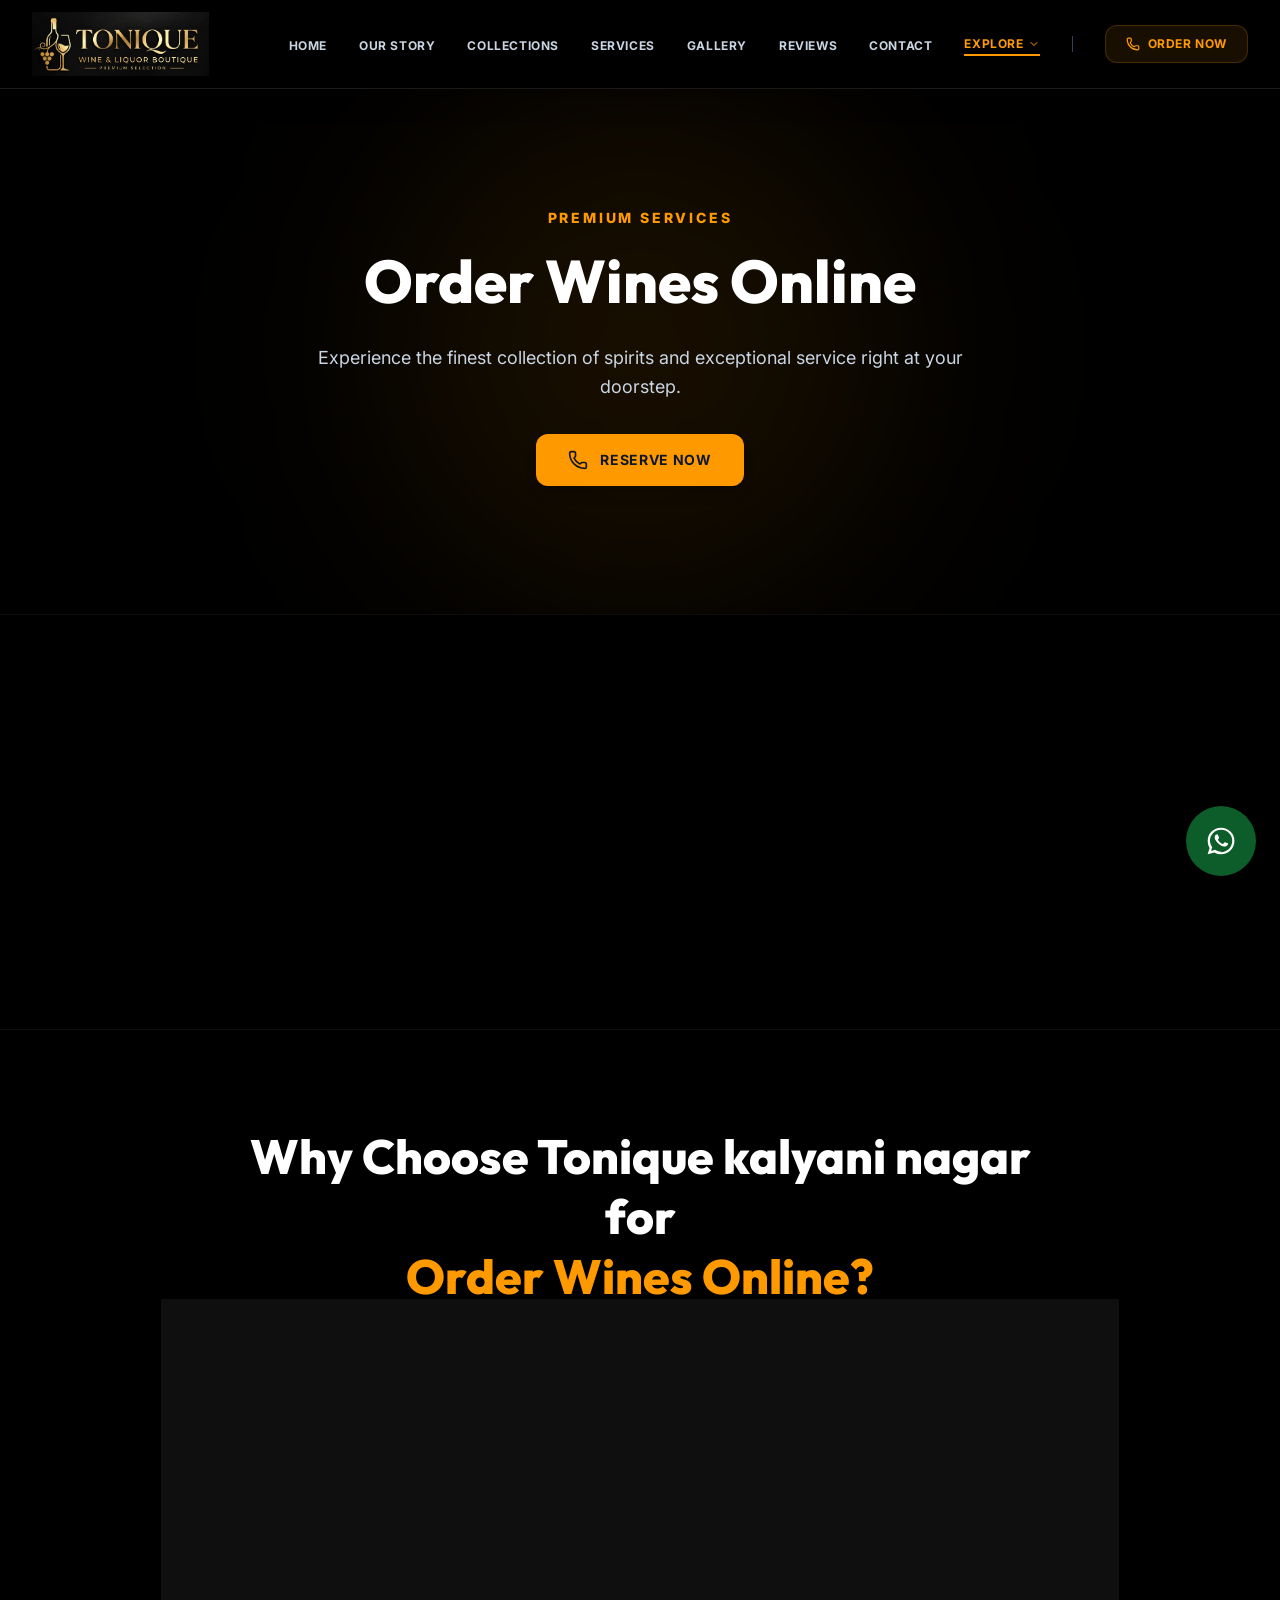
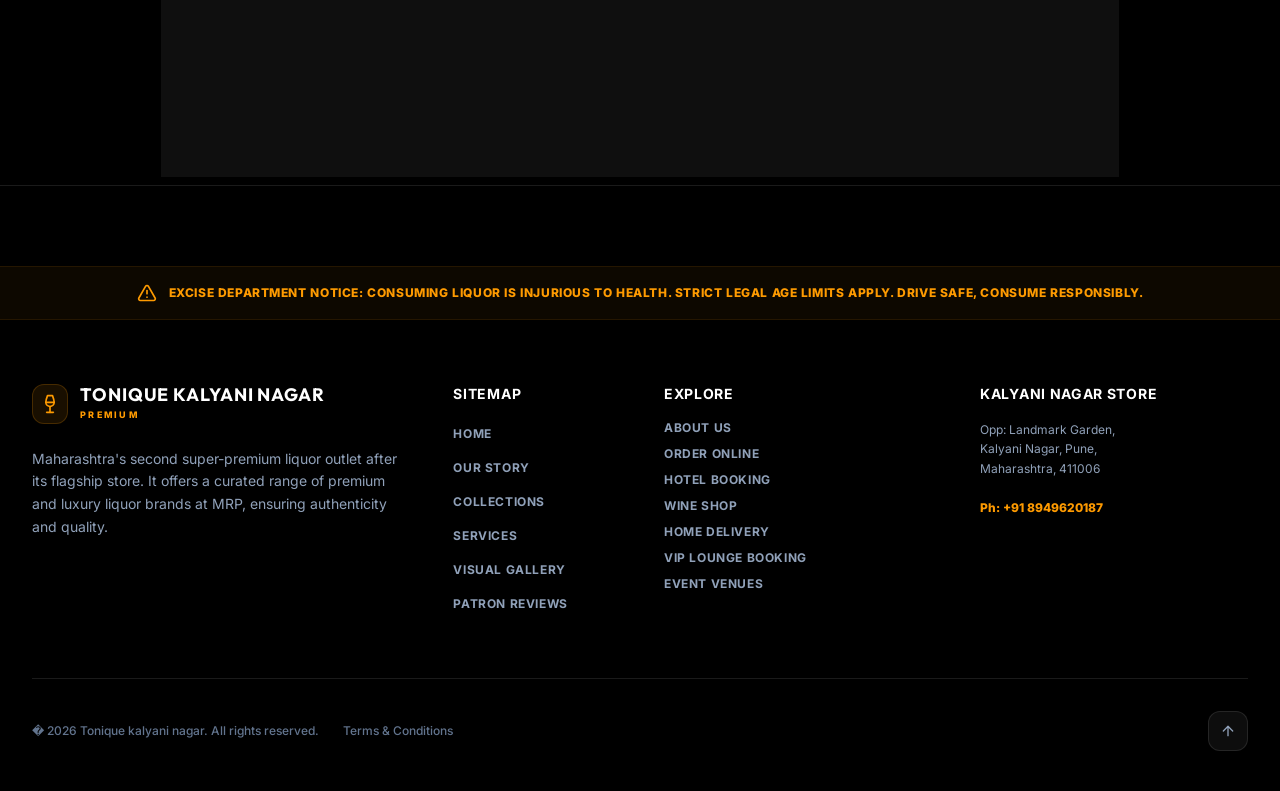
<file: order-online.html>
<!DOCTYPE html>
<!-- saved from url=(0032)https://www.toniquekalyaninagar.com/ -->
<html lang="en-IN"><head><meta http-equiv="Content-Type" content="text/html; charset=UTF-8">
    <!-- Google tag (gtag.js) -->
    <script async="" src="./assets/js(1)"></script>
    <script>
      window.dataLayer = window.dataLayer || [];
      function gtag(){dataLayer.push(arguments);}
      gtag('js', new Date());
      gtag('config', 'G-7W0ME2Z51L');
    </script>

    
    <meta name="viewport" content="width=device-width, initial-scale=1.0">

    <!-- Primary SEO -->
    <title>Tonique kalyani nagar | Call +91 8949620187</title>
    <meta name="description" content="Tonique kalyani nagar | Call +91 8949620187. Kalyani Nagar's premier wine &amp; spirits boutique in Pune. Shop single malt whisky, fine wines, craft beer, spirits, and munchies with fast home delivery.">
    <meta name="keywords" content="wine shop Kalyani Nagar, liquor store Solitaire Business Hub, single malt whisky shop Pune, wine and spirits shop Kalyani Nagar, craft beer shop Pune, premium liquor store Kalyani Nagar, best wine shop near me, Tonique kalyani nagar, Order Wines Online, Home Delivery, munchies, snacks, +918949620187">
    <meta name="robots" content="index, follow, max-image-preview:large, max-snippet:-1, max-video-preview:-1">
    <meta name="author" content="Tonique kalyani nagar">
    <link rel="canonical" href="https://www.toniquekalyaninagar.com/">

    <!-- Geo / Local signals -->
    <meta name="geo.region" content="IN-MH">
    <meta name="geo.placename" content="Kalyani Nagar, Pune">
    <meta name="geo.position" content="18.5590;73.7868">
    <meta name="ICBM" content="18.5590, 73.7868">

    <!-- Open Graph -->
    <meta property="og:type" content="business.business">
    <meta property="og:site_name" content="Tonique kalyani nagar">
    <meta property="og:title" content="Tonique kalyani nagar | Call +91 8949620187">
    <meta property="og:description" content="Kalyani Nagar's premier wine &amp; spirits boutique. Call +91 8949620187 for single malts, fine wines, craft beer, spirits, and snacks.">
    <meta property="og:url" content="https://www.toniquekalyaninagar.com/">
    <meta property="og:locale" content="en_IN">
    <meta property="og:image" content="https://oniksds23.sirv.com/Kalyani Nagar/herosection.png">
    <meta property="og:image:alt" content="Tonique kalyani nagar boutique interior, Kalyani Nagar, Pune">

    <!-- Twitter Card -->
    <meta name="twitter:card" content="summary_large_image">
    <meta name="twitter:title" content="Tonique kalyani nagar | Call +91 8949620187">
    <meta name="twitter:description" content="Kalyani Nagar's premier wine &amp; spirits boutique. Call +91 8949620187 for single malts, fine wines, craft beer, spirits, and snacks.">
    <meta name="twitter:image" content="https://oniksds23.sirv.com/Kalyani Nagar/herosection.png">

    <meta name="theme-color" content="#000000">

    <!-- Favicon (inline SVG wine-glass mark) -->
    <link rel="icon" type="image/jpeg" href="./assets/tonique_favicon.jpg">

    <link rel="preconnect" href="https://fonts.googleapis.com/">
    <link rel="preconnect" href="https://fonts.gstatic.com/" crossorigin="">
    <link href="./assets/css2" rel="stylesheet">
    <link rel="preconnect" href="https://images.unsplash.com/">
    <link rel="preconnect" href="https://oniksds23.sirv.com/">

    <!-- Structured data for local search & AI/GEO answer engines -->
    <script type="application/ld+json">
    {
      "@context": "https://schema.org",
      "@graph": [
        {
          "@type": "LiquorStore",
          "@id": "https://www.toniquekalyaninagar.com/#business",
          "name": "Tonique kalyani nagar",
          "image": "https://oniksds23.sirv.com/Kalyani Nagar/herosection.png",
          "url": "https://www.toniquekalyaninagar.com/",
          "telephone": "+91 8949620187",
          "priceRange": "??-????",
          "description": "Tonique kalyani nagar | Call +91 8949620187. Premium wine, whisky, craft beer, spirits boutique, and munchies at Kalyani Nagar, Pune.",
          "address": {
            "@type": "PostalAddress",
            "streetAddress": "Shop No 2&3, Ground Floor, Solitaire Business Hub, 2 SR 120, Kalyani Nagar - Balewadi Rd",
            "addressLocality": "Kalyani Nagar, Pune",
            "addressRegion": "Maharashtra",
            "postalCode": "411045",
            "addressCountry": "IN"
          },
          "geo": {
            "@type": "GeoCoordinates",
            "latitude": 18.5590,
            "longitude": 73.7868
          },
          "openingHoursSpecification": [
            {
              "@type": "OpeningHoursSpecification",
              "dayOfWeek": ["Monday", "Tuesday", "Wednesday", "Thursday", "Friday", "Saturday", "Sunday"],
              "opens": "10:00",
              "closes": "23:30"
            }
          ],
          "areaServed": { "@type": "City", "name": "Pune" }
        },
        {
          "@type": "FAQPage",
          "mainEntity": [
            {
              "@type": "Question",
              "name": "What are Tonique kalyani nagar's opening hours?",
              "acceptedAnswer": { "@type": "Answer", "text": "Tonique kalyani nagar is open every day from 10:00 AM to 11:30 PM at its boutique in Kalyani Nagar, Pune. Call or WhatsApp +91 8949620187." }
            },
            {
              "@type": "Question",
              "name": "Where is Tonique kalyani nagar located?",
              "acceptedAnswer": { "@type": "Answer", "text": "Tonique kalyani nagar is located at Opp: Landmark Garden, Kalyani Nagar, Pune, Maharashtra, 411006." }
            },
            {
              "@type": "Question",
              "name": "What kind of beverages and snacks does Tonique kalyani nagar stock?",
              "acceptedAnswer": { "@type": "Answer", "text": "Tonique kalyani nagar carries a variety of beverages including beers and spirits, single malts, fine wines, along with a great selection of munchies and snacks. Call +91 8949620187." }
            },
            {
              "@type": "Question",
              "name": "How can I contact Tonique kalyani nagar?",
              "acceptedAnswer": { "@type": "Answer", "text": "You can reach Tonique kalyani nagar via WhatsApp or phone at +91 8949620187." }
            }
          ]
        }
      ]
    }
    </script>
    
    <link rel="stylesheet" crossorigin="" href="./assets/index-Ct7ZXOwo.css">
  </head>
  <body class="bg-[#000000] text-slate-200 antialiased font-['Outfit',sans-serif]">
    <div id="root"><div class="bg-[#FAF8F5] text-stone-900 font-sans antialiased selection:bg-[#5c0620]/30 selection:text-stone-900"><header class="fixed top-0 left-0 w-full z-50 transition-all duration-500 bg-[#000000]/90 backdrop-blur-xl border-b border-white/10 py-3 shadow-[0_4px_30px_rgba(0,0,0,0.3)]"><div class="max-w-7xl mx-auto px-6 md:px-8"><nav class="flex items-center justify-between"><a href="index.html" class="flex items-center text-left group cursor-pointer focus:outline-none" id="nav-logo"><img alt="Tonique kalyani nagar Logo" class="h-16 md:h-20 w-auto object-contain group-hover:opacity-80 transition-opacity duration-300" referrerpolicy="no-referrer" src="./assets/tonique_logo.jpg"></a><div class="hidden lg:flex items-center gap-8"><ul class="flex items-center gap-8"><li><a href="index.html" class="relative py-1 text-xs font-sans font-bold uppercase tracking-wider transition-colors duration-300 cursor-pointer hover:text-amber-400 text-slate-300">Home</a></li><li><a href="index.html#about" class="relative py-1 text-xs font-sans font-bold uppercase tracking-wider transition-colors duration-300 cursor-pointer hover:text-amber-400 text-slate-300">Our Story</a></li><li><a href="index.html#collections" class="relative py-1 text-xs font-sans font-bold uppercase tracking-wider transition-colors duration-300 cursor-pointer hover:text-amber-400 text-slate-300">Collections</a></li><li><a href="index.html#services" class="relative py-1 text-xs font-sans font-bold uppercase tracking-wider transition-colors duration-300 cursor-pointer hover:text-amber-400 text-slate-300">Services</a></li><li><a href="index.html#gallery" class="relative py-1 text-xs font-sans font-bold uppercase tracking-wider transition-colors duration-300 cursor-pointer hover:text-amber-400 text-slate-300">Gallery</a></li><li><a href="index.html#reviews" class="relative py-1 text-xs font-sans font-bold uppercase tracking-wider transition-colors duration-300 cursor-pointer hover:text-amber-400 text-slate-300">Reviews</a></li><li><a href="index.html#contact" class="relative py-1 text-xs font-sans font-bold uppercase tracking-wider transition-colors duration-300 cursor-pointer hover:text-amber-400 text-slate-300">Contact</a></li><li class="relative group">
  <button class="flex items-center gap-1 py-1 text-xs font-sans font-bold uppercase tracking-wider transition-colors duration-300 cursor-pointer text-slate-300 group-hover:text-amber-400">
    Explore 
    <svg xmlns="http://www.w3.org/2000/svg" width="24" height="24" viewBox="0 0 24 24" fill="none" stroke="currentColor" stroke-width="2" stroke-linecap="round" stroke-linejoin="round" class="lucide lucide-chevron-down w-3 h-3 transition-transform group-hover:rotate-180" aria-hidden="true"><path d="m6 9 6 6 6-6"></path></svg>
  </button>
  <div class="absolute top-full left-0 mt-4 w-56 bg-[#111111] border border-white/10 rounded-2xl shadow-2xl opacity-0 invisible group-hover:opacity-100 group-hover:visible transition-all duration-300 z-50 py-3">
    <a href="about-us.html" class="block whitespace-nowrap px-6 py-2.5 text-[13px] font-bold text-slate-300 hover:text-amber-500 transition-colors">About Us</a>
    <a href="order-online.html" class="block whitespace-nowrap px-6 py-2.5 text-[13px] font-bold text-slate-300 hover:text-amber-500 transition-colors">Order Online</a>
    <a href="wine-shop.html" class="block whitespace-nowrap px-6 py-2.5 text-[13px] font-bold text-slate-300 hover:text-amber-500 transition-colors">Wine Shop</a>
    <a href="home-delivery.html" class="block whitespace-nowrap px-6 py-2.5 text-[13px] font-bold text-slate-300 hover:text-amber-500 transition-colors">Home Delivery</a>
  </div>
</li></ul><div class="h-4 w-[1px] bg-slate-700"></div><a href="https://wa.me/918949620187?text=Hi%20Tonique %20Wine%20Shop!%20I%20have%20an%20inquiry%20about%20your%20premium%20collection." target="_blank" rel="noopener noreferrer" class="inline-flex items-center gap-2 px-5 py-2.5 rounded-xl bg-amber-500/10 border border-amber-500/20 hover:bg-amber-500 text-amber-500 hover:text-slate-900 font-bold text-xs uppercase tracking-wider transition-all duration-300 shadow-sm"><svg xmlns="http://www.w3.org/2000/svg" width="24" height="24" viewBox="0 0 24 24" fill="none" stroke="currentColor" stroke-width="2" stroke-linecap="round" stroke-linejoin="round" class="lucide lucide-phone w-3.5 h-3.5" aria-hidden="true"><path d="M13.832 16.568a1 1 0 0 0 1.213-.303l.355-.465A2 2 0 0 1 17 15h3a2 2 0 0 1 2 2v3a2 2 0 0 1-2 2A18 18 0 0 1 2 4a2 2 0 0 1 2-2h3a2 2 0 0 1 2 2v3a2 2 0 0 1-.8 1.6l-.468.351a1 1 0 0 0-.292 1.233 14 14 0 0 0 6.392 6.384"></path></svg>Order Now</a></div><button class="lg:hidden p-2 rounded-xl border border-slate-700 hover:border-amber-500/50 text-slate-300 hover:text-amber-500 transition-colors duration-300 focus:outline-none" aria-label="Toggle Menu" id="menu-toggle"><svg xmlns="http://www.w3.org/2000/svg" width="24" height="24" viewBox="0 0 24 24" fill="none" stroke="currentColor" stroke-width="2" stroke-linecap="round" stroke-linejoin="round" class="lucide lucide-menu w-5 h-5" aria-hidden="true"><path d="M4 5h16"></path><path d="M4 12h16"></path><path d="M4 19h16"></path></svg></button><div id="mobile-menu" class="hidden lg:hidden flex-col bg-[#111111] border-t border-white/10 px-6 py-4 space-y-4 absolute top-full left-0 w-full shadow-2xl"><a href="index.html" class="block text-sm font-bold uppercase tracking-wider text-slate-300 hover:text-amber-400">Home</a><a href="index.html#about" class="block text-sm font-bold uppercase tracking-wider text-slate-300 hover:text-amber-400">Our Story</a><a href="index.html#collections" class="block text-sm font-bold uppercase tracking-wider text-slate-300 hover:text-amber-400">Collections</a><a href="index.html#services" class="block text-sm font-bold uppercase tracking-wider text-slate-300 hover:text-amber-400">Services</a><a href="index.html#gallery" class="block text-sm font-bold uppercase tracking-wider text-slate-300 hover:text-amber-400">Gallery</a><a href="index.html#reviews" class="block text-sm font-bold uppercase tracking-wider text-slate-300 hover:text-amber-400">Reviews</a><a href="index.html#contact" class="block text-sm font-bold uppercase tracking-wider text-slate-300 hover:text-amber-400">Contact</a><div class="h-[1px] w-full bg-slate-700 my-2"></div><a href="about-us.html" class="block text-sm font-bold uppercase tracking-wider text-slate-300 hover:text-amber-400">About Us</a><a href="order-online.html" class="block text-sm font-bold uppercase tracking-wider text-slate-300 hover:text-amber-400">Order Online</a><a href="wine-shop.html" class="block text-sm font-bold uppercase tracking-wider text-slate-300 hover:text-amber-400">Wine Shop</a><a href="home-delivery.html" class="block text-sm font-bold uppercase tracking-wider text-slate-300 hover:text-amber-400">Home Delivery</a></div></nav></div></header><div class="bg-[#000000] text-slate-200">







<div class="pt-20 bg-[#000000] text-slate-200"><section class="relative py-24 md:py-32 overflow-hidden bg-[#000000] border-b border-white/5"><div class="absolute inset-0 opacity-30 bg-[url('https://oniksds23.sirv.com/bannnher.png')] bg-cover bg-center mix-blend-overlay"></div><div class="absolute top-1/2 left-1/2 -translate-x-1/2 -translate-y-1/2 w-[500px] h-[500px] bg-amber-500/10 rounded-full blur-[120px] pointer-events-none"></div><div class="max-w-7xl mx-auto px-6 md:px-8 relative z-10 text-center"><div style="opacity: 1; transform: none;"><span class="text-amber-500 font-sans font-extrabold text-xs md:text-sm uppercase tracking-[0.2em] mb-4 block">Premium Services</span><h1 class="font-serif text-4xl md:text-6xl font-extrabold text-white mb-6 leading-tight">Order Wines Online</h1><p class="text-slate-300 max-w-2xl mx-auto text-lg mb-8 leading-relaxed">Experience the finest collection of spirits and exceptional service right at your doorstep.</p><a href="https://wa.me/918949620187?text=Hi%20Tonique kalyani nagar%20Wine%20Shop!%20I%20am%20interested%20in%20your%20services." target="_blank" rel="noopener noreferrer" class="inline-flex items-center gap-3 px-8 py-4 rounded-xl bg-amber-500 text-slate-900 font-bold uppercase tracking-wider text-sm hover:bg-amber-400 transition-all duration-300 shadow-lg hover:shadow-xl hover:-translate-y-1"><svg xmlns="http://www.w3.org/2000/svg" width="24" height="24" viewBox="0 0 24 24" fill="none" stroke="currentColor" stroke-width="2" stroke-linecap="round" stroke-linejoin="round" class="lucide lucide-phone w-5 h-5" aria-hidden="true"><path d="M13.832 16.568a1 1 0 0 0 1.213-.303l.355-.465A2 2 0 0 1 17 15h3a2 2 0 0 1 2 2v3a2 2 0 0 1-2 2A18 18 0 0 1 2 4a2 2 0 0 1 2-2h3a2 2 0 0 1 2 2v3a2 2 0 0 1-.8 1.6l-.468.351a1 1 0 0 0-.292 1.233 14 14 0 0 0 6.392 6.384"></path></svg>Reserve Now</a></div></div></section><section class="py-20 relative overflow-hidden bg-[#000000]"><div class="absolute inset-0 z-0 opacity-30 bg-cover bg-center bg-no-repeat pointer-events-none" style="background-image: url(&quot;https://oniksds23.sirv.com/bg.png&quot;);"></div><div class="max-w-7xl mx-auto px-6 md:px-8 relative z-10"><div class="grid grid-cols-1 md:grid-cols-3 gap-8"><div class="p-8 rounded-2xl bg-[#111111] border border-white/10 hover:border-amber-500/40 transition-colors group backdrop-blur-sm" style="opacity: 0; transform: translateY(20px);"><div class="w-14 h-14 rounded-xl bg-amber-500/10 border border-amber-500/20 flex items-center justify-center mb-6 group-hover:scale-110 transition-transform"><svg xmlns="http://www.w3.org/2000/svg" width="24" height="24" viewBox="0 0 24 24" fill="none" stroke="currentColor" stroke-width="2" stroke-linecap="round" stroke-linejoin="round" class="lucide lucide-truck w-7 h-7 text-amber-500" aria-hidden="true"><path d="M14 18V6a2 2 0 0 0-2-2H4a2 2 0 0 0-2 2v11a1 1 0 0 0 1 1h2"></path><path d="M15 18H9"></path><path d="M19 18h2a1 1 0 0 0 1-1v-3.65a1 1 0 0 0-.22-.624l-3.48-4.35A1 1 0 0 0 17.52 8H14"></path><circle cx="17" cy="18" r="2"></circle><circle cx="7" cy="18" r="2"></circle></svg></div><h3 class="font-serif text-xl font-bold text-white mb-3">Fast Delivery</h3><p class="text-slate-400 text-sm leading-relaxed">Prompt and safe delivery directly to your doorstep with secure packaging across all neighborhoods.</p></div><div class="p-8 rounded-2xl bg-[#111111] border border-white/10 hover:border-amber-500/40 transition-colors group backdrop-blur-sm" style="opacity: 0; transform: translateY(20px);"><div class="w-14 h-14 rounded-xl bg-amber-500/10 border border-amber-500/20 flex items-center justify-center mb-6 group-hover:scale-110 transition-transform"><svg xmlns="http://www.w3.org/2000/svg" width="24" height="24" viewBox="0 0 24 24" fill="none" stroke="currentColor" stroke-width="2" stroke-linecap="round" stroke-linejoin="round" class="lucide lucide-gem w-7 h-7 text-amber-500" aria-hidden="true"><path d="M10.5 3 8 9l4 13 4-13-2.5-6"></path><path d="M17 3a2 2 0 0 1 1.6.8l3 4a2 2 0 0 1 .013 2.382l-7.99 10.986a2 2 0 0 1-3.247 0l-7.99-10.986A2 2 0 0 1 2.4 7.8l2.998-3.997A2 2 0 0 1 7 3z"></path><path d="M2 9h20"></path></svg></div><h3 class="font-serif text-xl font-bold text-white mb-3">Premium Experience</h3><p class="text-slate-400 text-sm leading-relaxed">Elevate your celebrations with our elite repository, matching extensive inventory with expert advice.</p></div><div class="p-8 rounded-2xl bg-[#111111] border border-white/10 hover:border-amber-500/40 transition-colors group backdrop-blur-sm" style="opacity: 0; transform: translateY(20px);"><div class="w-14 h-14 rounded-xl bg-amber-500/10 border border-amber-500/20 flex items-center justify-center mb-6 group-hover:scale-110 transition-transform"><svg xmlns="http://www.w3.org/2000/svg" width="24" height="24" viewBox="0 0 24 24" fill="none" stroke="currentColor" stroke-width="2" stroke-linecap="round" stroke-linejoin="round" class="lucide lucide-wine w-7 h-7 text-amber-500" aria-hidden="true"><path d="M8 22h8"></path><path d="M7 10h10"></path><path d="M12 15v7"></path><path d="M12 15a5 5 0 0 0 5-5c0-2-.5-4-2-8H9c-1.5 4-2 6-2 8a5 5 0 0 0 5 5Z"></path></svg></div><h3 class="font-serif text-xl font-bold text-white mb-3">Extensive Selection</h3><p class="text-slate-400 text-sm leading-relaxed">Choose from over 500 handpicked labels, vintage single malts, classic global wines, and craft brews.</p></div></div></div></section><section class="py-24 relative overflow-hidden bg-[#000000] border-t border-white/5"><div class="absolute inset-0 z-0 opacity-30 bg-cover bg-center bg-no-repeat pointer-events-none" style="background-image: url(&quot;https://oniksds23.sirv.com/bg.png&quot;);"></div><div class="max-w-4xl mx-auto px-6 md:px-8 text-center space-y-8 relative z-10"><h2 class="font-serif text-3xl md:text-5xl font-extrabold text-white leading-tight">Why Choose Tonique kalyani nagar for <br><span class="text-amber-500">Order Wines Online?</span></h2><div class="bg-[#111111]/90 backdrop-blur-md p-8 md:p-12 rounded-3xl shadow-2xl border border-white/10 text-left space-y-6"><p class="text-slate-300 text-lg leading-relaxed">Order Your Favorite Drinks from <strong class="text-white">Tonique kalyani nagar</strong> – Fast Home Delivery Across All Branches!</p><p class="text-slate-300 text-lg leading-relaxed">Choose from an extensive collection of premium wines, spirits, craft beers, and mixers delivered directly to your doorstep. Simple, hassle-free ordering available via our app and website for every neighborhood branch.</p><p class="text-slate-300 text-lg leading-relaxed">Enjoy prompt, safe delivery with secure packaging and complete peace of mind. Skip the store run today and elevate your celebrations effortlessly!</p></div></div></section></div>

<footer class="relative bg-[#000000] pt-20 pb-10 border-t border-white/10 overflow-hidden"><div class="bg-amber-500/5 border-y border-amber-500/10 py-4 mb-16"><div class="max-w-7xl mx-auto px-6 md:px-8 flex flex-col md:flex-row items-center justify-center gap-3 text-center"><svg xmlns="http://www.w3.org/2000/svg" width="24" height="24" viewBox="0 0 24 24" fill="none" stroke="currentColor" stroke-width="2" stroke-linecap="round" stroke-linejoin="round" class="lucide lucide-triangle-alert w-5 h-5 text-amber-500 shrink-0" aria-hidden="true"><path d="m21.73 18-8-14a2 2 0 0 0-3.48 0l-8 14A2 2 0 0 0 4 21h16a2 2 0 0 0 1.73-3"></path><path d="M12 9v4"></path><path d="M12 17h.01"></path></svg><p class="text-xs tracking-wider uppercase font-extrabold text-amber-500 font-sans">EXCISE DEPARTMENT NOTICE: Consuming liquor is injurious to health. Strict legal age limits apply. Drive safe, consume responsibly.</p></div></div><div class="max-w-7xl mx-auto px-6 md:px-8"><div class="grid grid-cols-1 md:grid-cols-2 lg:grid-cols-12 gap-12 mb-16"><div class="lg:col-span-4 space-y-6"><div class="flex items-center gap-3"><div class="w-9 h-10 rounded-xl bg-amber-500/10 border border-amber-500/20 flex items-center justify-center"><svg xmlns="http://www.w3.org/2000/svg" width="24" height="24" viewBox="0 0 24 24" fill="none" stroke="currentColor" stroke-width="2" stroke-linecap="round" stroke-linejoin="round" class="lucide lucide-wine w-5 h-5 text-amber-500" aria-hidden="true"><path d="M8 22h8"></path><path d="M7 10h10"></path><path d="M12 15v7"></path><path d="M12 15a5 5 0 0 0 5-5c0-2-.5-4-2-8H9c-1.5 4-2 6-2 8a5 5 0 0 0 5 5Z"></path></svg></div><div><span class="font-serif text-lg font-bold text-white uppercase tracking-wider block leading-none">Tonique kalyani nagar</span><span class="text-[9px] tracking-[0.25em] uppercase text-amber-500 font-extrabold block mt-1">Premium</span></div></div><p class="text-slate-400 text-sm font-normal leading-relaxed max-w-sm">Maharashtra's second super-premium liquor outlet after its flagship store. It offers a curated range of premium and luxury liquor brands at MRP, ensuring authenticity and quality.</p></div><div class="lg:col-span-2 space-y-4"><h4 class="text-sm font-bold uppercase tracking-wider text-white font-sans">Sitemap</h4><ul class="space-y-2.5"><li><button class="text-xs text-slate-400 hover:text-amber-400 hover:pl-1 transition-all duration-300 font-sans font-bold uppercase tracking-wider cursor-pointer">Home</button></li><li><button class="text-xs text-slate-400 hover:text-amber-400 hover:pl-1 transition-all duration-300 font-sans font-bold uppercase tracking-wider cursor-pointer">Our Story</button></li><li><button class="text-xs text-slate-400 hover:text-amber-400 hover:pl-1 transition-all duration-300 font-sans font-bold uppercase tracking-wider cursor-pointer">Collections</button></li><li><button class="text-xs text-slate-400 hover:text-amber-400 hover:pl-1 transition-all duration-300 font-sans font-bold uppercase tracking-wider cursor-pointer">Services</button></li><li><button class="text-xs text-slate-400 hover:text-amber-400 hover:pl-1 transition-all duration-300 font-sans font-bold uppercase tracking-wider cursor-pointer">Visual Gallery</button></li><li><button class="text-xs text-slate-400 hover:text-amber-400 hover:pl-1 transition-all duration-300 font-sans font-bold uppercase tracking-wider cursor-pointer">Patron Reviews</button></li></ul></div><div class="lg:col-span-3 space-y-4"><h4 class="text-sm font-bold uppercase tracking-wider text-white font-sans">Explore</h4><ul class="space-y-2.5"><li><a class="text-xs text-slate-400 hover:text-amber-400 hover:pl-1 transition-all duration-300 font-sans font-bold uppercase tracking-wider cursor-pointer block" href="https://www.toniquekalyaninagar.com/about-us" data-discover="true">About Us</a></li><li><a class="text-xs text-slate-400 hover:text-amber-400 hover:pl-1 transition-all duration-300 font-sans font-bold uppercase tracking-wider cursor-pointer block" href="https://www.toniquekalyaninagar.com/order-wines-online" data-discover="true">Order Online</a></li><li><a class="text-xs text-slate-400 hover:text-amber-400 hover:pl-1 transition-all duration-300 font-sans font-bold uppercase tracking-wider cursor-pointer block" href="https://www.toniquekalyaninagar.com/hotel-booking" data-discover="true">Hotel Booking</a></li><li><a class="text-xs text-slate-400 hover:text-amber-400 hover:pl-1 transition-all duration-300 font-sans font-bold uppercase tracking-wider cursor-pointer block" href="https://www.toniquekalyaninagar.com/wine-shop" data-discover="true">Wine Shop</a></li><li><a class="text-xs text-slate-400 hover:text-amber-400 hover:pl-1 transition-all duration-300 font-sans font-bold uppercase tracking-wider cursor-pointer block" href="https://www.toniquekalyaninagar.com/home-delivery" data-discover="true">Home Delivery</a></li><li><a class="text-xs text-slate-400 hover:text-amber-400 hover:pl-1 transition-all duration-300 font-sans font-bold uppercase tracking-wider cursor-pointer block" href="https://www.toniquekalyaninagar.com/vip-lounge-booking" data-discover="true">VIP Lounge Booking</a></li><li><a class="text-xs text-slate-400 hover:text-amber-400 hover:pl-1 transition-all duration-300 font-sans font-bold uppercase tracking-wider cursor-pointer block" href="https://www.toniquekalyaninagar.com/event-venues" data-discover="true">Event Venues</a></li></ul></div><div class="lg:col-span-3 space-y-4"><h4 class="text-sm font-bold uppercase tracking-wider text-white font-sans">Kalyani Nagar Store</h4><p class="text-xs text-slate-400 font-normal leading-relaxed">Opp: Landmark Garden,<br>Kalyani Nagar, Pune,<br>Maharashtra, 411006</p><a href="tel:8949620187" class="inline-block text-xs font-extrabold text-amber-500 hover:text-amber-400 transition-colors">Ph: +91 8949620187</a></div></div><div class="pt-8 border-t border-white/10 flex flex-col sm:flex-row items-center justify-between gap-6"><div class="flex flex-col sm:flex-row items-center gap-2 sm:gap-6 text-center sm:text-left"><p class="text-xs text-slate-500 font-sans font-medium">� 2026 Tonique kalyani nagar. All rights reserved.</p><a class="text-xs text-slate-500 hover:text-amber-500 transition-colors font-medium" href="https://www.toniquekalyaninagar.com/terms" data-discover="true">Terms &amp; Conditions</a></div><button class="w-10 h-10 rounded-xl bg-white/5 border border-white/10 text-slate-400 hover:text-amber-400 hover:border-amber-500/50 flex items-center justify-center transition-all duration-300 cursor-pointer" aria-label="Scroll to top"><svg xmlns="http://www.w3.org/2000/svg" width="24" height="24" viewBox="0 0 24 24" fill="none" stroke="currentColor" stroke-width="2" stroke-linecap="round" stroke-linejoin="round" class="lucide lucide-arrow-up w-4 h-4" aria-hidden="true"><path d="m5 12 7-7 7 7"></path><path d="M12 19V5"></path></svg></button></div></div></footer><a href="https://wa.me/918949620187?text=Hello%20Team%2C%20I%20want%20to%20place%20an%20order" target="_blank" rel="noopener noreferrer" class="fixed bottom-4 right-4 md:bottom-6 md:right-6 flex items-center justify-center transition-all duration-200 hover:scale-[1.05]" aria-label="Chat on WhatsApp" style="width: 70px; height: 70px; border-radius: 60%; background-color: rgba(16, 120, 54, 0.776); box-shadow: rgba(0, 0, 0, 0.2) 0px 8px 18px; z-index: 2000;"><svg xmlns="http://www.w3.org/2000/svg" width="32" height="32" fill="white" viewBox="0 0 24 24" aria-hidden="true"><path d="M19.05 4.91A9.87 9.87 0 0 0 12.04 2 9.94 9.94 0 0 0 2 12.03a9.86 9.86 0 0 0 1.43 5.14L2 22l4.97-1.43a9.9 9.9 0 0 0 5.08 1.4h.01c5.5 0 10-4.47 10.01-9.97A9.81 9.81 0 0 0 19.05 4.9ZM12.06 20a8.32 8.32 0 0 1-4.24-1.17l-.3-.18-2.95.85.84-2.88-.2-.3A8.33 8.33 0 0 1 3.7 12a8.4 8.4 0 0 1 8.37-8.38A8.36 8.36 0 0 1 20.4 12c-.01 4.62-3.78 8.37-8.34 8.37Zm4.67-6.23c-.25-.13-1.47-.72-1.69-.8-.23-.08-.4-.13-.56.13-.17.25-.64.8-.78.96-.14.17-.29.19-.54.06-.25-.13-1.04-.38-1.99-1.21-.73-.65-1.22-1.46-1.37-1.71-.14-.25-.01-.38.12-.5.13-.13.25-.29.38-.42.13-.17.17-.29.25-.46.08-.17.04-.32-.02-.45-.06-.13-.56-1.34-.77-1.83-.2-.49-.4-.42-.56-.43l-.48-.01c-.17 0-.41.06-.62.29-.21.23-.82.8-.82 1.97 0 1.16.84 2.28.96 2.44.13.17 1.65 2.64 4.12 3.69.58.25 1.04.4 1.38.51.58.19 1.11.16 1.53.1.47-.07 1.57-.62 1.8-1.22.22-.6.22-1.09.15-1.2-.06-.11-.22-.18-.47-.31Z"></path></svg></a></div></div>
    <noscript>
      <main>
        <h1>Tonique kalyani nagar | Call +91 8949620187 &mdash; Wine, Whisky, Spirits & Munchies Shop in Kalyani Nagar, Pune</h1>
        <p>
          Tonique kalyani nagar is a premium boutique located at Opp: Landmark Garden, Kalyani Nagar, Pune, Maharashtra, 411006. Open daily, 10:00 AM to 11:30 PM.
        </p>
        <p>
          We carry a variety of beverages including beers and spirits, fine wines, single malts, 
          along with munchies and snacks to complete your experience.
        </p>
        <p>Call or WhatsApp: <a href="tel:+918949620187">+91 8949620187</a></p>
        <p>Please enable JavaScript to view the full interactive site.</p>
      </main>
    </noscript>

  

<script>
  document.addEventListener('DOMContentLoaded', () => {
      const navButtons = document.querySelectorAll('ul.flex.items-center.gap-8 > li > a, ul.flex.items-center.gap-8 > li > button');
      
      function setActiveTab() {
          let currentHash = window.location.hash;
          let pathname = window.location.pathname;
          
          let isSubpage = pathname.includes('about-us') || pathname.includes('order-online') || pathname.includes('wine-shop') || pathname.includes('home-delivery') || pathname.includes('hotel-booking');

          // Remove active state from all
          navButtons.forEach(b => {
              b.classList.remove('text-amber-500');
              b.classList.add('text-slate-300');
              const span = b.querySelector('span.nav-underline');
              if(span) span.remove();
          });

          let targetBtn = null;

          if (isSubpage) {
              targetBtn = Array.from(navButtons).find(b => b.textContent.includes('Explore'));
          } else if (currentHash) {
              targetBtn = document.querySelector(`ul.flex.items-center.gap-8 > li > a[href="index.html${currentHash}"]`) || 
                          document.querySelector(`ul.flex.items-center.gap-8 > li > a[href="${currentHash}"]`);
          } else {
              targetBtn = Array.from(navButtons).find(b => b.textContent.trim() === 'Home');
          }

          if (targetBtn) {
              targetBtn.classList.remove('text-slate-300');
              targetBtn.classList.add('text-amber-500');
              
              const underline = document.createElement('span');
              underline.className = 'nav-underline absolute bottom-0 left-0 w-full h-[2px] bg-amber-500';
              underline.style.transform = 'none';
              underline.style.transformOrigin = '50% 50% 0px';
              targetBtn.appendChild(underline);
          }
      }

      setActiveTab();
      window.addEventListener('hashchange', setActiveTab);

      navButtons.forEach(btn => {
          btn.addEventListener('click', function(e) {
              if(this.textContent.includes('Explore')) return;
              setTimeout(setActiveTab, 50);
          });
      });
  });
</script>
<script>document.addEventListener("DOMContentLoaded", () => { const mt = document.getElementById("menu-toggle"); const mm = document.getElementById("mobile-menu"); if(mt && mm) { mt.addEventListener("click", () => { mm.classList.toggle("hidden"); mm.classList.toggle("flex"); }); const links = mm.querySelectorAll("a"); links.forEach(l => l.addEventListener("click", () => { mm.classList.add("hidden"); mm.classList.remove("flex"); })); } });</script></body>
</html>
</file>
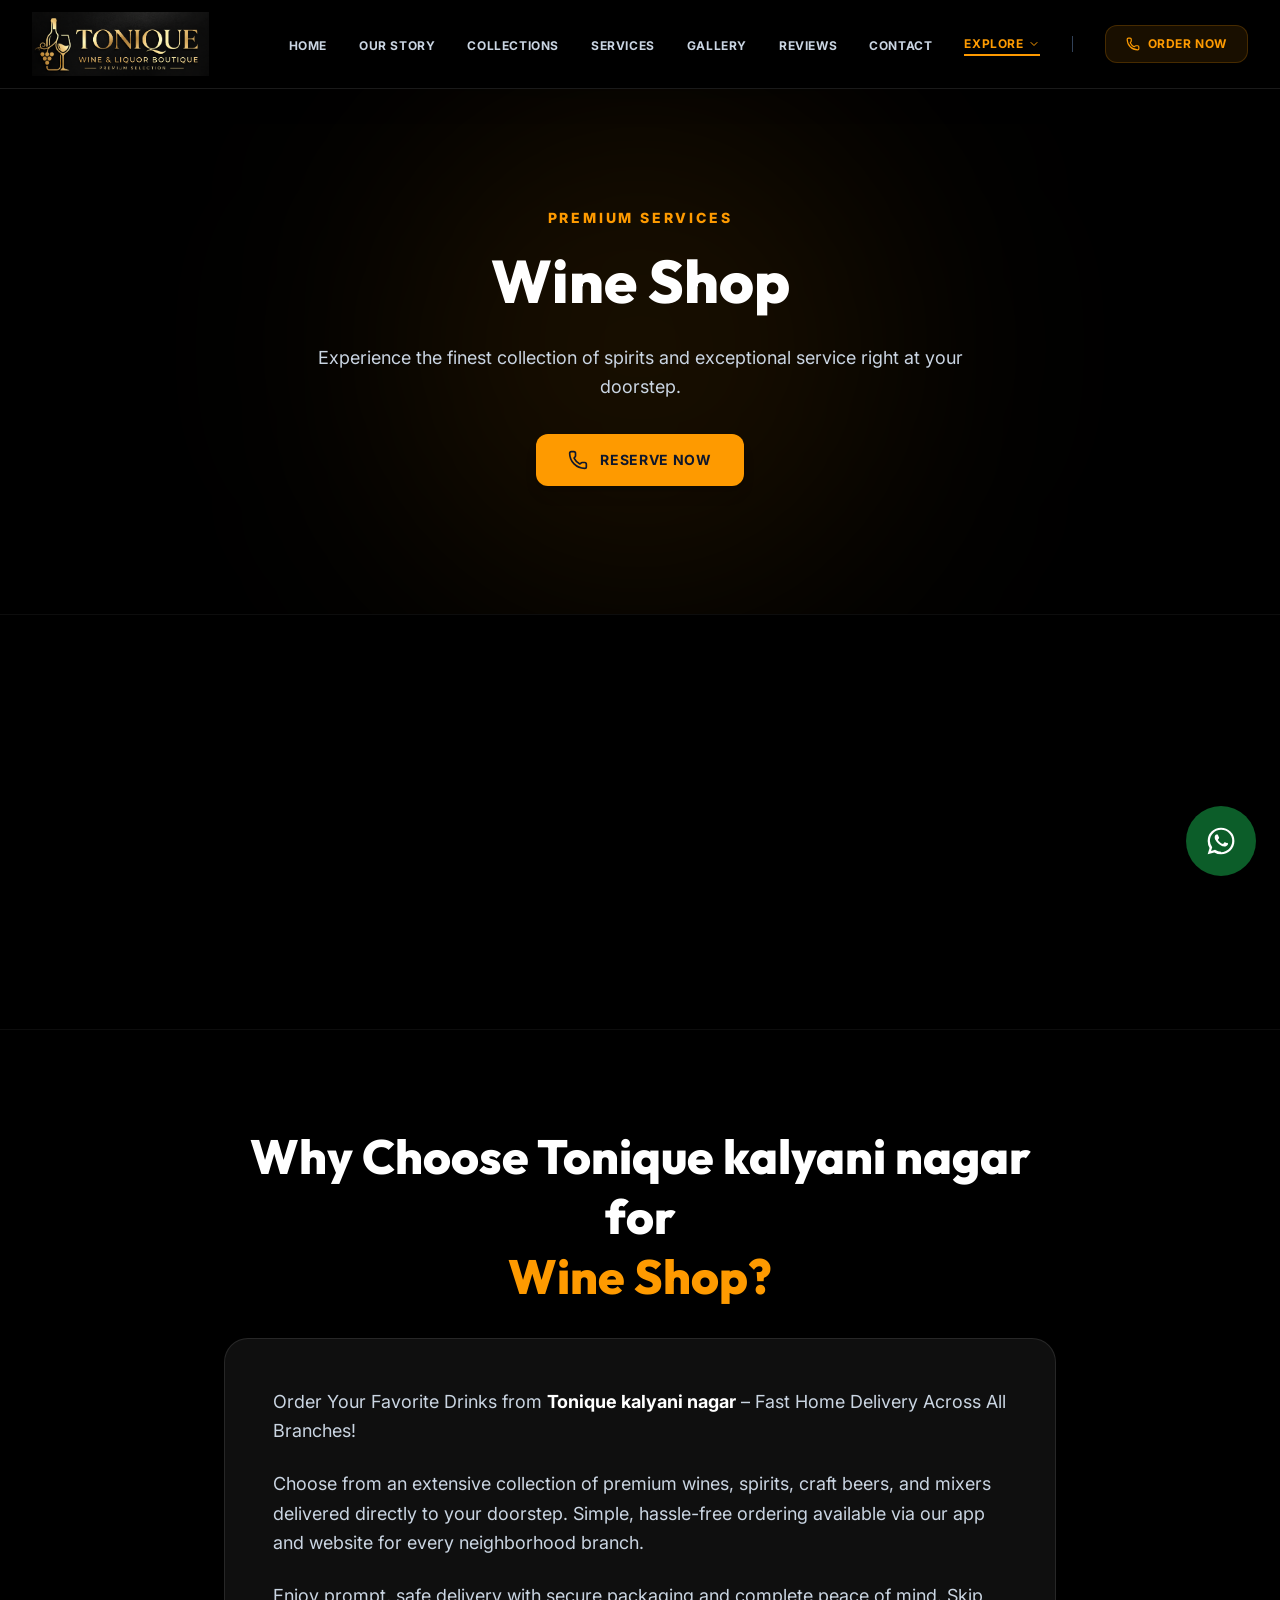
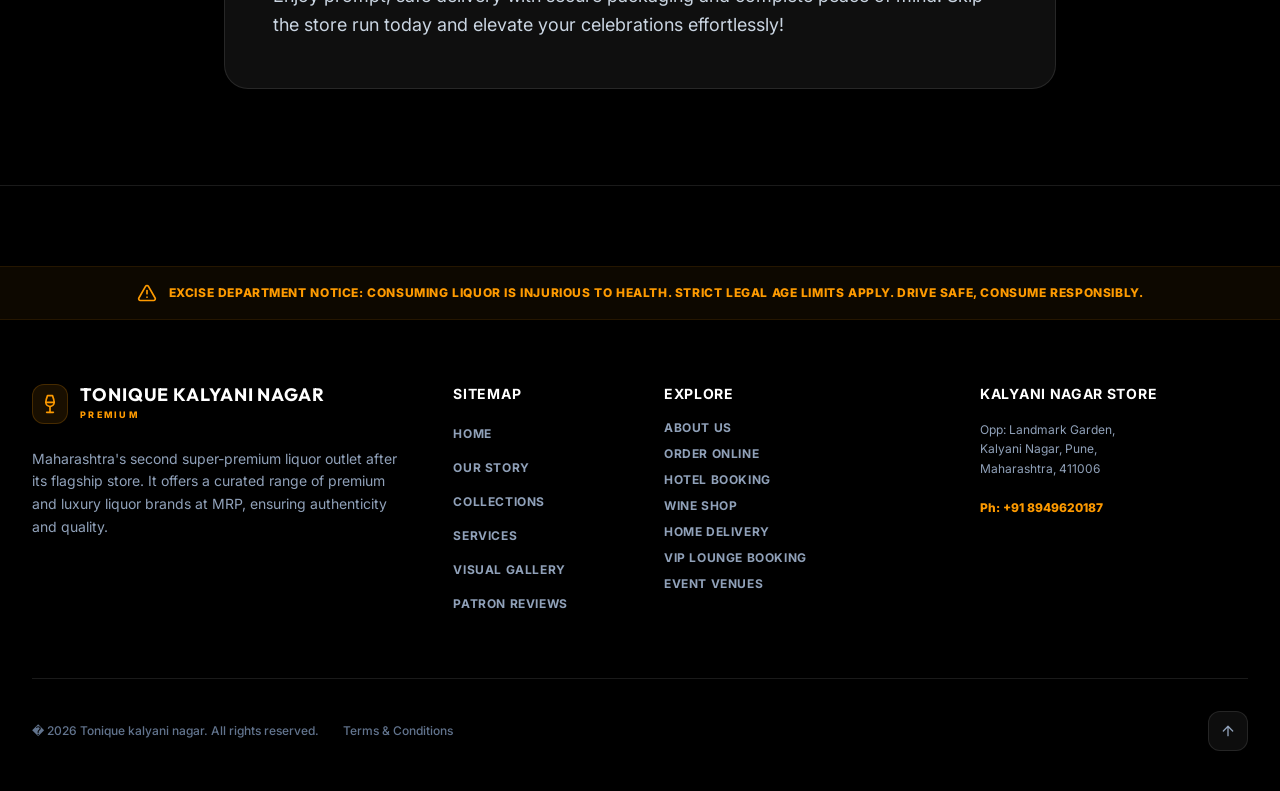
<file: wine-shop.html>
<!DOCTYPE html>
<!-- saved from url=(0032)https://www.toniquekalyaninagar.com/ -->
<html lang="en-IN"><head><meta http-equiv="Content-Type" content="text/html; charset=UTF-8">
    <!-- Google tag (gtag.js) -->
    <script async="" src="./assets/js(1)"></script>
    <script>
      window.dataLayer = window.dataLayer || [];
      function gtag(){dataLayer.push(arguments);}
      gtag('js', new Date());
      gtag('config', 'G-7W0ME2Z51L');
    </script>

    
    <meta name="viewport" content="width=device-width, initial-scale=1.0">

    <!-- Primary SEO -->
    <title>Tonique kalyani nagar | Call +91 8949620187</title>
    <meta name="description" content="Tonique kalyani nagar | Call +91 8949620187. Kalyani Nagar's premier wine &amp; spirits boutique in Pune. Shop single malt whisky, fine wines, craft beer, spirits, and munchies with fast home delivery.">
    <meta name="keywords" content="wine shop Kalyani Nagar, liquor store Solitaire Business Hub, single malt whisky shop Pune, wine and spirits shop Kalyani Nagar, craft beer shop Pune, premium liquor store Kalyani Nagar, best wine shop near me, Tonique kalyani nagar, Order Wines Online, Home Delivery, munchies, snacks, +918949620187">
    <meta name="robots" content="index, follow, max-image-preview:large, max-snippet:-1, max-video-preview:-1">
    <meta name="author" content="Tonique kalyani nagar">
    <link rel="canonical" href="https://www.toniquekalyaninagar.com/">

    <!-- Geo / Local signals -->
    <meta name="geo.region" content="IN-MH">
    <meta name="geo.placename" content="Kalyani Nagar, Pune">
    <meta name="geo.position" content="18.5590;73.7868">
    <meta name="ICBM" content="18.5590, 73.7868">

    <!-- Open Graph -->
    <meta property="og:type" content="business.business">
    <meta property="og:site_name" content="Tonique kalyani nagar">
    <meta property="og:title" content="Tonique kalyani nagar | Call +91 8949620187">
    <meta property="og:description" content="Kalyani Nagar's premier wine &amp; spirits boutique. Call +91 8949620187 for single malts, fine wines, craft beer, spirits, and snacks.">
    <meta property="og:url" content="https://www.toniquekalyaninagar.com/">
    <meta property="og:locale" content="en_IN">
    <meta property="og:image" content="https://oniksds23.sirv.com/Kalyani Nagar/herosection.png">
    <meta property="og:image:alt" content="Tonique kalyani nagar boutique interior, Kalyani Nagar, Pune">

    <!-- Twitter Card -->
    <meta name="twitter:card" content="summary_large_image">
    <meta name="twitter:title" content="Tonique kalyani nagar | Call +91 8949620187">
    <meta name="twitter:description" content="Kalyani Nagar's premier wine &amp; spirits boutique. Call +91 8949620187 for single malts, fine wines, craft beer, spirits, and snacks.">
    <meta name="twitter:image" content="https://oniksds23.sirv.com/Kalyani Nagar/herosection.png">

    <meta name="theme-color" content="#000000">

    <!-- Favicon (inline SVG wine-glass mark) -->
    <link rel="icon" type="image/jpeg" href="./assets/tonique_favicon.jpg">

    <link rel="preconnect" href="https://fonts.googleapis.com/">
    <link rel="preconnect" href="https://fonts.gstatic.com/" crossorigin="">
    <link href="./assets/css2" rel="stylesheet">
    <link rel="preconnect" href="https://images.unsplash.com/">
    <link rel="preconnect" href="https://oniksds23.sirv.com/">

    <!-- Structured data for local search & AI/GEO answer engines -->
    <script type="application/ld+json">
    {
      "@context": "https://schema.org",
      "@graph": [
        {
          "@type": "LiquorStore",
          "@id": "https://www.toniquekalyaninagar.com/#business",
          "name": "Tonique kalyani nagar",
          "image": "https://oniksds23.sirv.com/Kalyani Nagar/herosection.png",
          "url": "https://www.toniquekalyaninagar.com/",
          "telephone": "+91 8949620187",
          "priceRange": "??-????",
          "description": "Tonique kalyani nagar | Call +91 8949620187. Premium wine, whisky, craft beer, spirits boutique, and munchies at Kalyani Nagar, Pune.",
          "address": {
            "@type": "PostalAddress",
            "streetAddress": "Shop No 2&3, Ground Floor, Solitaire Business Hub, 2 SR 120, Kalyani Nagar - Balewadi Rd",
            "addressLocality": "Kalyani Nagar, Pune",
            "addressRegion": "Maharashtra",
            "postalCode": "411045",
            "addressCountry": "IN"
          },
          "geo": {
            "@type": "GeoCoordinates",
            "latitude": 18.5590,
            "longitude": 73.7868
          },
          "openingHoursSpecification": [
            {
              "@type": "OpeningHoursSpecification",
              "dayOfWeek": ["Monday", "Tuesday", "Wednesday", "Thursday", "Friday", "Saturday", "Sunday"],
              "opens": "10:00",
              "closes": "23:30"
            }
          ],
          "areaServed": { "@type": "City", "name": "Pune" }
        },
        {
          "@type": "FAQPage",
          "mainEntity": [
            {
              "@type": "Question",
              "name": "What are Tonique kalyani nagar's opening hours?",
              "acceptedAnswer": { "@type": "Answer", "text": "Tonique kalyani nagar is open every day from 10:00 AM to 11:30 PM at its boutique in Kalyani Nagar, Pune. Call or WhatsApp +91 8949620187." }
            },
            {
              "@type": "Question",
              "name": "Where is Tonique kalyani nagar located?",
              "acceptedAnswer": { "@type": "Answer", "text": "Tonique kalyani nagar is located at Opp: Landmark Garden, Kalyani Nagar, Pune, Maharashtra, 411006." }
            },
            {
              "@type": "Question",
              "name": "What kind of beverages and snacks does Tonique kalyani nagar stock?",
              "acceptedAnswer": { "@type": "Answer", "text": "Tonique kalyani nagar carries a variety of beverages including beers and spirits, single malts, fine wines, along with a great selection of munchies and snacks. Call +91 8949620187." }
            },
            {
              "@type": "Question",
              "name": "How can I contact Tonique kalyani nagar?",
              "acceptedAnswer": { "@type": "Answer", "text": "You can reach Tonique kalyani nagar via WhatsApp or phone at +91 8949620187." }
            }
          ]
        }
      ]
    }
    </script>
    
    <link rel="stylesheet" crossorigin="" href="./assets/index-Ct7ZXOwo.css">
  </head>
  <body class="bg-[#000000] text-slate-200 antialiased font-['Outfit',sans-serif]">
    <div id="root"><div class="bg-[#FAF8F5] text-stone-900 font-sans antialiased selection:bg-[#5c0620]/30 selection:text-stone-900"><header class="fixed top-0 left-0 w-full z-50 transition-all duration-500 bg-[#000000]/90 backdrop-blur-xl border-b border-white/10 py-3 shadow-[0_4px_30px_rgba(0,0,0,0.3)]"><div class="max-w-7xl mx-auto px-6 md:px-8"><nav class="flex items-center justify-between"><a href="index.html" class="flex items-center text-left group cursor-pointer focus:outline-none" id="nav-logo"><img alt="Tonique kalyani nagar Logo" class="h-16 md:h-20 w-auto object-contain group-hover:opacity-80 transition-opacity duration-300" referrerpolicy="no-referrer" src="./assets/tonique_logo.jpg"></a><div class="hidden lg:flex items-center gap-8"><ul class="flex items-center gap-8"><li><a href="index.html" class="relative py-1 text-xs font-sans font-bold uppercase tracking-wider transition-colors duration-300 cursor-pointer hover:text-amber-400 text-slate-300">Home</a></li><li><a href="index.html#about" class="relative py-1 text-xs font-sans font-bold uppercase tracking-wider transition-colors duration-300 cursor-pointer hover:text-amber-400 text-slate-300">Our Story</a></li><li><a href="index.html#collections" class="relative py-1 text-xs font-sans font-bold uppercase tracking-wider transition-colors duration-300 cursor-pointer hover:text-amber-400 text-slate-300">Collections</a></li><li><a href="index.html#services" class="relative py-1 text-xs font-sans font-bold uppercase tracking-wider transition-colors duration-300 cursor-pointer hover:text-amber-400 text-slate-300">Services</a></li><li><a href="index.html#gallery" class="relative py-1 text-xs font-sans font-bold uppercase tracking-wider transition-colors duration-300 cursor-pointer hover:text-amber-400 text-slate-300">Gallery</a></li><li><a href="index.html#reviews" class="relative py-1 text-xs font-sans font-bold uppercase tracking-wider transition-colors duration-300 cursor-pointer hover:text-amber-400 text-slate-300">Reviews</a></li><li><a href="index.html#contact" class="relative py-1 text-xs font-sans font-bold uppercase tracking-wider transition-colors duration-300 cursor-pointer hover:text-amber-400 text-slate-300">Contact</a></li><li class="relative group">
  <button class="flex items-center gap-1 py-1 text-xs font-sans font-bold uppercase tracking-wider transition-colors duration-300 cursor-pointer text-slate-300 group-hover:text-amber-400">
    Explore 
    <svg xmlns="http://www.w3.org/2000/svg" width="24" height="24" viewBox="0 0 24 24" fill="none" stroke="currentColor" stroke-width="2" stroke-linecap="round" stroke-linejoin="round" class="lucide lucide-chevron-down w-3 h-3 transition-transform group-hover:rotate-180" aria-hidden="true"><path d="m6 9 6 6 6-6"></path></svg>
  </button>
  <div class="absolute top-full left-0 mt-4 w-56 bg-[#111111] border border-white/10 rounded-2xl shadow-2xl opacity-0 invisible group-hover:opacity-100 group-hover:visible transition-all duration-300 z-50 py-3">
    <a href="about-us.html" class="block whitespace-nowrap px-6 py-2.5 text-[13px] font-bold text-slate-300 hover:text-amber-500 transition-colors">About Us</a>
    <a href="order-online.html" class="block whitespace-nowrap px-6 py-2.5 text-[13px] font-bold text-slate-300 hover:text-amber-500 transition-colors">Order Online</a>
    <a href="wine-shop.html" class="block whitespace-nowrap px-6 py-2.5 text-[13px] font-bold text-slate-300 hover:text-amber-500 transition-colors">Wine Shop</a>
    <a href="home-delivery.html" class="block whitespace-nowrap px-6 py-2.5 text-[13px] font-bold text-slate-300 hover:text-amber-500 transition-colors">Home Delivery</a>
  </div>
</li></ul><div class="h-4 w-[1px] bg-slate-700"></div><a href="https://wa.me/918949620187?text=Hi%20Tonique %20Wine%20Shop!%20I%20have%20an%20inquiry%20about%20your%20premium%20collection." target="_blank" rel="noopener noreferrer" class="inline-flex items-center gap-2 px-5 py-2.5 rounded-xl bg-amber-500/10 border border-amber-500/20 hover:bg-amber-500 text-amber-500 hover:text-slate-900 font-bold text-xs uppercase tracking-wider transition-all duration-300 shadow-sm"><svg xmlns="http://www.w3.org/2000/svg" width="24" height="24" viewBox="0 0 24 24" fill="none" stroke="currentColor" stroke-width="2" stroke-linecap="round" stroke-linejoin="round" class="lucide lucide-phone w-3.5 h-3.5" aria-hidden="true"><path d="M13.832 16.568a1 1 0 0 0 1.213-.303l.355-.465A2 2 0 0 1 17 15h3a2 2 0 0 1 2 2v3a2 2 0 0 1-2 2A18 18 0 0 1 2 4a2 2 0 0 1 2-2h3a2 2 0 0 1 2 2v3a2 2 0 0 1-.8 1.6l-.468.351a1 1 0 0 0-.292 1.233 14 14 0 0 0 6.392 6.384"></path></svg>Order Now</a></div><button class="lg:hidden p-2 rounded-xl border border-slate-700 hover:border-amber-500/50 text-slate-300 hover:text-amber-500 transition-colors duration-300 focus:outline-none" aria-label="Toggle Menu" id="menu-toggle"><svg xmlns="http://www.w3.org/2000/svg" width="24" height="24" viewBox="0 0 24 24" fill="none" stroke="currentColor" stroke-width="2" stroke-linecap="round" stroke-linejoin="round" class="lucide lucide-menu w-5 h-5" aria-hidden="true"><path d="M4 5h16"></path><path d="M4 12h16"></path><path d="M4 19h16"></path></svg></button><div id="mobile-menu" class="hidden lg:hidden flex-col bg-[#111111] border-t border-white/10 px-6 py-4 space-y-4 absolute top-full left-0 w-full shadow-2xl"><a href="index.html" class="block text-sm font-bold uppercase tracking-wider text-slate-300 hover:text-amber-400">Home</a><a href="index.html#about" class="block text-sm font-bold uppercase tracking-wider text-slate-300 hover:text-amber-400">Our Story</a><a href="index.html#collections" class="block text-sm font-bold uppercase tracking-wider text-slate-300 hover:text-amber-400">Collections</a><a href="index.html#services" class="block text-sm font-bold uppercase tracking-wider text-slate-300 hover:text-amber-400">Services</a><a href="index.html#gallery" class="block text-sm font-bold uppercase tracking-wider text-slate-300 hover:text-amber-400">Gallery</a><a href="index.html#reviews" class="block text-sm font-bold uppercase tracking-wider text-slate-300 hover:text-amber-400">Reviews</a><a href="index.html#contact" class="block text-sm font-bold uppercase tracking-wider text-slate-300 hover:text-amber-400">Contact</a><div class="h-[1px] w-full bg-slate-700 my-2"></div><a href="about-us.html" class="block text-sm font-bold uppercase tracking-wider text-slate-300 hover:text-amber-400">About Us</a><a href="order-online.html" class="block text-sm font-bold uppercase tracking-wider text-slate-300 hover:text-amber-400">Order Online</a><a href="wine-shop.html" class="block text-sm font-bold uppercase tracking-wider text-slate-300 hover:text-amber-400">Wine Shop</a><a href="home-delivery.html" class="block text-sm font-bold uppercase tracking-wider text-slate-300 hover:text-amber-400">Home Delivery</a></div></nav></div></header><div class="bg-[#000000] text-slate-200">







<div class="pt-20 bg-[#000000] text-slate-200"><section class="relative py-24 md:py-32 overflow-hidden bg-[#000000] border-b border-white/5"><div class="absolute inset-0 opacity-30 bg-[url('https://oniksds23.sirv.com/bannnher.png')] bg-cover bg-center mix-blend-overlay"></div><div class="absolute top-1/2 left-1/2 -translate-x-1/2 -translate-y-1/2 w-[500px] h-[500px] bg-amber-500/10 rounded-full blur-[120px] pointer-events-none"></div><div class="max-w-7xl mx-auto px-6 md:px-8 relative z-10 text-center"><div style="opacity: 1; transform: none;"><span class="text-amber-500 font-sans font-extrabold text-xs md:text-sm uppercase tracking-[0.2em] mb-4 block">Premium Services</span><h1 class="font-serif text-4xl md:text-6xl font-extrabold text-white mb-6 leading-tight">Wine Shop</h1><p class="text-slate-300 max-w-2xl mx-auto text-lg mb-8 leading-relaxed">Experience the finest collection of spirits and exceptional service right at your doorstep.</p><a href="https://wa.me/918949620187?text=Hi%20Tonique kalyani nagar%20Wine%20Shop!%20I%20am%20interested%20in%20your%20services." target="_blank" rel="noopener noreferrer" class="inline-flex items-center gap-3 px-8 py-4 rounded-xl bg-amber-500 text-slate-900 font-bold uppercase tracking-wider text-sm hover:bg-amber-400 transition-all duration-300 shadow-lg hover:shadow-xl hover:-translate-y-1"><svg xmlns="http://www.w3.org/2000/svg" width="24" height="24" viewBox="0 0 24 24" fill="none" stroke="currentColor" stroke-width="2" stroke-linecap="round" stroke-linejoin="round" class="lucide lucide-phone w-5 h-5" aria-hidden="true"><path d="M13.832 16.568a1 1 0 0 0 1.213-.303l.355-.465A2 2 0 0 1 17 15h3a2 2 0 0 1 2 2v3a2 2 0 0 1-2 2A18 18 0 0 1 2 4a2 2 0 0 1 2-2h3a2 2 0 0 1 2 2v3a2 2 0 0 1-.8 1.6l-.468.351a1 1 0 0 0-.292 1.233 14 14 0 0 0 6.392 6.384"></path></svg>Reserve Now</a></div></div></section><section class="py-20 relative overflow-hidden bg-[#000000]"><div class="absolute inset-0 z-0 opacity-30 bg-cover bg-center bg-no-repeat pointer-events-none" style="background-image: url(&quot;https://oniksds23.sirv.com/bg.png&quot;);"></div><div class="max-w-7xl mx-auto px-6 md:px-8 relative z-10"><div class="grid grid-cols-1 md:grid-cols-3 gap-8"><div class="p-8 rounded-2xl bg-[#111111] border border-white/10 hover:border-amber-500/40 transition-colors group backdrop-blur-sm" style="opacity: 0; transform: translateY(20px);"><div class="w-14 h-14 rounded-xl bg-amber-500/10 border border-amber-500/20 flex items-center justify-center mb-6 group-hover:scale-110 transition-transform"><svg xmlns="http://www.w3.org/2000/svg" width="24" height="24" viewBox="0 0 24 24" fill="none" stroke="currentColor" stroke-width="2" stroke-linecap="round" stroke-linejoin="round" class="lucide lucide-truck w-7 h-7 text-amber-500" aria-hidden="true"><path d="M14 18V6a2 2 0 0 0-2-2H4a2 2 0 0 0-2 2v11a1 1 0 0 0 1 1h2"></path><path d="M15 18H9"></path><path d="M19 18h2a1 1 0 0 0 1-1v-3.65a1 1 0 0 0-.22-.624l-3.48-4.35A1 1 0 0 0 17.52 8H14"></path><circle cx="17" cy="18" r="2"></circle><circle cx="7" cy="18" r="2"></circle></svg></div><h3 class="font-serif text-xl font-bold text-white mb-3">Fast Delivery</h3><p class="text-slate-400 text-sm leading-relaxed">Prompt and safe delivery directly to your doorstep with secure packaging across all neighborhoods.</p></div><div class="p-8 rounded-2xl bg-[#111111] border border-white/10 hover:border-amber-500/40 transition-colors group backdrop-blur-sm" style="opacity: 0; transform: translateY(20px);"><div class="w-14 h-14 rounded-xl bg-amber-500/10 border border-amber-500/20 flex items-center justify-center mb-6 group-hover:scale-110 transition-transform"><svg xmlns="http://www.w3.org/2000/svg" width="24" height="24" viewBox="0 0 24 24" fill="none" stroke="currentColor" stroke-width="2" stroke-linecap="round" stroke-linejoin="round" class="lucide lucide-gem w-7 h-7 text-amber-500" aria-hidden="true"><path d="M10.5 3 8 9l4 13 4-13-2.5-6"></path><path d="M17 3a2 2 0 0 1 1.6.8l3 4a2 2 0 0 1 .013 2.382l-7.99 10.986a2 2 0 0 1-3.247 0l-7.99-10.986A2 2 0 0 1 2.4 7.8l2.998-3.997A2 2 0 0 1 7 3z"></path><path d="M2 9h20"></path></svg></div><h3 class="font-serif text-xl font-bold text-white mb-3">Premium Experience</h3><p class="text-slate-400 text-sm leading-relaxed">Elevate your celebrations with our elite repository, matching extensive inventory with expert advice.</p></div><div class="p-8 rounded-2xl bg-[#111111] border border-white/10 hover:border-amber-500/40 transition-colors group backdrop-blur-sm" style="opacity: 0; transform: translateY(20px);"><div class="w-14 h-14 rounded-xl bg-amber-500/10 border border-amber-500/20 flex items-center justify-center mb-6 group-hover:scale-110 transition-transform"><svg xmlns="http://www.w3.org/2000/svg" width="24" height="24" viewBox="0 0 24 24" fill="none" stroke="currentColor" stroke-width="2" stroke-linecap="round" stroke-linejoin="round" class="lucide lucide-wine w-7 h-7 text-amber-500" aria-hidden="true"><path d="M8 22h8"></path><path d="M7 10h10"></path><path d="M12 15v7"></path><path d="M12 15a5 5 0 0 0 5-5c0-2-.5-4-2-8H9c-1.5 4-2 6-2 8a5 5 0 0 0 5 5Z"></path></svg></div><h3 class="font-serif text-xl font-bold text-white mb-3">Extensive Selection</h3><p class="text-slate-400 text-sm leading-relaxed">Choose from over 500 handpicked labels, vintage single malts, classic global wines, and craft brews.</p></div></div></div></section><section class="py-24 relative overflow-hidden bg-[#000000] border-t border-white/5"><div class="absolute inset-0 z-0 opacity-30 bg-cover bg-center bg-no-repeat pointer-events-none" style="background-image: url(&quot;https://oniksds23.sirv.com/bg.png&quot;);"></div><div class="max-w-4xl mx-auto px-6 md:px-8 text-center space-y-8 relative z-10"><h2 class="font-serif text-3xl md:text-5xl font-extrabold text-white leading-tight">Why Choose Tonique kalyani nagar for <br><span class="text-amber-500">Wine Shop?</span></h2><div class="bg-[#111111]/90 backdrop-blur-md p-8 md:p-12 rounded-3xl shadow-2xl border border-white/10 text-left space-y-6"><p class="text-slate-300 text-lg leading-relaxed">Order Your Favorite Drinks from <strong class="text-white">Tonique kalyani nagar</strong> – Fast Home Delivery Across All Branches!</p><p class="text-slate-300 text-lg leading-relaxed">Choose from an extensive collection of premium wines, spirits, craft beers, and mixers delivered directly to your doorstep. Simple, hassle-free ordering available via our app and website for every neighborhood branch.</p><p class="text-slate-300 text-lg leading-relaxed">Enjoy prompt, safe delivery with secure packaging and complete peace of mind. Skip the store run today and elevate your celebrations effortlessly!</p></div></div></section></div>

<footer class="relative bg-[#000000] pt-20 pb-10 border-t border-white/10 overflow-hidden"><div class="bg-amber-500/5 border-y border-amber-500/10 py-4 mb-16"><div class="max-w-7xl mx-auto px-6 md:px-8 flex flex-col md:flex-row items-center justify-center gap-3 text-center"><svg xmlns="http://www.w3.org/2000/svg" width="24" height="24" viewBox="0 0 24 24" fill="none" stroke="currentColor" stroke-width="2" stroke-linecap="round" stroke-linejoin="round" class="lucide lucide-triangle-alert w-5 h-5 text-amber-500 shrink-0" aria-hidden="true"><path d="m21.73 18-8-14a2 2 0 0 0-3.48 0l-8 14A2 2 0 0 0 4 21h16a2 2 0 0 0 1.73-3"></path><path d="M12 9v4"></path><path d="M12 17h.01"></path></svg><p class="text-xs tracking-wider uppercase font-extrabold text-amber-500 font-sans">EXCISE DEPARTMENT NOTICE: Consuming liquor is injurious to health. Strict legal age limits apply. Drive safe, consume responsibly.</p></div></div><div class="max-w-7xl mx-auto px-6 md:px-8"><div class="grid grid-cols-1 md:grid-cols-2 lg:grid-cols-12 gap-12 mb-16"><div class="lg:col-span-4 space-y-6"><div class="flex items-center gap-3"><div class="w-9 h-10 rounded-xl bg-amber-500/10 border border-amber-500/20 flex items-center justify-center"><svg xmlns="http://www.w3.org/2000/svg" width="24" height="24" viewBox="0 0 24 24" fill="none" stroke="currentColor" stroke-width="2" stroke-linecap="round" stroke-linejoin="round" class="lucide lucide-wine w-5 h-5 text-amber-500" aria-hidden="true"><path d="M8 22h8"></path><path d="M7 10h10"></path><path d="M12 15v7"></path><path d="M12 15a5 5 0 0 0 5-5c0-2-.5-4-2-8H9c-1.5 4-2 6-2 8a5 5 0 0 0 5 5Z"></path></svg></div><div><span class="font-serif text-lg font-bold text-white uppercase tracking-wider block leading-none">Tonique kalyani nagar</span><span class="text-[9px] tracking-[0.25em] uppercase text-amber-500 font-extrabold block mt-1">Premium</span></div></div><p class="text-slate-400 text-sm font-normal leading-relaxed max-w-sm">Maharashtra's second super-premium liquor outlet after its flagship store. It offers a curated range of premium and luxury liquor brands at MRP, ensuring authenticity and quality.</p></div><div class="lg:col-span-2 space-y-4"><h4 class="text-sm font-bold uppercase tracking-wider text-white font-sans">Sitemap</h4><ul class="space-y-2.5"><li><button class="text-xs text-slate-400 hover:text-amber-400 hover:pl-1 transition-all duration-300 font-sans font-bold uppercase tracking-wider cursor-pointer">Home</button></li><li><button class="text-xs text-slate-400 hover:text-amber-400 hover:pl-1 transition-all duration-300 font-sans font-bold uppercase tracking-wider cursor-pointer">Our Story</button></li><li><button class="text-xs text-slate-400 hover:text-amber-400 hover:pl-1 transition-all duration-300 font-sans font-bold uppercase tracking-wider cursor-pointer">Collections</button></li><li><button class="text-xs text-slate-400 hover:text-amber-400 hover:pl-1 transition-all duration-300 font-sans font-bold uppercase tracking-wider cursor-pointer">Services</button></li><li><button class="text-xs text-slate-400 hover:text-amber-400 hover:pl-1 transition-all duration-300 font-sans font-bold uppercase tracking-wider cursor-pointer">Visual Gallery</button></li><li><button class="text-xs text-slate-400 hover:text-amber-400 hover:pl-1 transition-all duration-300 font-sans font-bold uppercase tracking-wider cursor-pointer">Patron Reviews</button></li></ul></div><div class="lg:col-span-3 space-y-4"><h4 class="text-sm font-bold uppercase tracking-wider text-white font-sans">Explore</h4><ul class="space-y-2.5"><li><a class="text-xs text-slate-400 hover:text-amber-400 hover:pl-1 transition-all duration-300 font-sans font-bold uppercase tracking-wider cursor-pointer block" href="https://www.toniquekalyaninagar.com/about-us" data-discover="true">About Us</a></li><li><a class="text-xs text-slate-400 hover:text-amber-400 hover:pl-1 transition-all duration-300 font-sans font-bold uppercase tracking-wider cursor-pointer block" href="https://www.toniquekalyaninagar.com/order-wines-online" data-discover="true">Order Online</a></li><li><a class="text-xs text-slate-400 hover:text-amber-400 hover:pl-1 transition-all duration-300 font-sans font-bold uppercase tracking-wider cursor-pointer block" href="https://www.toniquekalyaninagar.com/hotel-booking" data-discover="true">Hotel Booking</a></li><li><a class="text-xs text-slate-400 hover:text-amber-400 hover:pl-1 transition-all duration-300 font-sans font-bold uppercase tracking-wider cursor-pointer block" href="https://www.toniquekalyaninagar.com/wine-shop" data-discover="true">Wine Shop</a></li><li><a class="text-xs text-slate-400 hover:text-amber-400 hover:pl-1 transition-all duration-300 font-sans font-bold uppercase tracking-wider cursor-pointer block" href="https://www.toniquekalyaninagar.com/home-delivery" data-discover="true">Home Delivery</a></li><li><a class="text-xs text-slate-400 hover:text-amber-400 hover:pl-1 transition-all duration-300 font-sans font-bold uppercase tracking-wider cursor-pointer block" href="https://www.toniquekalyaninagar.com/vip-lounge-booking" data-discover="true">VIP Lounge Booking</a></li><li><a class="text-xs text-slate-400 hover:text-amber-400 hover:pl-1 transition-all duration-300 font-sans font-bold uppercase tracking-wider cursor-pointer block" href="https://www.toniquekalyaninagar.com/event-venues" data-discover="true">Event Venues</a></li></ul></div><div class="lg:col-span-3 space-y-4"><h4 class="text-sm font-bold uppercase tracking-wider text-white font-sans">Kalyani Nagar Store</h4><p class="text-xs text-slate-400 font-normal leading-relaxed">Opp: Landmark Garden,<br>Kalyani Nagar, Pune,<br>Maharashtra, 411006</p><a href="tel:8949620187" class="inline-block text-xs font-extrabold text-amber-500 hover:text-amber-400 transition-colors">Ph: +91 8949620187</a></div></div><div class="pt-8 border-t border-white/10 flex flex-col sm:flex-row items-center justify-between gap-6"><div class="flex flex-col sm:flex-row items-center gap-2 sm:gap-6 text-center sm:text-left"><p class="text-xs text-slate-500 font-sans font-medium">� 2026 Tonique kalyani nagar. All rights reserved.</p><a class="text-xs text-slate-500 hover:text-amber-500 transition-colors font-medium" href="https://www.toniquekalyaninagar.com/terms" data-discover="true">Terms &amp; Conditions</a></div><button class="w-10 h-10 rounded-xl bg-white/5 border border-white/10 text-slate-400 hover:text-amber-400 hover:border-amber-500/50 flex items-center justify-center transition-all duration-300 cursor-pointer" aria-label="Scroll to top"><svg xmlns="http://www.w3.org/2000/svg" width="24" height="24" viewBox="0 0 24 24" fill="none" stroke="currentColor" stroke-width="2" stroke-linecap="round" stroke-linejoin="round" class="lucide lucide-arrow-up w-4 h-4" aria-hidden="true"><path d="m5 12 7-7 7 7"></path><path d="M12 19V5"></path></svg></button></div></div></footer><a href="https://wa.me/918949620187?text=Hello%20Team%2C%20I%20want%20to%20place%20an%20order" target="_blank" rel="noopener noreferrer" class="fixed bottom-4 right-4 md:bottom-6 md:right-6 flex items-center justify-center transition-all duration-200 hover:scale-[1.05]" aria-label="Chat on WhatsApp" style="width: 70px; height: 70px; border-radius: 60%; background-color: rgba(16, 120, 54, 0.776); box-shadow: rgba(0, 0, 0, 0.2) 0px 8px 18px; z-index: 2000;"><svg xmlns="http://www.w3.org/2000/svg" width="32" height="32" fill="white" viewBox="0 0 24 24" aria-hidden="true"><path d="M19.05 4.91A9.87 9.87 0 0 0 12.04 2 9.94 9.94 0 0 0 2 12.03a9.86 9.86 0 0 0 1.43 5.14L2 22l4.97-1.43a9.9 9.9 0 0 0 5.08 1.4h.01c5.5 0 10-4.47 10.01-9.97A9.81 9.81 0 0 0 19.05 4.9ZM12.06 20a8.32 8.32 0 0 1-4.24-1.17l-.3-.18-2.95.85.84-2.88-.2-.3A8.33 8.33 0 0 1 3.7 12a8.4 8.4 0 0 1 8.37-8.38A8.36 8.36 0 0 1 20.4 12c-.01 4.62-3.78 8.37-8.34 8.37Zm4.67-6.23c-.25-.13-1.47-.72-1.69-.8-.23-.08-.4-.13-.56.13-.17.25-.64.8-.78.96-.14.17-.29.19-.54.06-.25-.13-1.04-.38-1.99-1.21-.73-.65-1.22-1.46-1.37-1.71-.14-.25-.01-.38.12-.5.13-.13.25-.29.38-.42.13-.17.17-.29.25-.46.08-.17.04-.32-.02-.45-.06-.13-.56-1.34-.77-1.83-.2-.49-.4-.42-.56-.43l-.48-.01c-.17 0-.41.06-.62.29-.21.23-.82.8-.82 1.97 0 1.16.84 2.28.96 2.44.13.17 1.65 2.64 4.12 3.69.58.25 1.04.4 1.38.51.58.19 1.11.16 1.53.1.47-.07 1.57-.62 1.8-1.22.22-.6.22-1.09.15-1.2-.06-.11-.22-.18-.47-.31Z"></path></svg></a></div></div>
    <noscript>
      <main>
        <h1>Tonique kalyani nagar | Call +91 8949620187 &mdash; Wine, Whisky, Spirits & Munchies Shop in Kalyani Nagar, Pune</h1>
        <p>
          Tonique kalyani nagar is a premium boutique located at Opp: Landmark Garden, Kalyani Nagar, Pune, Maharashtra, 411006. Open daily, 10:00 AM to 11:30 PM.
        </p>
        <p>
          We carry a variety of beverages including beers and spirits, fine wines, single malts, 
          along with munchies and snacks to complete your experience.
        </p>
        <p>Call or WhatsApp: <a href="tel:+918949620187">+91 8949620187</a></p>
        <p>Please enable JavaScript to view the full interactive site.</p>
      </main>
    </noscript>

  

<script>
  document.addEventListener('DOMContentLoaded', () => {
      const navButtons = document.querySelectorAll('ul.flex.items-center.gap-8 > li > a, ul.flex.items-center.gap-8 > li > button');
      
      function setActiveTab() {
          let currentHash = window.location.hash;
          let pathname = window.location.pathname;
          
          let isSubpage = pathname.includes('about-us') || pathname.includes('order-online') || pathname.includes('wine-shop') || pathname.includes('home-delivery') || pathname.includes('hotel-booking');

          // Remove active state from all
          navButtons.forEach(b => {
              b.classList.remove('text-amber-500');
              b.classList.add('text-slate-300');
              const span = b.querySelector('span.nav-underline');
              if(span) span.remove();
          });

          let targetBtn = null;

          if (isSubpage) {
              targetBtn = Array.from(navButtons).find(b => b.textContent.includes('Explore'));
          } else if (currentHash) {
              targetBtn = document.querySelector(`ul.flex.items-center.gap-8 > li > a[href="index.html${currentHash}"]`) || 
                          document.querySelector(`ul.flex.items-center.gap-8 > li > a[href="${currentHash}"]`);
          } else {
              targetBtn = Array.from(navButtons).find(b => b.textContent.trim() === 'Home');
          }

          if (targetBtn) {
              targetBtn.classList.remove('text-slate-300');
              targetBtn.classList.add('text-amber-500');
              
              const underline = document.createElement('span');
              underline.className = 'nav-underline absolute bottom-0 left-0 w-full h-[2px] bg-amber-500';
              underline.style.transform = 'none';
              underline.style.transformOrigin = '50% 50% 0px';
              targetBtn.appendChild(underline);
          }
      }

      setActiveTab();
      window.addEventListener('hashchange', setActiveTab);

      navButtons.forEach(btn => {
          btn.addEventListener('click', function(e) {
              if(this.textContent.includes('Explore')) return;
              setTimeout(setActiveTab, 50);
          });
      });
  });
</script>
<script>document.addEventListener("DOMContentLoaded", () => { const mt = document.getElementById("menu-toggle"); const mm = document.getElementById("mobile-menu"); if(mt && mm) { mt.addEventListener("click", () => { mm.classList.toggle("hidden"); mm.classList.toggle("flex"); }); const links = mm.querySelectorAll("a"); links.forEach(l => l.addEventListener("click", () => { mm.classList.add("hidden"); mm.classList.remove("flex"); })); } });</script></body>
</html>
</file>
<file: assets/index-Ct7ZXOwo.css>
@import"https://fonts.googleapis.com/css2?family=Inter:wght@300;400;500;600;700&family=Outfit:wght@300;400;500;600;700;800;900&display=swap";/*! tailwindcss v4.3.3 | MIT License | https://tailwindcss.com */@layer properties{@supports (((-webkit-hyphens:none)) and (not (margin-trim:inline))) or ((-moz-orient:inline) and (not (color:rgb(from red r g b)))){*,:before,:after,::backdrop{--tw-translate-x:0;--tw-translate-y:0;--tw-translate-z:0;--tw-scale-x:1;--tw-scale-y:1;--tw-scale-z:1;--tw-rotate-x:initial;--tw-rotate-y:initial;--tw-rotate-z:initial;--tw-skew-x:initial;--tw-skew-y:initial;--tw-space-y-reverse:0;--tw-border-style:solid;--tw-gradient-position:initial;--tw-gradient-from:#0000;--tw-gradient-via:#0000;--tw-gradient-to:#0000;--tw-gradient-stops:initial;--tw-gradient-via-stops:initial;--tw-gradient-from-position:0%;--tw-gradient-via-position:50%;--tw-gradient-to-position:100%;--tw-leading:initial;--tw-font-weight:initial;--tw-tracking:initial;--tw-shadow:0 0 #0000;--tw-shadow-color:initial;--tw-shadow-alpha:100%;--tw-inset-shadow:0 0 #0000;--tw-inset-shadow-color:initial;--tw-inset-shadow-alpha:100%;--tw-ring-color:initial;--tw-ring-shadow:0 0 #0000;--tw-inset-ring-color:initial;--tw-inset-ring-shadow:0 0 #0000;--tw-ring-inset:initial;--tw-ring-offset-width:0px;--tw-ring-offset-color:#fff;--tw-ring-offset-shadow:0 0 #0000;--tw-blur:initial;--tw-brightness:initial;--tw-contrast:initial;--tw-grayscale:initial;--tw-hue-rotate:initial;--tw-invert:initial;--tw-opacity:initial;--tw-saturate:initial;--tw-sepia:initial;--tw-drop-shadow:initial;--tw-drop-shadow-color:initial;--tw-drop-shadow-alpha:100%;--tw-drop-shadow-size:initial;--tw-backdrop-blur:initial;--tw-backdrop-brightness:initial;--tw-backdrop-contrast:initial;--tw-backdrop-grayscale:initial;--tw-backdrop-hue-rotate:initial;--tw-backdrop-invert:initial;--tw-backdrop-opacity:initial;--tw-backdrop-saturate:initial;--tw-backdrop-sepia:initial;--tw-duration:initial;--tw-ease:initial}}}@layer theme{:root,:host{--font-sans:"Inter", ui-sans-serif, system-ui, sans-serif;--font-serif:"Outfit", sans-serif;--font-mono:ui-monospace, SFMono-Regular, Menlo, Monaco, Consolas, "Liberation Mono", "Courier New", monospace;--color-red-50:oklch(97.1% .013 17.38);--color-red-100:oklch(93.6% .032 17.717);--color-red-200:oklch(88.5% .062 18.334);--color-red-600:oklch(57.7% .245 27.325);--color-red-800:oklch(44.4% .177 26.899);--color-red-900:oklch(39.6% .141 25.723);--color-amber-50:oklch(98.7% .022 95.277);--color-amber-200:oklch(92.4% .12 95.746);--color-amber-400:oklch(82.8% .189 84.429);--color-amber-500:oklch(76.9% .188 70.08);--color-amber-600:oklch(66.6% .179 58.318);--color-amber-700:oklch(55.5% .163 48.998);--color-emerald-400:oklch(76.5% .177 163.223);--color-emerald-500:oklch(69.6% .17 162.48);--color-emerald-600:oklch(59.6% .145 163.225);--color-emerald-700:oklch(50.8% .118 165.612);--color-emerald-950:oklch(26.2% .051 172.552);--color-blue-500:oklch(62.3% .214 259.815);--color-blue-600:oklch(54.6% .245 262.881);--color-pink-500:oklch(65.6% .241 354.308);--color-pink-600:oklch(59.2% .249 .584);--color-rose-400:oklch(71.2% .194 13.428);--color-rose-500:oklch(64.5% .246 16.439);--color-slate-50:oklch(98.4% .003 247.858);--color-slate-100:oklch(96.8% .007 247.896);--color-slate-200:oklch(92.9% .013 255.508);--color-slate-300:oklch(86.9% .022 252.894);--color-slate-400:oklch(70.4% .04 256.788);--color-slate-500:oklch(55.4% .046 257.417);--color-slate-600:oklch(44.6% .043 257.281);--color-slate-700:oklch(37.2% .044 257.287);--color-slate-800:oklch(27.9% .041 260.031);--color-slate-900:oklch(20.8% .042 265.755);--color-slate-950:oklch(12.9% .042 264.695);--color-stone-50:oklch(98.5% .001 106.423);--color-stone-100:oklch(97% .001 106.424);--color-stone-200:oklch(92.3% .003 48.717);--color-stone-300:oklch(86.9% .005 56.366);--color-stone-400:oklch(70.9% .01 56.259);--color-stone-500:oklch(55.3% .013 58.071);--color-stone-600:oklch(44.4% .011 73.639);--color-stone-700:oklch(37.4% .01 67.558);--color-stone-800:oklch(26.8% .007 34.298);--color-stone-900:oklch(21.6% .006 56.043);--color-stone-950:oklch(14.7% .004 49.25);--color-black:#000;--color-white:#fff;--spacing:.25rem;--container-sm:24rem;--container-md:28rem;--container-xl:36rem;--container-2xl:42rem;--container-3xl:48rem;--container-4xl:56rem;--container-5xl:64rem;--container-6xl:72rem;--container-7xl:80rem;--text-xs:.75rem;--text-xs--line-height:calc(1 / .75);--text-sm:.875rem;--text-sm--line-height:calc(1.25 / .875);--text-base:1rem;--text-base--line-height: 1.5 ;--text-lg:1.125rem;--text-lg--line-height:calc(1.75 / 1.125);--text-xl:1.25rem;--text-xl--line-height:calc(1.75 / 1.25);--text-2xl:1.5rem;--text-2xl--line-height:calc(2 / 1.5);--text-3xl:1.875rem;--text-3xl--line-height: 1.2 ;--text-4xl:2.25rem;--text-4xl--line-height:calc(2.5 / 2.25);--text-5xl:3rem;--text-5xl--line-height:1;--text-6xl:3.75rem;--text-6xl--line-height:1;--text-7xl:4.5rem;--text-7xl--line-height:1;--font-weight-light:300;--font-weight-normal:400;--font-weight-medium:500;--font-weight-semibold:600;--font-weight-bold:700;--font-weight-extrabold:800;--tracking-tight:-.025em;--tracking-wide:.025em;--tracking-wider:.05em;--tracking-widest:.1em;--leading-tight:1.25;--leading-snug:1.375;--leading-relaxed:1.625;--radius-lg:.5rem;--radius-xl:.75rem;--radius-2xl:1rem;--radius-3xl:1.5rem;--ease-in:cubic-bezier(.4, 0, 1, 1);--ease-out:cubic-bezier(0, 0, .2, 1);--ease-in-out:cubic-bezier(.4, 0, .2, 1);--animate-spin:spin 1s linear infinite;--animate-bounce:bounce 1s infinite;--blur-sm:8px;--blur-md:12px;--blur-xl:24px;--default-transition-duration:.15s;--default-transition-timing-function:cubic-bezier(.4, 0, .2, 1);--default-font-family:var(--font-sans);--default-mono-font-family:var(--font-mono);--color-midnight:#000}}@layer base{*,:after,:before,::backdrop{box-sizing:border-box;border:0 solid;margin:0;padding:0}::file-selector-button{box-sizing:border-box;border:0 solid;margin:0;padding:0}html,:host{-webkit-text-size-adjust:100%;-moz-tab-size:4;tab-size:4;line-height:1.5;font-family:var(--default-font-family,-apple-system, BlinkMacSystemFont, "Segoe UI", Roboto, "Helvetica Neue", "Noto Sans", Arial, sans-serif, "Apple Color Emoji", "Segoe UI Emoji", "Segoe UI Symbol", "Noto Color Emoji");font-feature-settings:var(--default-font-feature-settings,normal);font-variation-settings:var(--default-font-variation-settings,normal);-webkit-tap-highlight-color:transparent}hr{height:0;color:inherit;border-top-width:1px}abbr:where([title]){-webkit-text-decoration:underline dotted;text-decoration:underline dotted}h1,h2,h3,h4,h5,h6{font-size:inherit;font-weight:inherit}a{color:inherit;-webkit-text-decoration:inherit;text-decoration:inherit}b,strong{font-weight:bolder}code,kbd,samp,pre{font-family:var(--default-mono-font-family,ui-monospace, SFMono-Regular, Menlo, Monaco, Consolas, "Liberation Mono", "Courier New", monospace);font-feature-settings:var(--default-mono-font-feature-settings,normal);font-variation-settings:var(--default-mono-font-variation-settings,normal);font-size:1em}small{font-size:80%}sub,sup{vertical-align:baseline;font-size:75%;line-height:0;position:relative}sub{bottom:-.25em}sup{top:-.5em}table{text-indent:0;border-color:inherit;border-collapse:collapse}:-moz-focusring:where(:not(iframe)){outline:auto}progress{vertical-align:baseline}summary{display:list-item}ol,ul,menu{list-style:none}img,svg,video,canvas,audio,iframe,embed,object{vertical-align:middle;display:block}img,video{max-width:100%;height:auto}button,input,select,optgroup,textarea{font:inherit;font-feature-settings:inherit;font-variation-settings:inherit;letter-spacing:inherit;color:inherit;opacity:1;background-color:#0000;border-radius:0}::file-selector-button{font:inherit;font-feature-settings:inherit;font-variation-settings:inherit;letter-spacing:inherit;color:inherit;opacity:1;background-color:#0000;border-radius:0}:where(select:is([multiple],[size])) optgroup{font-weight:bolder}:where(select:is([multiple],[size])) optgroup option{padding-inline-start:20px}::file-selector-button{margin-inline-end:4px}::placeholder{opacity:1}@supports (not ((-webkit-appearance:-apple-pay-button))) or (contain-intrinsic-size:1px){::placeholder{color:currentColor}@supports (color:color-mix(in lab,red,red)){::placeholder{color:color-mix(in oklab,currentcolor 50%,transparent)}}}textarea{resize:vertical}::-webkit-search-decoration{-webkit-appearance:none}::-webkit-date-and-time-value{min-height:1lh;text-align:inherit}::-webkit-datetime-edit{display:inline-flex}::-webkit-datetime-edit-fields-wrapper{padding:0}::-webkit-datetime-edit{padding-block:0}::-webkit-datetime-edit-year-field{padding-block:0}::-webkit-datetime-edit-month-field{padding-block:0}::-webkit-datetime-edit-day-field{padding-block:0}::-webkit-datetime-edit-hour-field{padding-block:0}::-webkit-datetime-edit-minute-field{padding-block:0}::-webkit-datetime-edit-second-field{padding-block:0}::-webkit-datetime-edit-millisecond-field{padding-block:0}::-webkit-datetime-edit-meridiem-field{padding-block:0}::-webkit-calendar-picker-indicator{line-height:1}:-moz-ui-invalid{box-shadow:none}button,input:where([type=button],[type=reset],[type=submit]){-webkit-appearance:button;-moz-appearance:button;appearance:button}::file-selector-button{-webkit-appearance:button;-moz-appearance:button;appearance:button}::-webkit-inner-spin-button{height:auto}::-webkit-outer-spin-button{height:auto}[hidden]:where(:not([hidden=until-found])){display:none!important}html{scroll-behavior:smooth}body{background-color:var(--color-midnight);color:#f8fafc;overflow-x:hidden}}@layer components;@layer utilities{.pointer-events-none{pointer-events:none}.visible{visibility:visible}.absolute{position:absolute}.fixed{position:fixed}.relative{position:relative}.static{position:static}.inset-0{top:0;right:0;bottom:0;left:0}.top-0{top:0}.top-1\/2{top:50%}.top-3{top:calc(var(--spacing) * 3)}.top-4{top:calc(var(--spacing) * 4)}.top-8{top:calc(var(--spacing) * 8)}.top-full{top:100%}.right-0{right:0}.right-3{right:calc(var(--spacing) * 3)}.right-4{right:calc(var(--spacing) * 4)}.right-8{right:calc(var(--spacing) * 8)}.right-10{right:calc(var(--spacing) * 10)}.bottom-0{bottom:0}.bottom-4{bottom:calc(var(--spacing) * 4)}.bottom-8{bottom:calc(var(--spacing) * 8)}.left-0{left:0}.left-1\/2{left:50%}.left-4{left:calc(var(--spacing) * 4)}.left-8{left:calc(var(--spacing) * 8)}.z-0{z-index:0}.z-10{z-index:10}.z-20{z-index:20}.z-40{z-index:40}.z-50{z-index:50}.container{width:100%}@media(min-width:40rem){.container{max-width:40rem}}@media(min-width:48rem){.container{max-width:48rem}}@media(min-width:64rem){.container{max-width:64rem}}@media(min-width:80rem){.container{max-width:80rem}}@media(min-width:96rem){.container{max-width:96rem}}.mx-auto{margin-inline:auto}.mt-0\.5{margin-top:calc(var(--spacing) * .5)}.mt-1{margin-top:var(--spacing)}.mt-2{margin-top:calc(var(--spacing) * 2)}.mt-4{margin-top:calc(var(--spacing) * 4)}.mt-6{margin-top:calc(var(--spacing) * 6)}.mt-8{margin-top:calc(var(--spacing) * 8)}.mt-auto{margin-top:auto}.mb-1{margin-bottom:var(--spacing)}.mb-2{margin-bottom:calc(var(--spacing) * 2)}.mb-3{margin-bottom:calc(var(--spacing) * 3)}.mb-4{margin-bottom:calc(var(--spacing) * 4)}.mb-6{margin-bottom:calc(var(--spacing) * 6)}.mb-8{margin-bottom:calc(var(--spacing) * 8)}.mb-10{margin-bottom:calc(var(--spacing) * 10)}.mb-16{margin-bottom:calc(var(--spacing) * 16)}.block{display:block}.contents{display:contents}.flex{display:flex}.grid{display:grid}.hidden{display:none}.inline{display:inline}.inline-block{display:inline-block}.inline-flex{display:inline-flex}.h-1{height:var(--spacing)}.h-2\/3{height:66.6667%}.h-3{height:calc(var(--spacing) * 3)}.h-3\.5{height:calc(var(--spacing) * 3.5)}.h-4{height:calc(var(--spacing) * 4)}.h-4\.5{height:calc(var(--spacing) * 4.5)}.h-4\/5{height:80%}.h-5{height:calc(var(--spacing) * 5)}.h-6{height:calc(var(--spacing) * 6)}.h-7{height:calc(var(--spacing) * 7)}.h-8{height:calc(var(--spacing) * 8)}.h-9{height:calc(var(--spacing) * 9)}.h-10{height:calc(var(--spacing) * 10)}.h-12{height:calc(var(--spacing) * 12)}.h-14{height:calc(var(--spacing) * 14)}.h-16{height:calc(var(--spacing) * 16)}.h-44{height:calc(var(--spacing) * 44)}.h-56{height:calc(var(--spacing) * 56)}.h-\[1px\]{height:1px}.h-\[2px\]{height:2px}.h-\[4px\]{height:4px}.h-\[300px\]{height:300px}.h-\[420px\]{height:420px}.h-\[500px\]{height:500px}.h-\[600px\]{height:600px}.h-auto{height:auto}.h-full{height:100%}.min-h-\[340px\]{min-height:340px}.min-h-screen{min-height:100vh}.w-1\/2{width:50%}.w-2{width:calc(var(--spacing) * 2)}.w-2\/3{width:66.6667%}.w-3{width:calc(var(--spacing) * 3)}.w-3\.5{width:calc(var(--spacing) * 3.5)}.w-3\/4{width:75%}.w-4{width:calc(var(--spacing) * 4)}.w-4\.5{width:calc(var(--spacing) * 4.5)}.w-5{width:calc(var(--spacing) * 5)}.w-6{width:calc(var(--spacing) * 6)}.w-7{width:calc(var(--spacing) * 7)}.w-8{width:calc(var(--spacing) * 8)}.w-9{width:calc(var(--spacing) * 9)}.w-10{width:calc(var(--spacing) * 10)}.w-12{width:calc(var(--spacing) * 12)}.w-14{width:calc(var(--spacing) * 14)}.w-16{width:calc(var(--spacing) * 16)}.w-20{width:calc(var(--spacing) * 20)}.w-56{width:calc(var(--spacing) * 56)}.w-\[1px\]{width:1px}.w-\[280px\]{width:280px}.w-\[500px\]{width:500px}.w-\[600px\]{width:600px}.w-auto{width:auto}.w-full{width:100%}.max-w-2xl{max-width:var(--container-2xl)}.max-w-3xl{max-width:var(--container-3xl)}.max-w-4xl{max-width:var(--container-4xl)}.max-w-5xl{max-width:var(--container-5xl)}.max-w-6xl{max-width:var(--container-6xl)}.max-w-7xl{max-width:var(--container-7xl)}.max-w-md{max-width:var(--container-md)}.max-w-none{max-width:none}.max-w-sm{max-width:var(--container-sm)}.shrink-0{flex-shrink:0}.flex-grow{flex-grow:1}.-translate-x-1\/2{--tw-translate-x: -50% ;translate:var(--tw-translate-x) var(--tw-translate-y)}.-translate-y-1\/2{--tw-translate-y: -50% ;translate:var(--tw-translate-x) var(--tw-translate-y)}.translate-y-3{--tw-translate-y:calc(var(--spacing) * 3);translate:var(--tw-translate-x) var(--tw-translate-y)}.translate-y-4{--tw-translate-y:calc(var(--spacing) * 4);translate:var(--tw-translate-x) var(--tw-translate-y)}.scale-75{--tw-scale-x:75%;--tw-scale-y:75%;--tw-scale-z:75%;scale:var(--tw-scale-x) var(--tw-scale-y)}.scale-105{--tw-scale-x:105%;--tw-scale-y:105%;--tw-scale-z:105%;scale:var(--tw-scale-x) var(--tw-scale-y)}.rotate-180{rotate:180deg}.transform{transform:var(--tw-rotate-x,) var(--tw-rotate-y,) var(--tw-rotate-z,) var(--tw-skew-x,) var(--tw-skew-y,)}.animate-bounce{animation:var(--animate-bounce)}.animate-spin{animation:var(--animate-spin)}.cursor-pointer{cursor:pointer}.cursor-wait{cursor:wait}.resize{resize:both}.grid-cols-1{grid-template-columns:repeat(1,minmax(0,1fr))}.flex-col{flex-direction:column}.flex-wrap{flex-wrap:wrap}.items-center{align-items:center}.items-start{align-items:flex-start}.items-stretch{align-items:stretch}.justify-between{justify-content:space-between}.justify-center{justify-content:center}.gap-1{gap:var(--spacing)}.gap-1\.5{gap:calc(var(--spacing) * 1.5)}.gap-2{gap:calc(var(--spacing) * 2)}.gap-3{gap:calc(var(--spacing) * 3)}.gap-4{gap:calc(var(--spacing) * 4)}.gap-6{gap:calc(var(--spacing) * 6)}.gap-8{gap:calc(var(--spacing) * 8)}.gap-12{gap:calc(var(--spacing) * 12)}.gap-16{gap:calc(var(--spacing) * 16)}:where(.space-y-2>:not(:last-child)){--tw-space-y-reverse:0;margin-block-start:calc(calc(var(--spacing) * 2) * var(--tw-space-y-reverse));margin-block-end:calc(calc(var(--spacing) * 2) * calc(1 - var(--tw-space-y-reverse)))}:where(.space-y-2\.5>:not(:last-child)){--tw-space-y-reverse:0;margin-block-start:calc(calc(var(--spacing) * 2.5) * var(--tw-space-y-reverse));margin-block-end:calc(calc(var(--spacing) * 2.5) * calc(1 - var(--tw-space-y-reverse)))}:where(.space-y-3>:not(:last-child)){--tw-space-y-reverse:0;margin-block-start:calc(calc(var(--spacing) * 3) * var(--tw-space-y-reverse));margin-block-end:calc(calc(var(--spacing) * 3) * calc(1 - var(--tw-space-y-reverse)))}:where(.space-y-4>:not(:last-child)){--tw-space-y-reverse:0;margin-block-start:calc(calc(var(--spacing) * 4) * var(--tw-space-y-reverse));margin-block-end:calc(calc(var(--spacing) * 4) * calc(1 - var(--tw-space-y-reverse)))}:where(.space-y-5>:not(:last-child)){--tw-space-y-reverse:0;margin-block-start:calc(calc(var(--spacing) * 5) * var(--tw-space-y-reverse));margin-block-end:calc(calc(var(--spacing) * 5) * calc(1 - var(--tw-space-y-reverse)))}:where(.space-y-6>:not(:last-child)){--tw-space-y-reverse:0;margin-block-start:calc(calc(var(--spacing) * 6) * var(--tw-space-y-reverse));margin-block-end:calc(calc(var(--spacing) * 6) * calc(1 - var(--tw-space-y-reverse)))}:where(.space-y-8>:not(:last-child)){--tw-space-y-reverse:0;margin-block-start:calc(calc(var(--spacing) * 8) * var(--tw-space-y-reverse));margin-block-end:calc(calc(var(--spacing) * 8) * calc(1 - var(--tw-space-y-reverse)))}:where(.space-y-12>:not(:last-child)){--tw-space-y-reverse:0;margin-block-start:calc(calc(var(--spacing) * 12) * var(--tw-space-y-reverse));margin-block-end:calc(calc(var(--spacing) * 12) * calc(1 - var(--tw-space-y-reverse)))}.overflow-hidden{overflow:hidden}.overflow-y-auto{overflow-y:auto}.rounded-2xl{border-radius:var(--radius-2xl)}.rounded-3xl{border-radius:var(--radius-3xl)}.rounded-full{border-radius:3.40282e38px}.rounded-lg{border-radius:var(--radius-lg)}.rounded-xl{border-radius:var(--radius-xl)}.border{border-style:var(--tw-border-style);border-width:1px}.border-4{border-style:var(--tw-border-style);border-width:4px}.border-y{border-block-style:var(--tw-border-style);border-block-width:1px}.border-t{border-top-style:var(--tw-border-style);border-top-width:1px}.border-b{border-bottom-style:var(--tw-border-style);border-bottom-width:1px}.border-l{border-left-style:var(--tw-border-style);border-left-width:1px}.border-l-2{border-left-style:var(--tw-border-style);border-left-width:2px}.border-l-4{border-left-style:var(--tw-border-style);border-left-width:4px}.border-none{--tw-border-style:none;border-style:none}.border-amber-200{border-color:var(--color-amber-200)}.border-amber-500{border-color:var(--color-amber-500)}.border-amber-500\/10{border-color:#f99c001a}@supports (color:color-mix(in lab,red,red)){.border-amber-500\/10{border-color:color-mix(in oklab,var(--color-amber-500) 10%,transparent)}}.border-amber-500\/20{border-color:#f99c0033}@supports (color:color-mix(in lab,red,red)){.border-amber-500\/20{border-color:color-mix(in oklab,var(--color-amber-500) 20%,transparent)}}.border-emerald-500\/20{border-color:#00bb7f33}@supports (color:color-mix(in lab,red,red)){.border-emerald-500\/20{border-color:color-mix(in oklab,var(--color-emerald-500) 20%,transparent)}}.border-emerald-500\/30{border-color:#00bb7f4d}@supports (color:color-mix(in lab,red,red)){.border-emerald-500\/30{border-color:color-mix(in oklab,var(--color-emerald-500) 30%,transparent)}}.border-red-200{border-color:var(--color-red-200)}.border-rose-500\/20{border-color:#ff235733}@supports (color:color-mix(in lab,red,red)){.border-rose-500\/20{border-color:color-mix(in oklab,var(--color-rose-500) 20%,transparent)}}.border-rose-500\/30{border-color:#ff23574d}@supports (color:color-mix(in lab,red,red)){.border-rose-500\/30{border-color:color-mix(in oklab,var(--color-rose-500) 30%,transparent)}}.border-slate-50{border-color:var(--color-slate-50)}.border-slate-200{border-color:var(--color-slate-200)}.border-slate-200\/50{border-color:#e2e8f080}@supports (color:color-mix(in lab,red,red)){.border-slate-200\/50{border-color:color-mix(in oklab,var(--color-slate-200) 50%,transparent)}}.border-slate-200\/60{border-color:#e2e8f099}@supports (color:color-mix(in lab,red,red)){.border-slate-200\/60{border-color:color-mix(in oklab,var(--color-slate-200) 60%,transparent)}}.border-slate-700{border-color:var(--color-slate-700)}.border-slate-800{border-color:var(--color-slate-800)}.border-slate-800\/80{border-color:#1d293dcc}@supports (color:color-mix(in lab,red,red)){.border-slate-800\/80{border-color:color-mix(in oklab,var(--color-slate-800) 80%,transparent)}}.border-slate-900{border-color:var(--color-slate-900)}.border-stone-100{border-color:var(--color-stone-100)}.border-stone-200{border-color:var(--color-stone-200)}.border-stone-800{border-color:var(--color-stone-800)}.border-transparent{border-color:#0000}.border-white\/5{border-color:#ffffff0d}@supports (color:color-mix(in lab,red,red)){.border-white\/5{border-color:color-mix(in oklab,var(--color-white) 5%,transparent)}}.border-white\/10{border-color:#ffffff1a}@supports (color:color-mix(in lab,red,red)){.border-white\/10{border-color:color-mix(in oklab,var(--color-white) 10%,transparent)}}.bg-\[\#0F172A\]{background-color:#0f172a}.bg-\[\#0F172A\]\/90{background-color:#0f172ae6}.bg-\[\#000000\]{background-color:#000}.bg-\[\#000000\]\/90{background-color:oklab(0% none none/.9)}.bg-\[\#1E293B\]{background-color:#1e293b}.bg-\[\#5c0620\]{background-color:#5c0620}.bg-\[\#5c0620\]\/10{background-color:#5c06201a}.bg-\[\#5c0620\]\/20{background-color:#5c062033}.bg-\[\#050505\]{background-color:#050505}.bg-\[\#111111\]{background-color:#111}.bg-\[\#111111\]\/60{background-color:#1119}.bg-\[\#111111\]\/90{background-color:#111111e6}.bg-\[\#FAF8F5\]{background-color:#faf8f5}.bg-\[\#b99d6d\]\/10{background-color:#b99d6d1a}.bg-amber-50{background-color:var(--color-amber-50)}.bg-amber-500{background-color:var(--color-amber-500)}.bg-amber-500\/5{background-color:#f99c000d}@supports (color:color-mix(in lab,red,red)){.bg-amber-500\/5{background-color:color-mix(in oklab,var(--color-amber-500) 5%,transparent)}}.bg-amber-500\/10{background-color:#f99c001a}@supports (color:color-mix(in lab,red,red)){.bg-amber-500\/10{background-color:color-mix(in oklab,var(--color-amber-500) 10%,transparent)}}.bg-amber-500\/80{background-color:#f99c00cc}@supports (color:color-mix(in lab,red,red)){.bg-amber-500\/80{background-color:color-mix(in oklab,var(--color-amber-500) 80%,transparent)}}.bg-black{background-color:var(--color-black)}.bg-black\/60{background-color:#0009}@supports (color:color-mix(in lab,red,red)){.bg-black\/60{background-color:color-mix(in oklab,var(--color-black) 60%,transparent)}}.bg-black\/80{background-color:#000c}@supports (color:color-mix(in lab,red,red)){.bg-black\/80{background-color:color-mix(in oklab,var(--color-black) 80%,transparent)}}.bg-emerald-500{background-color:var(--color-emerald-500)}.bg-emerald-500\/10{background-color:#00bb7f1a}@supports (color:color-mix(in lab,red,red)){.bg-emerald-500\/10{background-color:color-mix(in oklab,var(--color-emerald-500) 10%,transparent)}}.bg-emerald-600{background-color:var(--color-emerald-600)}.bg-emerald-950\/30{background-color:#002c224d}@supports (color:color-mix(in lab,red,red)){.bg-emerald-950\/30{background-color:color-mix(in oklab,var(--color-emerald-950) 30%,transparent)}}.bg-red-50{background-color:var(--color-red-50)}.bg-red-100{background-color:var(--color-red-100)}.bg-rose-500\/10{background-color:#ff23571a}@supports (color:color-mix(in lab,red,red)){.bg-rose-500\/10{background-color:color-mix(in oklab,var(--color-rose-500) 10%,transparent)}}.bg-slate-50{background-color:var(--color-slate-50)}.bg-slate-700{background-color:var(--color-slate-700)}.bg-slate-800{background-color:var(--color-slate-800)}.bg-slate-900{background-color:var(--color-slate-900)}.bg-slate-950{background-color:var(--color-slate-950)}.bg-stone-900{background-color:var(--color-stone-900)}.bg-transparent{background-color:#0000}.bg-white{background-color:var(--color-white)}.bg-white\/5{background-color:#ffffff0d}@supports (color:color-mix(in lab,red,red)){.bg-white\/5{background-color:color-mix(in oklab,var(--color-white) 5%,transparent)}}.bg-white\/70{background-color:#ffffffb3}@supports (color:color-mix(in lab,red,red)){.bg-white\/70{background-color:color-mix(in oklab,var(--color-white) 70%,transparent)}}.bg-white\/80{background-color:#fffc}@supports (color:color-mix(in lab,red,red)){.bg-white\/80{background-color:color-mix(in oklab,var(--color-white) 80%,transparent)}}.bg-gradient-to-l{--tw-gradient-position:to left in oklab;background-image:linear-gradient(var(--tw-gradient-stops))}.bg-gradient-to-r{--tw-gradient-position:to right in oklab;background-image:linear-gradient(var(--tw-gradient-stops))}.bg-gradient-to-t{--tw-gradient-position:to top in oklab;background-image:linear-gradient(var(--tw-gradient-stops))}.bg-\[url\(\'https\:\/\/oniksds23\.sirv\.com\/bannnher\.png\'\)\]{background-image:url(https://oniksds23.sirv.com/bannnher.png)}.from-amber-500\/5{--tw-gradient-from:#f99c000d}@supports (color:color-mix(in lab,red,red)){.from-amber-500\/5{--tw-gradient-from:color-mix(in oklab, var(--color-amber-500) 5%, transparent)}}.from-amber-500\/5{--tw-gradient-stops:var(--tw-gradient-via-stops,var(--tw-gradient-position), var(--tw-gradient-from) var(--tw-gradient-from-position), var(--tw-gradient-to) var(--tw-gradient-to-position))}.from-amber-500\/10{--tw-gradient-from:#f99c001a}@supports (color:color-mix(in lab,red,red)){.from-amber-500\/10{--tw-gradient-from:color-mix(in oklab, var(--color-amber-500) 10%, transparent)}}.from-amber-500\/10{--tw-gradient-stops:var(--tw-gradient-via-stops,var(--tw-gradient-position), var(--tw-gradient-from) var(--tw-gradient-from-position), var(--tw-gradient-to) var(--tw-gradient-to-position))}.from-black\/80{--tw-gradient-from:#000c}@supports (color:color-mix(in lab,red,red)){.from-black\/80{--tw-gradient-from:color-mix(in oklab, var(--color-black) 80%, transparent)}}.from-black\/80{--tw-gradient-stops:var(--tw-gradient-via-stops,var(--tw-gradient-position), var(--tw-gradient-from) var(--tw-gradient-from-position), var(--tw-gradient-to) var(--tw-gradient-to-position))}.from-transparent{--tw-gradient-from:transparent;--tw-gradient-stops:var(--tw-gradient-via-stops,var(--tw-gradient-position), var(--tw-gradient-from) var(--tw-gradient-from-position), var(--tw-gradient-to) var(--tw-gradient-to-position))}.via-amber-500\/5{--tw-gradient-via:#f99c000d}@supports (color:color-mix(in lab,red,red)){.via-amber-500\/5{--tw-gradient-via:color-mix(in oklab, var(--color-amber-500) 5%, transparent)}}.via-amber-500\/5{--tw-gradient-via-stops:var(--tw-gradient-position), var(--tw-gradient-from) var(--tw-gradient-from-position), var(--tw-gradient-via) var(--tw-gradient-via-position), var(--tw-gradient-to) var(--tw-gradient-to-position);--tw-gradient-stops:var(--tw-gradient-via-stops)}.via-white\/10{--tw-gradient-via:#ffffff1a}@supports (color:color-mix(in lab,red,red)){.via-white\/10{--tw-gradient-via:color-mix(in oklab, var(--color-white) 10%, transparent)}}.via-white\/10{--tw-gradient-via-stops:var(--tw-gradient-position), var(--tw-gradient-from) var(--tw-gradient-from-position), var(--tw-gradient-via) var(--tw-gradient-via-position), var(--tw-gradient-to) var(--tw-gradient-to-position);--tw-gradient-stops:var(--tw-gradient-via-stops)}.to-transparent{--tw-gradient-to:transparent;--tw-gradient-stops:var(--tw-gradient-via-stops,var(--tw-gradient-position), var(--tw-gradient-from) var(--tw-gradient-from-position), var(--tw-gradient-to) var(--tw-gradient-to-position))}.bg-cover{background-size:cover}.bg-center{background-position:50%}.bg-no-repeat{background-repeat:no-repeat}.fill-amber-500{fill:var(--color-amber-500)}.object-contain{object-fit:contain}.object-cover{object-fit:cover}.object-left{object-position:left}.p-1\.5{padding:calc(var(--spacing) * 1.5)}.p-2{padding:calc(var(--spacing) * 2)}.p-3{padding:calc(var(--spacing) * 3)}.p-4{padding:calc(var(--spacing) * 4)}.p-6{padding:calc(var(--spacing) * 6)}.p-8{padding:calc(var(--spacing) * 8)}.px-2\.5{padding-inline:calc(var(--spacing) * 2.5)}.px-3{padding-inline:calc(var(--spacing) * 3)}.px-4{padding-inline:calc(var(--spacing) * 4)}.px-5{padding-inline:calc(var(--spacing) * 5)}.px-6{padding-inline:calc(var(--spacing) * 6)}.px-8{padding-inline:calc(var(--spacing) * 8)}.py-1{padding-block:var(--spacing)}.py-2{padding-block:calc(var(--spacing) * 2)}.py-2\.5{padding-block:calc(var(--spacing) * 2.5)}.py-3{padding-block:calc(var(--spacing) * 3)}.py-3\.5{padding-block:calc(var(--spacing) * 3.5)}.py-4{padding-block:calc(var(--spacing) * 4)}.py-5{padding-block:calc(var(--spacing) * 5)}.py-16{padding-block:calc(var(--spacing) * 16)}.py-20{padding-block:calc(var(--spacing) * 20)}.py-24{padding-block:calc(var(--spacing) * 24)}.pt-2{padding-top:calc(var(--spacing) * 2)}.pt-3{padding-top:calc(var(--spacing) * 3)}.pt-4{padding-top:calc(var(--spacing) * 4)}.pt-6{padding-top:calc(var(--spacing) * 6)}.pt-8{padding-top:calc(var(--spacing) * 8)}.pt-20{padding-top:calc(var(--spacing) * 20)}.pt-24{padding-top:calc(var(--spacing) * 24)}.pb-6{padding-bottom:calc(var(--spacing) * 6)}.pb-10{padding-bottom:calc(var(--spacing) * 10)}.pb-12{padding-bottom:calc(var(--spacing) * 12)}.pl-2{padding-left:calc(var(--spacing) * 2)}.pl-4{padding-left:calc(var(--spacing) * 4)}.text-center{text-align:center}.text-left{text-align:left}.font-\[\'Outfit\'\,sans-serif\]{font-family:Outfit,sans-serif}.font-mono{font-family:var(--font-mono)}.font-sans{font-family:var(--font-sans)}.font-serif{font-family:var(--font-serif)}.text-2xl{font-size:var(--text-2xl);line-height:var(--tw-leading,var(--text-2xl--line-height))}.text-3xl{font-size:var(--text-3xl);line-height:var(--tw-leading,var(--text-3xl--line-height))}.text-4xl{font-size:var(--text-4xl);line-height:var(--tw-leading,var(--text-4xl--line-height))}.text-base{font-size:var(--text-base);line-height:var(--tw-leading,var(--text-base--line-height))}.text-lg{font-size:var(--text-lg);line-height:var(--tw-leading,var(--text-lg--line-height))}.text-sm{font-size:var(--text-sm);line-height:var(--tw-leading,var(--text-sm--line-height))}.text-xl{font-size:var(--text-xl);line-height:var(--tw-leading,var(--text-xl--line-height))}.text-xs{font-size:var(--text-xs);line-height:var(--tw-leading,var(--text-xs--line-height))}.text-\[9px\]{font-size:9px}.text-\[10px\]{font-size:10px}.text-\[11px\]{font-size:11px}.leading-none{--tw-leading:1;line-height:1}.leading-relaxed{--tw-leading:var(--leading-relaxed);line-height:var(--leading-relaxed)}.leading-snug{--tw-leading:var(--leading-snug);line-height:var(--leading-snug)}.leading-tight{--tw-leading:var(--leading-tight);line-height:var(--leading-tight)}.font-bold{--tw-font-weight:var(--font-weight-bold);font-weight:var(--font-weight-bold)}.font-extrabold{--tw-font-weight:var(--font-weight-extrabold);font-weight:var(--font-weight-extrabold)}.font-light{--tw-font-weight:var(--font-weight-light);font-weight:var(--font-weight-light)}.font-medium{--tw-font-weight:var(--font-weight-medium);font-weight:var(--font-weight-medium)}.font-normal{--tw-font-weight:var(--font-weight-normal);font-weight:var(--font-weight-normal)}.font-semibold{--tw-font-weight:var(--font-weight-semibold);font-weight:var(--font-weight-semibold)}.tracking-\[0\.2em\]{--tw-tracking:.2em;letter-spacing:.2em}.tracking-\[0\.25em\]{--tw-tracking:.25em;letter-spacing:.25em}.tracking-tight{--tw-tracking:var(--tracking-tight);letter-spacing:var(--tracking-tight)}.tracking-wide{--tw-tracking:var(--tracking-wide);letter-spacing:var(--tracking-wide)}.tracking-wider{--tw-tracking:var(--tracking-wider);letter-spacing:var(--tracking-wider)}.tracking-widest{--tw-tracking:var(--tracking-widest);letter-spacing:var(--tracking-widest)}.break-all{word-break:break-all}.text-\[\#0F172A\]{color:#0f172a}.text-\[\#000000\]{color:#000}.text-\[\#5c0620\]{color:#5c0620}.text-\[\#b99d6d\]{color:#b99d6d}.text-amber-400{color:var(--color-amber-400)}.text-amber-400\/90{color:#fcbb00e6}@supports (color:color-mix(in lab,red,red)){.text-amber-400\/90{color:color-mix(in oklab,var(--color-amber-400) 90%,transparent)}}.text-amber-500{color:var(--color-amber-500)}.text-amber-500\/5{color:#f99c000d}@supports (color:color-mix(in lab,red,red)){.text-amber-500\/5{color:color-mix(in oklab,var(--color-amber-500) 5%,transparent)}}.text-amber-600{color:var(--color-amber-600)}.text-amber-700{color:var(--color-amber-700)}.text-emerald-400{color:var(--color-emerald-400)}.text-red-600{color:var(--color-red-600)}.text-red-800{color:var(--color-red-800)}.text-red-900{color:var(--color-red-900)}.text-rose-400{color:var(--color-rose-400)}.text-slate-100{color:var(--color-slate-100)}.text-slate-200{color:var(--color-slate-200)}.text-slate-300{color:var(--color-slate-300)}.text-slate-400{color:var(--color-slate-400)}.text-slate-500{color:var(--color-slate-500)}.text-slate-600{color:var(--color-slate-600)}.text-slate-900{color:var(--color-slate-900)}.text-slate-950{color:var(--color-slate-950)}.text-stone-300{color:var(--color-stone-300)}.text-stone-600{color:var(--color-stone-600)}.text-stone-700{color:var(--color-stone-700)}.text-stone-900{color:var(--color-stone-900)}.text-white{color:var(--color-white)}.uppercase{text-transform:uppercase}.italic{font-style:italic}.underline{text-decoration-line:underline}.antialiased{-webkit-font-smoothing:antialiased;-moz-osx-font-smoothing:grayscale}.placeholder-slate-600::placeholder{color:var(--color-slate-600)}.opacity-0{opacity:0}.opacity-10{opacity:.1}.opacity-20{opacity:.2}.opacity-25{opacity:.25}.opacity-30{opacity:.3}.opacity-80{opacity:.8}.opacity-90{opacity:.9}.mix-blend-overlay{mix-blend-mode:overlay}.shadow-2xl{--tw-shadow:0 25px 50px -12px var(--tw-shadow-color,#00000040);box-shadow:var(--tw-inset-shadow),var(--tw-inset-ring-shadow),var(--tw-ring-offset-shadow),var(--tw-ring-shadow),var(--tw-shadow)}.shadow-\[0_4px_30px_rgba\(0\,0\,0\,0\.3\)\]{--tw-shadow:0 4px 30px var(--tw-shadow-color,#0000004d);box-shadow:var(--tw-inset-shadow),var(--tw-inset-ring-shadow),var(--tw-ring-offset-shadow),var(--tw-ring-shadow),var(--tw-shadow)}.shadow-lg{--tw-shadow:0 10px 15px -3px var(--tw-shadow-color,#0000001a), 0 4px 6px -4px var(--tw-shadow-color,#0000001a);box-shadow:var(--tw-inset-shadow),var(--tw-inset-ring-shadow),var(--tw-ring-offset-shadow),var(--tw-ring-shadow),var(--tw-shadow)}.shadow-md{--tw-shadow:0 4px 6px -1px var(--tw-shadow-color,#0000001a), 0 2px 4px -2px var(--tw-shadow-color,#0000001a);box-shadow:var(--tw-inset-shadow),var(--tw-inset-ring-shadow),var(--tw-ring-offset-shadow),var(--tw-ring-shadow),var(--tw-shadow)}.shadow-sm{--tw-shadow:0 1px 3px 0 var(--tw-shadow-color,#0000001a), 0 1px 2px -1px var(--tw-shadow-color,#0000001a);box-shadow:var(--tw-inset-shadow),var(--tw-inset-ring-shadow),var(--tw-ring-offset-shadow),var(--tw-ring-shadow),var(--tw-shadow)}.shadow-xl{--tw-shadow:0 20px 25px -5px var(--tw-shadow-color,#0000001a), 0 8px 10px -6px var(--tw-shadow-color,#0000001a);box-shadow:var(--tw-inset-shadow),var(--tw-inset-ring-shadow),var(--tw-ring-offset-shadow),var(--tw-ring-shadow),var(--tw-shadow)}.ring-2{--tw-ring-shadow:var(--tw-ring-inset,) 0 0 0 calc(2px + var(--tw-ring-offset-width)) var(--tw-ring-color,currentcolor);box-shadow:var(--tw-inset-shadow),var(--tw-inset-ring-shadow),var(--tw-ring-offset-shadow),var(--tw-ring-shadow),var(--tw-shadow)}.shadow-amber-500\/10{--tw-shadow-color:#f99c001a}@supports (color:color-mix(in lab,red,red)){.shadow-amber-500\/10{--tw-shadow-color:color-mix(in oklab, color-mix(in oklab, var(--color-amber-500) 10%, transparent) var(--tw-shadow-alpha), transparent)}}.shadow-emerald-500\/25{--tw-shadow-color:#00bb7f40}@supports (color:color-mix(in lab,red,red)){.shadow-emerald-500\/25{--tw-shadow-color:color-mix(in oklab, color-mix(in oklab, var(--color-emerald-500) 25%, transparent) var(--tw-shadow-alpha), transparent)}}.ring-emerald-400{--tw-ring-color:var(--color-emerald-400)}.blur{--tw-blur:blur(8px);filter:var(--tw-blur,) var(--tw-brightness,) var(--tw-contrast,) var(--tw-grayscale,) var(--tw-hue-rotate,) var(--tw-invert,) var(--tw-saturate,) var(--tw-sepia,) var(--tw-drop-shadow,)}.blur-\[120px\]{--tw-blur:blur(120px);filter:var(--tw-blur,) var(--tw-brightness,) var(--tw-contrast,) var(--tw-grayscale,) var(--tw-hue-rotate,) var(--tw-invert,) var(--tw-saturate,) var(--tw-sepia,) var(--tw-drop-shadow,)}.blur-\[140px\]{--tw-blur:blur(140px);filter:var(--tw-blur,) var(--tw-brightness,) var(--tw-contrast,) var(--tw-grayscale,) var(--tw-hue-rotate,) var(--tw-invert,) var(--tw-saturate,) var(--tw-sepia,) var(--tw-drop-shadow,)}.drop-shadow{--tw-drop-shadow-size:drop-shadow(0 1px 2px var(--tw-drop-shadow-color,#0000001a)) drop-shadow(0 1px 1px var(--tw-drop-shadow-color,#0000000f));--tw-drop-shadow:drop-shadow(0 1px 2px #0000001a) drop-shadow(0 1px 1px #0000000f);filter:var(--tw-blur,) var(--tw-brightness,) var(--tw-contrast,) var(--tw-grayscale,) var(--tw-hue-rotate,) var(--tw-invert,) var(--tw-saturate,) var(--tw-sepia,) var(--tw-drop-shadow,)}.filter{filter:var(--tw-blur,) var(--tw-brightness,) var(--tw-contrast,) var(--tw-grayscale,) var(--tw-hue-rotate,) var(--tw-invert,) var(--tw-saturate,) var(--tw-sepia,) var(--tw-drop-shadow,)}.backdrop-blur-md{--tw-backdrop-blur:blur(var(--blur-md));-webkit-backdrop-filter:var(--tw-backdrop-blur,) var(--tw-backdrop-brightness,) var(--tw-backdrop-contrast,) var(--tw-backdrop-grayscale,) var(--tw-backdrop-hue-rotate,) var(--tw-backdrop-invert,) var(--tw-backdrop-opacity,) var(--tw-backdrop-saturate,) var(--tw-backdrop-sepia,);backdrop-filter:var(--tw-backdrop-blur,) var(--tw-backdrop-brightness,) var(--tw-backdrop-contrast,) var(--tw-backdrop-grayscale,) var(--tw-backdrop-hue-rotate,) var(--tw-backdrop-invert,) var(--tw-backdrop-opacity,) var(--tw-backdrop-saturate,) var(--tw-backdrop-sepia,)}.backdrop-blur-sm{--tw-backdrop-blur:blur(var(--blur-sm));-webkit-backdrop-filter:var(--tw-backdrop-blur,) var(--tw-backdrop-brightness,) var(--tw-backdrop-contrast,) var(--tw-backdrop-grayscale,) var(--tw-backdrop-hue-rotate,) var(--tw-backdrop-invert,) var(--tw-backdrop-opacity,) var(--tw-backdrop-saturate,) var(--tw-backdrop-sepia,);backdrop-filter:var(--tw-backdrop-blur,) var(--tw-backdrop-brightness,) var(--tw-backdrop-contrast,) var(--tw-backdrop-grayscale,) var(--tw-backdrop-hue-rotate,) var(--tw-backdrop-invert,) var(--tw-backdrop-opacity,) var(--tw-backdrop-saturate,) var(--tw-backdrop-sepia,)}.backdrop-blur-xl{--tw-backdrop-blur:blur(var(--blur-xl));-webkit-backdrop-filter:var(--tw-backdrop-blur,) var(--tw-backdrop-brightness,) var(--tw-backdrop-contrast,) var(--tw-backdrop-grayscale,) var(--tw-backdrop-hue-rotate,) var(--tw-backdrop-invert,) var(--tw-backdrop-opacity,) var(--tw-backdrop-saturate,) var(--tw-backdrop-sepia,);backdrop-filter:var(--tw-backdrop-blur,) var(--tw-backdrop-brightness,) var(--tw-backdrop-contrast,) var(--tw-backdrop-grayscale,) var(--tw-backdrop-hue-rotate,) var(--tw-backdrop-invert,) var(--tw-backdrop-opacity,) var(--tw-backdrop-saturate,) var(--tw-backdrop-sepia,)}.transition{transition-property:color,background-color,border-color,outline-color,text-decoration-color,fill,stroke,--tw-gradient-from,--tw-gradient-via,--tw-gradient-to,opacity,box-shadow,transform,translate,scale,rotate,filter,-webkit-backdrop-filter,backdrop-filter,display,content-visibility,overlay,pointer-events;transition-timing-function:var(--tw-ease,var(--default-transition-timing-function));transition-duration:var(--tw-duration,var(--default-transition-duration))}.transition-all{transition-property:all;transition-timing-function:var(--tw-ease,var(--default-transition-timing-function));transition-duration:var(--tw-duration,var(--default-transition-duration))}.transition-colors{transition-property:color,background-color,border-color,outline-color,text-decoration-color,fill,stroke,--tw-gradient-from,--tw-gradient-via,--tw-gradient-to;transition-timing-function:var(--tw-ease,var(--default-transition-timing-function));transition-duration:var(--tw-duration,var(--default-transition-duration))}.transition-opacity{transition-property:opacity;transition-timing-function:var(--tw-ease,var(--default-transition-timing-function));transition-duration:var(--tw-duration,var(--default-transition-duration))}.transition-shadow{transition-property:box-shadow;transition-timing-function:var(--tw-ease,var(--default-transition-timing-function));transition-duration:var(--tw-duration,var(--default-transition-duration))}.transition-transform{transition-property:transform,translate,scale,rotate;transition-timing-function:var(--tw-ease,var(--default-transition-timing-function));transition-duration:var(--tw-duration,var(--default-transition-duration))}.duration-200{--tw-duration:.2s;transition-duration:.2s}.duration-300{--tw-duration:.3s;transition-duration:.3s}.duration-500{--tw-duration:.5s;transition-duration:.5s}.duration-700{--tw-duration:.7s;transition-duration:.7s}.ease-in{--tw-ease:var(--ease-in);transition-timing-function:var(--ease-in)}.ease-in-out{--tw-ease:var(--ease-in-out);transition-timing-function:var(--ease-in-out)}.ease-out{--tw-ease:var(--ease-out);transition-timing-function:var(--ease-out)}@media(hover:hover){.group-hover\:translate-y-0:is(:where(.group):hover *){--tw-translate-y:0px;translate:var(--tw-translate-x) var(--tw-translate-y)}.group-hover\:scale-100:is(:where(.group):hover *){--tw-scale-x:100%;--tw-scale-y:100%;--tw-scale-z:100%;scale:var(--tw-scale-x) var(--tw-scale-y)}.group-hover\:scale-105:is(:where(.group):hover *){--tw-scale-x:105%;--tw-scale-y:105%;--tw-scale-z:105%;scale:var(--tw-scale-x) var(--tw-scale-y)}.group-hover\:scale-110:is(:where(.group):hover *){--tw-scale-x:110%;--tw-scale-y:110%;--tw-scale-z:110%;scale:var(--tw-scale-x) var(--tw-scale-y)}.group-hover\:scale-\[1\.03\]:is(:where(.group):hover *){scale:1.03}.group-hover\:bg-amber-500:is(:where(.group):hover *){background-color:var(--color-amber-500)}.group-hover\:text-amber-500:is(:where(.group):hover *){color:var(--color-amber-500)}.group-hover\:text-white:is(:where(.group):hover *){color:var(--color-white)}.group-hover\:opacity-80:is(:where(.group):hover *){opacity:.8}.group-hover\:opacity-100:is(:where(.group):hover *){opacity:1}}.selection\:bg-\[\#5c0620\]\/30 ::selection{background-color:#5c06204d}.selection\:bg-\[\#5c0620\]\/30::selection{background-color:#5c06204d}.selection\:text-stone-900 ::selection{color:var(--color-stone-900)}.selection\:text-stone-900::selection{color:var(--color-stone-900)}@media(hover:hover){.hover\:-translate-y-0\.5:hover{--tw-translate-y:calc(var(--spacing) * -.5);translate:var(--tw-translate-x) var(--tw-translate-y)}.hover\:-translate-y-1:hover{--tw-translate-y:calc(var(--spacing) * -1);translate:var(--tw-translate-x) var(--tw-translate-y)}.hover\:scale-\[1\.02\]:hover{scale:1.02}.hover\:scale-\[1\.05\]:hover{scale:1.05}.hover\:border-\[\#5c0620\]\/30:hover{border-color:#5c06204d}.hover\:border-\[\#b99d6d\]\/30:hover{border-color:#b99d6d4d}.hover\:border-amber-500:hover{border-color:var(--color-amber-500)}.hover\:border-amber-500\/30:hover{border-color:#f99c004d}@supports (color:color-mix(in lab,red,red)){.hover\:border-amber-500\/30:hover{border-color:color-mix(in oklab,var(--color-amber-500) 30%,transparent)}}.hover\:border-amber-500\/40:hover{border-color:#f99c0066}@supports (color:color-mix(in lab,red,red)){.hover\:border-amber-500\/40:hover{border-color:color-mix(in oklab,var(--color-amber-500) 40%,transparent)}}.hover\:border-amber-500\/50:hover{border-color:#f99c0080}@supports (color:color-mix(in lab,red,red)){.hover\:border-amber-500\/50:hover{border-color:color-mix(in oklab,var(--color-amber-500) 50%,transparent)}}.hover\:border-blue-500\/50:hover{border-color:#3080ff80}@supports (color:color-mix(in lab,red,red)){.hover\:border-blue-500\/50:hover{border-color:color-mix(in oklab,var(--color-blue-500) 50%,transparent)}}.hover\:border-emerald-500\/50:hover{border-color:#00bb7f80}@supports (color:color-mix(in lab,red,red)){.hover\:border-emerald-500\/50:hover{border-color:color-mix(in oklab,var(--color-emerald-500) 50%,transparent)}}.hover\:border-pink-500\/50:hover{border-color:#f6339a80}@supports (color:color-mix(in lab,red,red)){.hover\:border-pink-500\/50:hover{border-color:color-mix(in oklab,var(--color-pink-500) 50%,transparent)}}.hover\:bg-\[\#77102e\]:hover{background-color:#77102e}.hover\:bg-amber-400:hover{background-color:var(--color-amber-400)}.hover\:bg-amber-500:hover{background-color:var(--color-amber-500)}.hover\:bg-rose-500\/20:hover{background-color:#ff235733}@supports (color:color-mix(in lab,red,red)){.hover\:bg-rose-500\/20:hover{background-color:color-mix(in oklab,var(--color-rose-500) 20%,transparent)}}.hover\:bg-slate-50:hover{background-color:var(--color-slate-50)}.hover\:bg-slate-800:hover{background-color:var(--color-slate-800)}.hover\:bg-white\/5:hover{background-color:#ffffff0d}@supports (color:color-mix(in lab,red,red)){.hover\:bg-white\/5:hover{background-color:color-mix(in oklab,var(--color-white) 5%,transparent)}}.hover\:pl-1:hover{padding-left:var(--spacing)}.hover\:text-amber-400:hover{color:var(--color-amber-400)}.hover\:text-amber-500:hover{color:var(--color-amber-500)}.hover\:text-blue-600:hover{color:var(--color-blue-600)}.hover\:text-emerald-600:hover{color:var(--color-emerald-600)}.hover\:text-pink-600:hover{color:var(--color-pink-600)}.hover\:text-slate-200:hover{color:var(--color-slate-200)}.hover\:text-slate-900:hover{color:var(--color-slate-900)}.hover\:text-white:hover{color:var(--color-white)}.hover\:shadow-\[0_8px_30px_rgba\(245\,158\,11\,0\.15\)\]:hover{--tw-shadow:0 8px 30px var(--tw-shadow-color,#f59e0b26);box-shadow:var(--tw-inset-shadow),var(--tw-inset-ring-shadow),var(--tw-ring-offset-shadow),var(--tw-ring-shadow),var(--tw-shadow)}.hover\:shadow-md:hover{--tw-shadow:0 4px 6px -1px var(--tw-shadow-color,#0000001a), 0 2px 4px -2px var(--tw-shadow-color,#0000001a);box-shadow:var(--tw-inset-shadow),var(--tw-inset-ring-shadow),var(--tw-ring-offset-shadow),var(--tw-ring-shadow),var(--tw-shadow)}.hover\:shadow-xl:hover{--tw-shadow:0 20px 25px -5px var(--tw-shadow-color,#0000001a), 0 8px 10px -6px var(--tw-shadow-color,#0000001a);box-shadow:var(--tw-inset-shadow),var(--tw-inset-ring-shadow),var(--tw-ring-offset-shadow),var(--tw-ring-shadow),var(--tw-shadow)}.hover\:shadow-amber-500\/20:hover{--tw-shadow-color:#f99c0033}@supports (color:color-mix(in lab,red,red)){.hover\:shadow-amber-500\/20:hover{--tw-shadow-color:color-mix(in oklab, color-mix(in oklab, var(--color-amber-500) 20%, transparent) var(--tw-shadow-alpha), transparent)}}}.focus\:border-amber-500:focus{border-color:var(--color-amber-500)}.focus\:outline-none:focus{--tw-outline-style:none;outline-style:none}.active\:scale-\[0\.98\]:active{scale:.98}.disabled\:opacity-50:disabled{opacity:.5}@media(min-width:40rem){.sm\:grid-cols-2{grid-template-columns:repeat(2,minmax(0,1fr))}.sm\:flex-row{flex-direction:row}.sm\:items-center{align-items:center}.sm\:gap-6{gap:calc(var(--spacing) * 6)}.sm\:text-left{text-align:left}}@media(min-width:48rem){.md\:right-6{right:calc(var(--spacing) * 6)}.md\:bottom-6{bottom:calc(var(--spacing) * 6)}.md\:h-12{height:calc(var(--spacing) * 12)}.md\:min-h-\[280px\]{min-height:280px}.md\:grid-cols-2{grid-template-columns:repeat(2,minmax(0,1fr))}.md\:grid-cols-3{grid-template-columns:repeat(3,minmax(0,1fr))}.md\:grid-cols-4{grid-template-columns:repeat(4,minmax(0,1fr))}.md\:flex-row{flex-direction:row}.md\:p-8{padding:calc(var(--spacing) * 8)}.md\:p-12{padding:calc(var(--spacing) * 12)}.md\:px-8{padding-inline:calc(var(--spacing) * 8)}.md\:py-28{padding-block:calc(var(--spacing) * 28)}.md\:py-32{padding-block:calc(var(--spacing) * 32)}.md\:text-3xl{font-size:var(--text-3xl);line-height:var(--tw-leading,var(--text-3xl--line-height))}.md\:text-4xl{font-size:var(--text-4xl);line-height:var(--tw-leading,var(--text-4xl--line-height))}.md\:text-5xl{font-size:var(--text-5xl);line-height:var(--tw-leading,var(--text-5xl--line-height))}.md\:text-6xl{font-size:var(--text-6xl);line-height:var(--tw-leading,var(--text-6xl--line-height))}.md\:text-base{font-size:var(--text-base);line-height:var(--tw-leading,var(--text-base--line-height))}.md\:text-lg{font-size:var(--text-lg);line-height:var(--tw-leading,var(--text-lg--line-height))}.md\:text-sm{font-size:var(--text-sm);line-height:var(--tw-leading,var(--text-sm--line-height))}.md\:text-xl{font-size:var(--text-xl);line-height:var(--tw-leading,var(--text-xl--line-height))}}@media(min-width:64rem){.lg\:col-span-2{grid-column:span 2/span 2}.lg\:col-span-3{grid-column:span 3/span 3}.lg\:col-span-4{grid-column:span 4/span 4}.lg\:col-span-5{grid-column:span 5/span 5}.lg\:col-span-7{grid-column:span 7/span 7}.lg\:flex{display:flex}.lg\:hidden{display:none}.lg\:w-1\/2{width:50%}.lg\:grid-cols-3{grid-template-columns:repeat(3,minmax(0,1fr))}.lg\:grid-cols-4{grid-template-columns:repeat(4,minmax(0,1fr))}.lg\:grid-cols-12{grid-template-columns:repeat(12,minmax(0,1fr))}.lg\:flex-row{flex-direction:row}.lg\:text-6xl{font-size:var(--text-6xl);line-height:var(--tw-leading,var(--text-6xl--line-height))}}.glass-panel{border-style:var(--tw-border-style);border-width:1px;border-color:#ffffff1a}@supports (color:color-mix(in lab,red,red)){.glass-panel{border-color:color-mix(in oklab,var(--color-white) 10%,transparent)}}.glass-panel{background-color:#ffffff0d}@supports (color:color-mix(in lab,red,red)){.glass-panel{background-color:color-mix(in oklab,var(--color-white) 5%,transparent)}}.glass-panel{--tw-shadow:0 4px 30px var(--tw-shadow-color,#0000001a);box-shadow:var(--tw-inset-shadow),var(--tw-inset-ring-shadow),var(--tw-ring-offset-shadow),var(--tw-ring-shadow),var(--tw-shadow);--tw-backdrop-blur:blur(var(--blur-md));-webkit-backdrop-filter:var(--tw-backdrop-blur,) var(--tw-backdrop-brightness,) var(--tw-backdrop-contrast,) var(--tw-backdrop-grayscale,) var(--tw-backdrop-hue-rotate,) var(--tw-backdrop-invert,) var(--tw-backdrop-opacity,) var(--tw-backdrop-saturate,) var(--tw-backdrop-sepia,);backdrop-filter:var(--tw-backdrop-blur,) var(--tw-backdrop-brightness,) var(--tw-backdrop-contrast,) var(--tw-backdrop-grayscale,) var(--tw-backdrop-hue-rotate,) var(--tw-backdrop-invert,) var(--tw-backdrop-opacity,) var(--tw-backdrop-saturate,) var(--tw-backdrop-sepia,)}.glass-panel-hover{transition-property:all;transition-timing-function:var(--tw-ease,var(--default-transition-timing-function));transition-duration:var(--tw-duration,var(--default-transition-duration));--tw-duration:.3s;transition-duration:.3s}@media(hover:hover){.glass-panel-hover:hover{border-color:#fff3}@supports (color:color-mix(in lab,red,red)){.glass-panel-hover:hover{border-color:color-mix(in oklab,var(--color-white) 20%,transparent)}}.glass-panel-hover:hover{background-color:#ffffff1a}@supports (color:color-mix(in lab,red,red)){.glass-panel-hover:hover{background-color:color-mix(in oklab,var(--color-white) 10%,transparent)}}}.text-gradient{--tw-gradient-position:to right in oklab;background-image:linear-gradient(var(--tw-gradient-stops));--tw-gradient-from:var(--color-amber-400);--tw-gradient-to:var(--color-amber-200);--tw-gradient-stops:var(--tw-gradient-via-stops,var(--tw-gradient-position), var(--tw-gradient-from) var(--tw-gradient-from-position), var(--tw-gradient-to) var(--tw-gradient-to-position));color:#0000;-webkit-background-clip:text;background-clip:text}}@property --tw-translate-x{syntax:"*";inherits:false;initial-value:0}@property --tw-translate-y{syntax:"*";inherits:false;initial-value:0}@property --tw-translate-z{syntax:"*";inherits:false;initial-value:0}@property --tw-scale-x{syntax:"*";inherits:false;initial-value:1}@property --tw-scale-y{syntax:"*";inherits:false;initial-value:1}@property --tw-scale-z{syntax:"*";inherits:false;initial-value:1}@property --tw-rotate-x{syntax:"*";inherits:false}@property --tw-rotate-y{syntax:"*";inherits:false}@property --tw-rotate-z{syntax:"*";inherits:false}@property --tw-skew-x{syntax:"*";inherits:false}@property --tw-skew-y{syntax:"*";inherits:false}@property --tw-space-y-reverse{syntax:"*";inherits:false;initial-value:0}@property --tw-border-style{syntax:"*";inherits:false;initial-value:solid}@property --tw-gradient-position{syntax:"*";inherits:false}@property --tw-gradient-from{syntax:"<color>";inherits:false;initial-value:#0000}@property --tw-gradient-via{syntax:"<color>";inherits:false;initial-value:#0000}@property --tw-gradient-to{syntax:"<color>";inherits:false;initial-value:#0000}@property --tw-gradient-stops{syntax:"*";inherits:false}@property --tw-gradient-via-stops{syntax:"*";inherits:false}@property --tw-gradient-from-position{syntax:"<length-percentage>";inherits:false;initial-value:0%}@property --tw-gradient-via-position{syntax:"<length-percentage>";inherits:false;initial-value:50%}@property --tw-gradient-to-position{syntax:"<length-percentage>";inherits:false;initial-value:100%}@property --tw-leading{syntax:"*";inherits:false}@property --tw-font-weight{syntax:"*";inherits:false}@property --tw-tracking{syntax:"*";inherits:false}@property --tw-shadow{syntax:"*";inherits:false;initial-value:0 0 #0000}@property --tw-shadow-color{syntax:"*";inherits:false}@property --tw-shadow-alpha{syntax:"<percentage>";inherits:false;initial-value:100%}@property --tw-inset-shadow{syntax:"*";inherits:false;initial-value:0 0 #0000}@property --tw-inset-shadow-color{syntax:"*";inherits:false}@property --tw-inset-shadow-alpha{syntax:"<percentage>";inherits:false;initial-value:100%}@property --tw-ring-color{syntax:"*";inherits:false}@property --tw-ring-shadow{syntax:"*";inherits:false;initial-value:0 0 #0000}@property --tw-inset-ring-color{syntax:"*";inherits:false}@property --tw-inset-ring-shadow{syntax:"*";inherits:false;initial-value:0 0 #0000}@property --tw-ring-inset{syntax:"*";inherits:false}@property --tw-ring-offset-width{syntax:"<length>";inherits:false;initial-value:0}@property --tw-ring-offset-color{syntax:"*";inherits:false;initial-value:#fff}@property --tw-ring-offset-shadow{syntax:"*";inherits:false;initial-value:0 0 #0000}@property --tw-blur{syntax:"*";inherits:false}@property --tw-brightness{syntax:"*";inherits:false}@property --tw-contrast{syntax:"*";inherits:false}@property --tw-grayscale{syntax:"*";inherits:false}@property --tw-hue-rotate{syntax:"*";inherits:false}@property --tw-invert{syntax:"*";inherits:false}@property --tw-opacity{syntax:"*";inherits:false}@property --tw-saturate{syntax:"*";inherits:false}@property --tw-sepia{syntax:"*";inherits:false}@property --tw-drop-shadow{syntax:"*";inherits:false}@property --tw-drop-shadow-color{syntax:"*";inherits:false}@property --tw-drop-shadow-alpha{syntax:"<percentage>";inherits:false;initial-value:100%}@property --tw-drop-shadow-size{syntax:"*";inherits:false}@property --tw-backdrop-blur{syntax:"*";inherits:false}@property --tw-backdrop-brightness{syntax:"*";inherits:false}@property --tw-backdrop-contrast{syntax:"*";inherits:false}@property --tw-backdrop-grayscale{syntax:"*";inherits:false}@property --tw-backdrop-hue-rotate{syntax:"*";inherits:false}@property --tw-backdrop-invert{syntax:"*";inherits:false}@property --tw-backdrop-opacity{syntax:"*";inherits:false}@property --tw-backdrop-saturate{syntax:"*";inherits:false}@property --tw-backdrop-sepia{syntax:"*";inherits:false}@property --tw-duration{syntax:"*";inherits:false}@property --tw-ease{syntax:"*";inherits:false}@keyframes spin{to{transform:rotate(360deg)}}@keyframes bounce{0%,to{animation-timing-function:cubic-bezier(.8,0,1,1);transform:translateY(-25%)}50%{animation-timing-function:cubic-bezier(0,0,.2,1);transform:none}}
</file>
